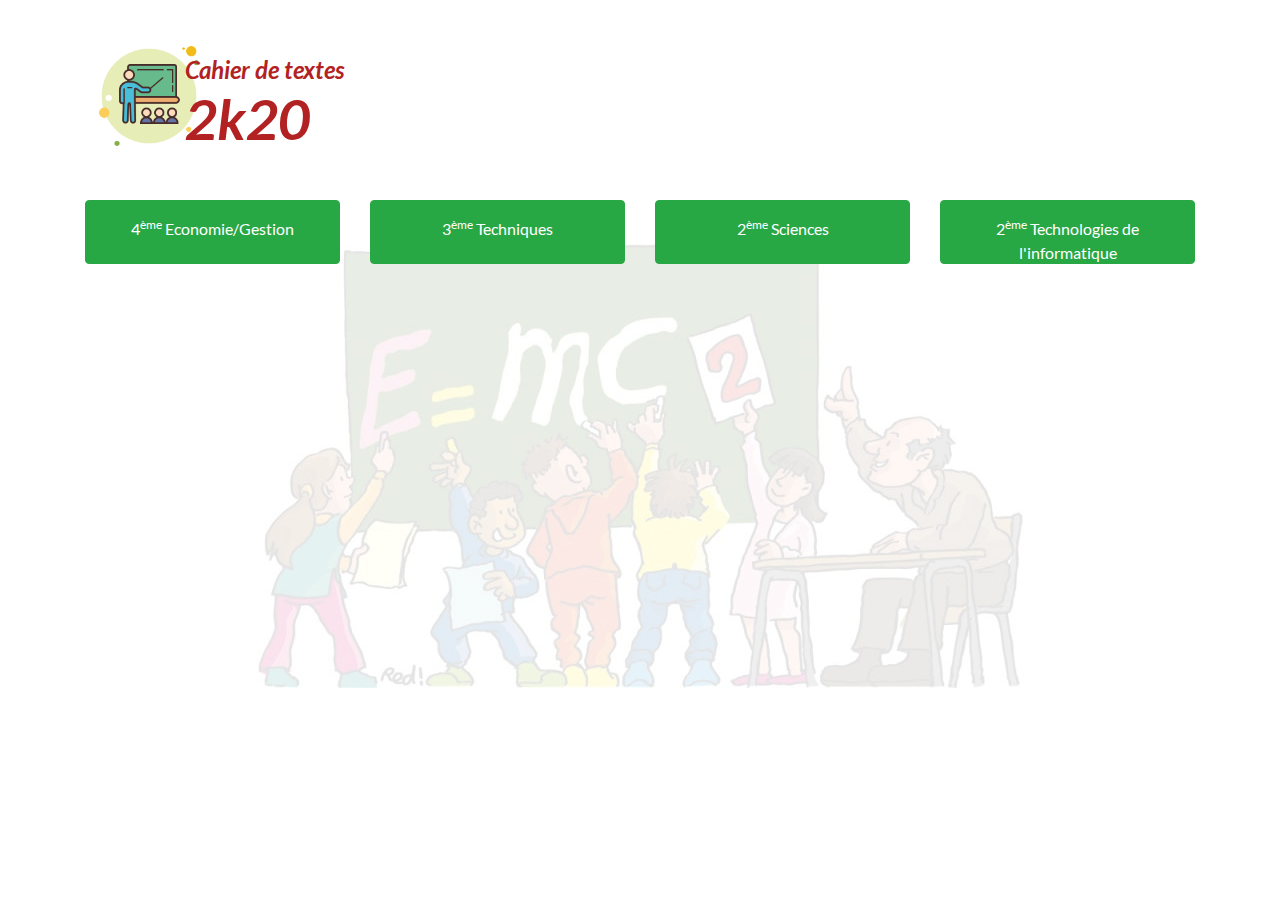
<file: index.html>
<!DOCTYPE html>
<html lang="en">

<head>
  <meta charset="UTF-8">
  <meta name="viewport" content="width=device-width, initial-scale=1.0">
  <title>Cahier de textes</title>
  <link rel="stylesheet" href="styles/bootstrap.min.css">
  <link rel="stylesheet" href="styles/fonts.css">
  <link rel="stylesheet" href="styles/style.css">
</head>

<body>
  <main class="container">
    <h1>2k20</h1>
    <div class="index-page row">
      <div class="col-md-6 col-lg-3 my-2">
        <a href="4eco.html" class="btn btn-success w-100 p-3">
          4<sup>ème</sup> Economie/Gestion</a></div>
      <div class="col-md-6 col-lg-3 my-2">
        <a href="3t.html" class="btn btn-success w-100 p-3">
          3<sup>ème</sup> Techniques</a></div>
      <div class="col-md-6 col-lg-3 my-2">
        <a href="2sc.html" class="btn btn-success w-100 p-3">
          2<sup>ème</sup> Sciences</a></div>
      <div class="col-md-6 col-lg-3 my-2">
        <a href="2ti.html" class="btn btn-success w-100 p-3">
          2<sup>ème</sup> Technologies de l'informatique</a></div>
    </div>
  </main>
</body>

</html>
</file>
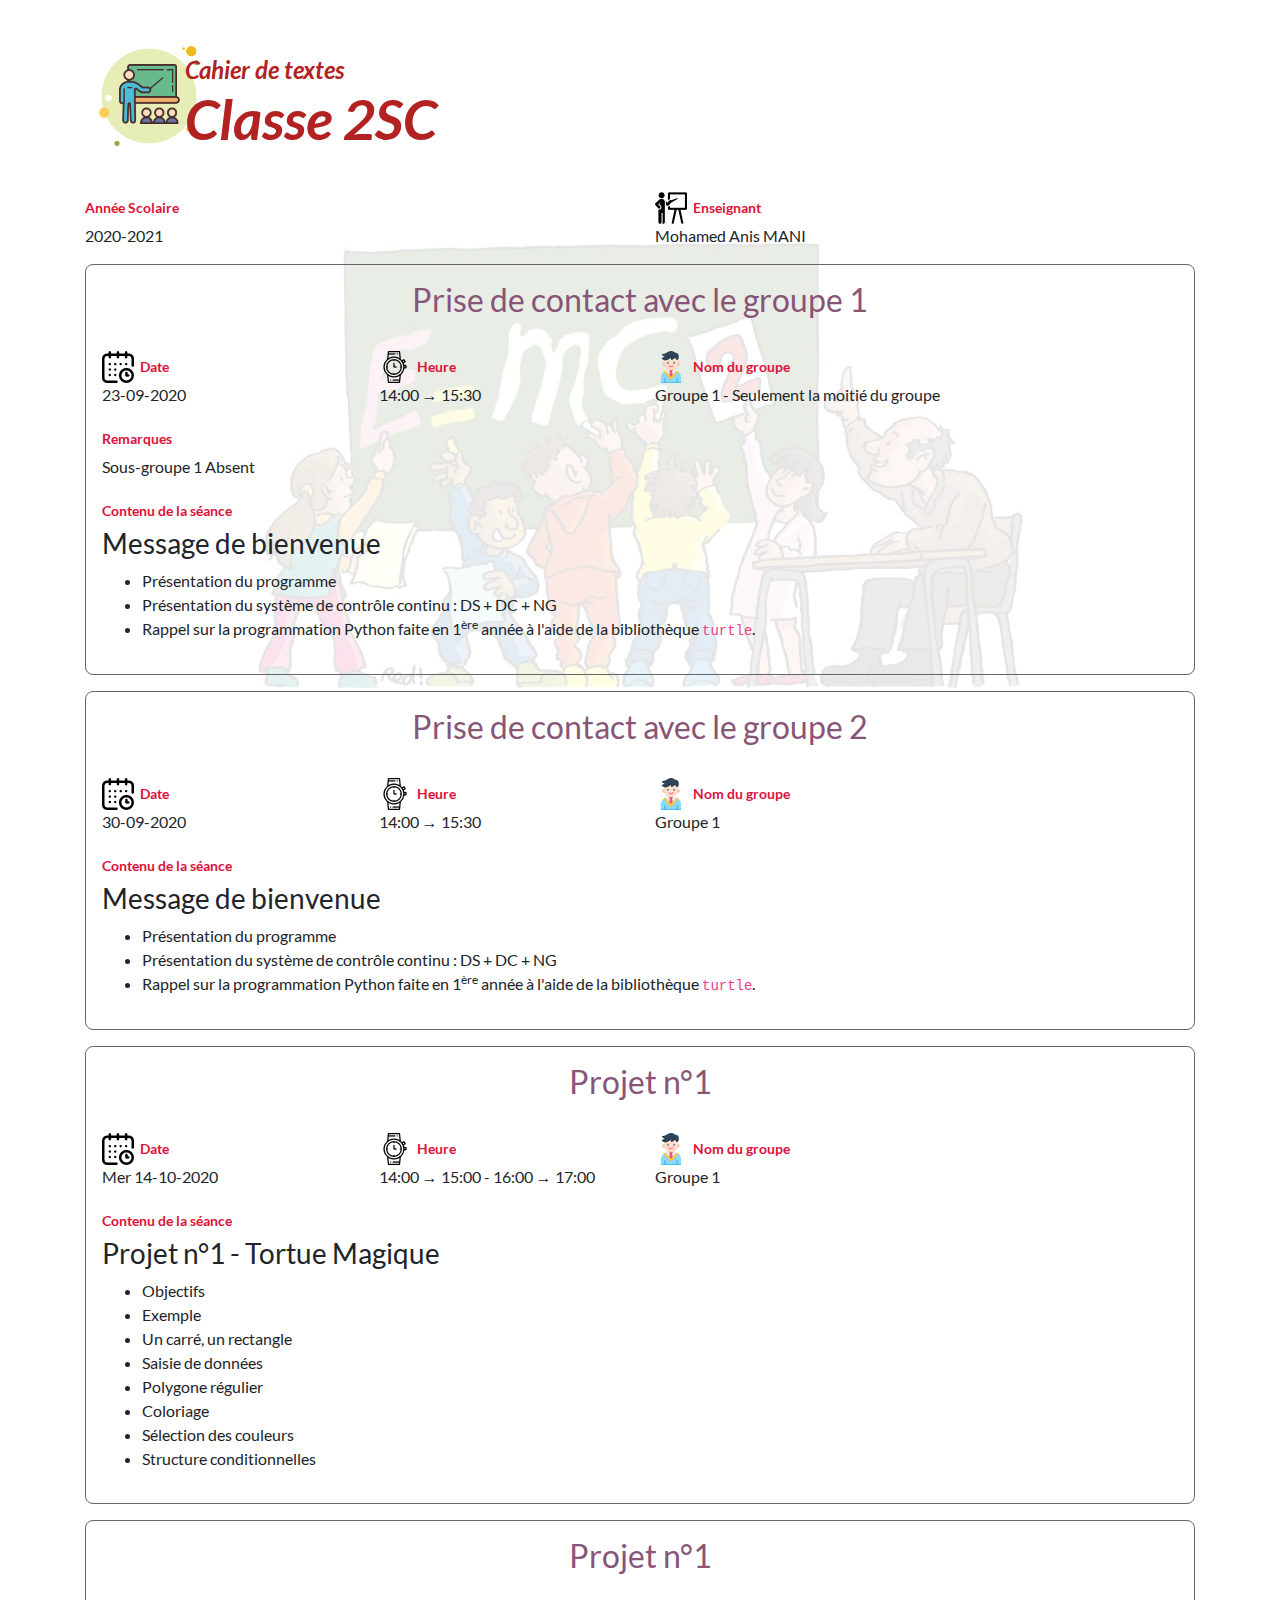
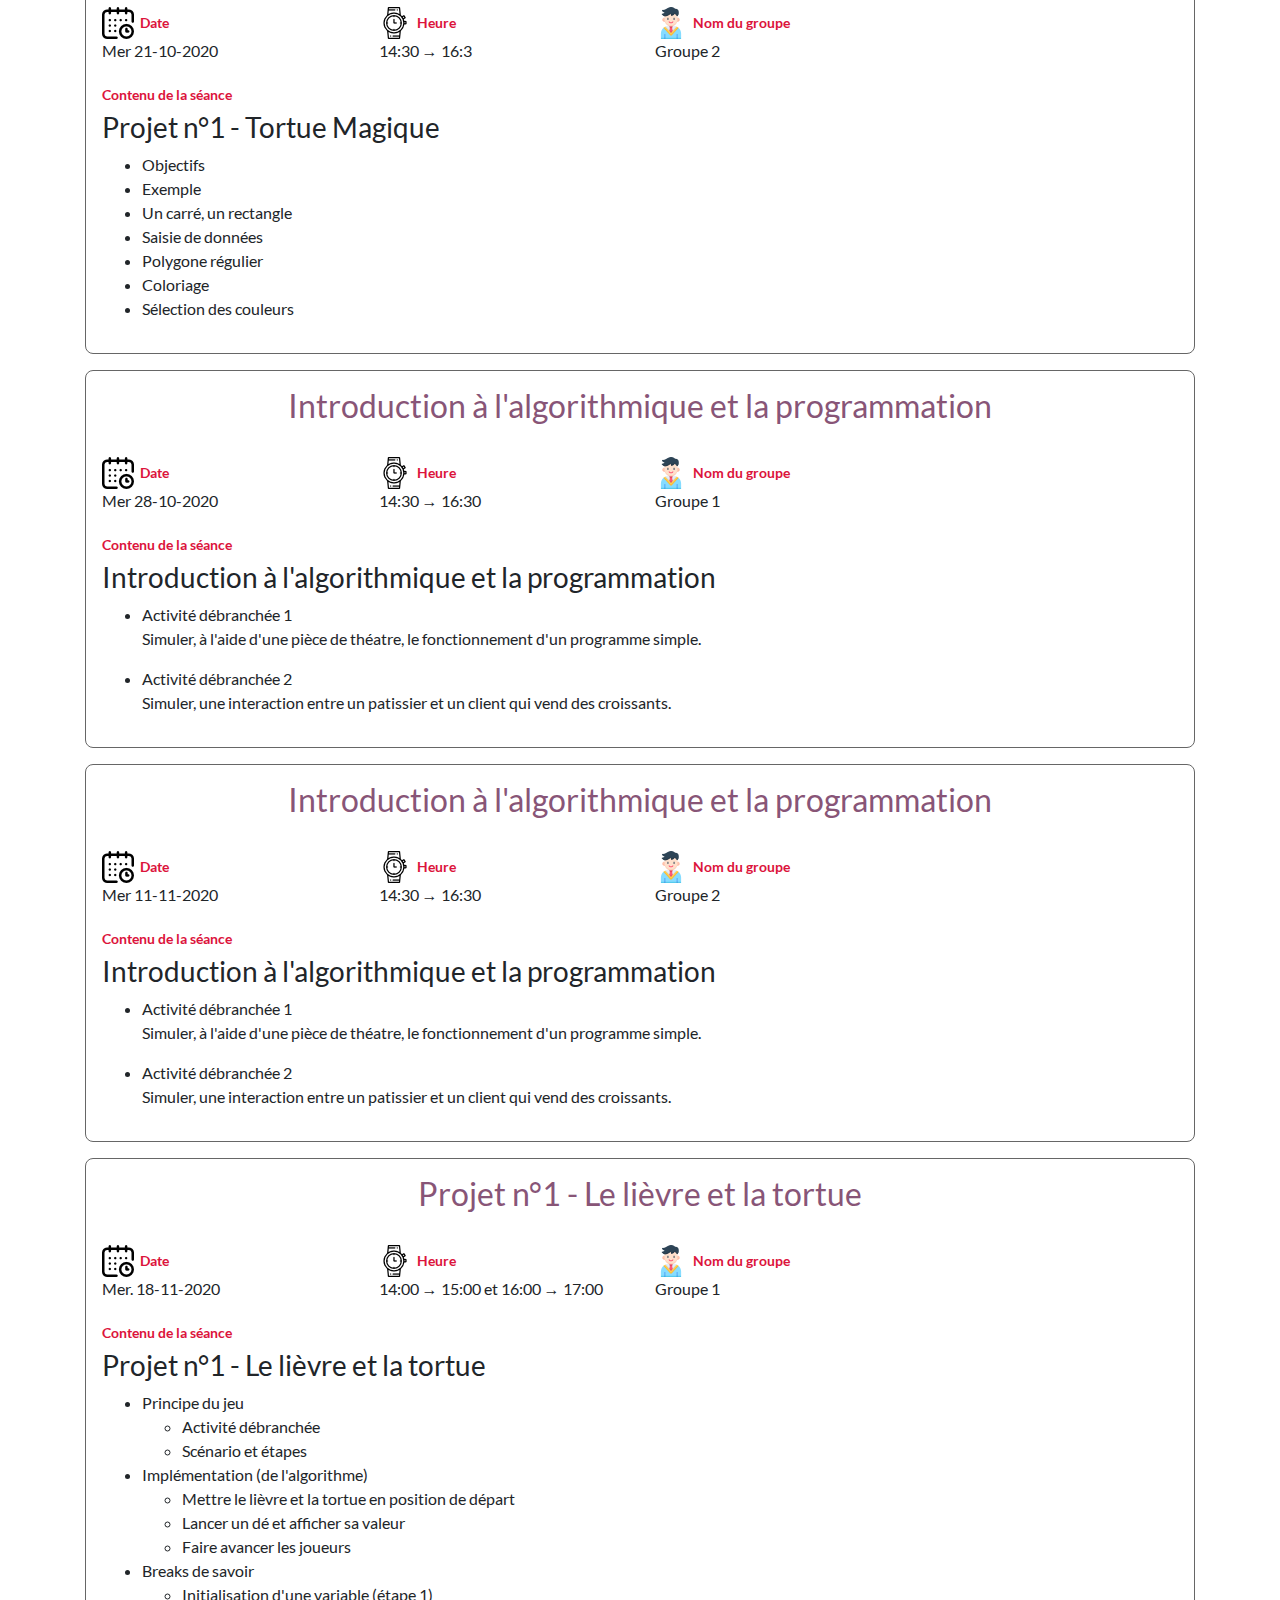
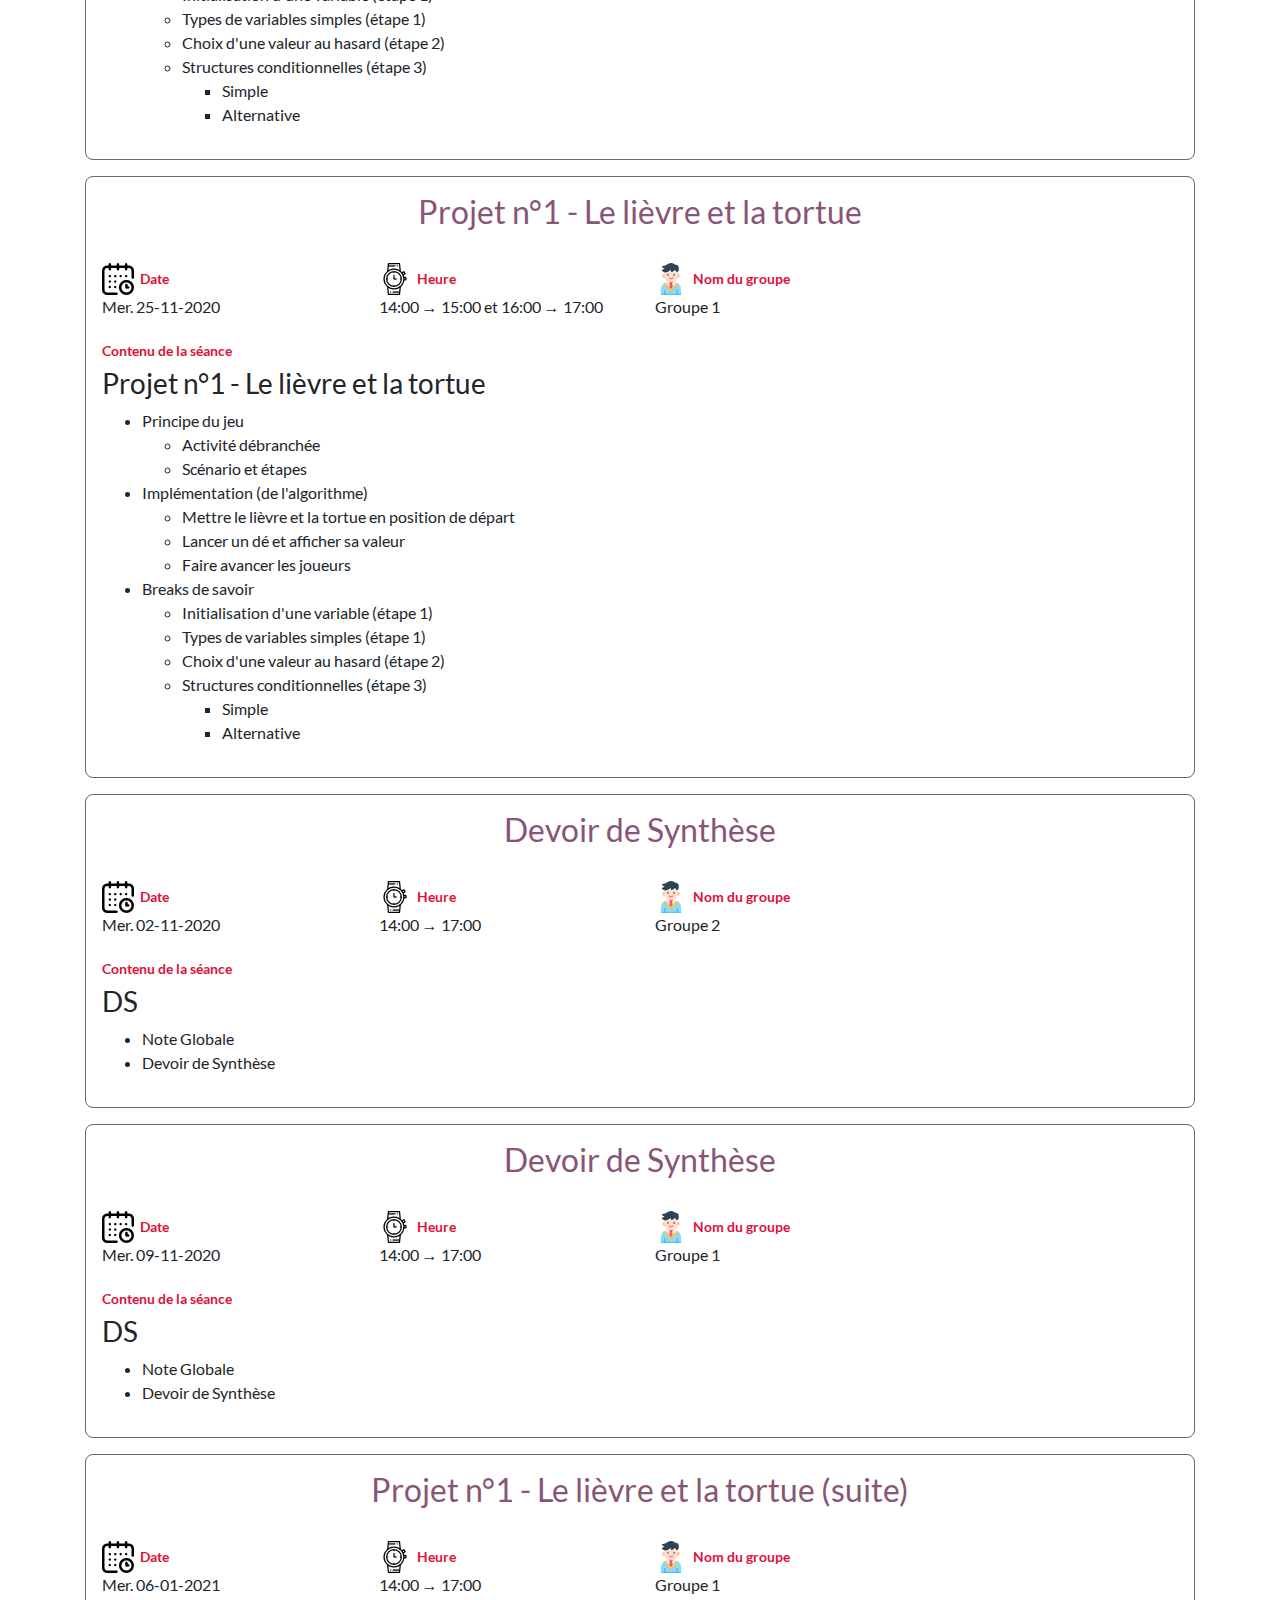
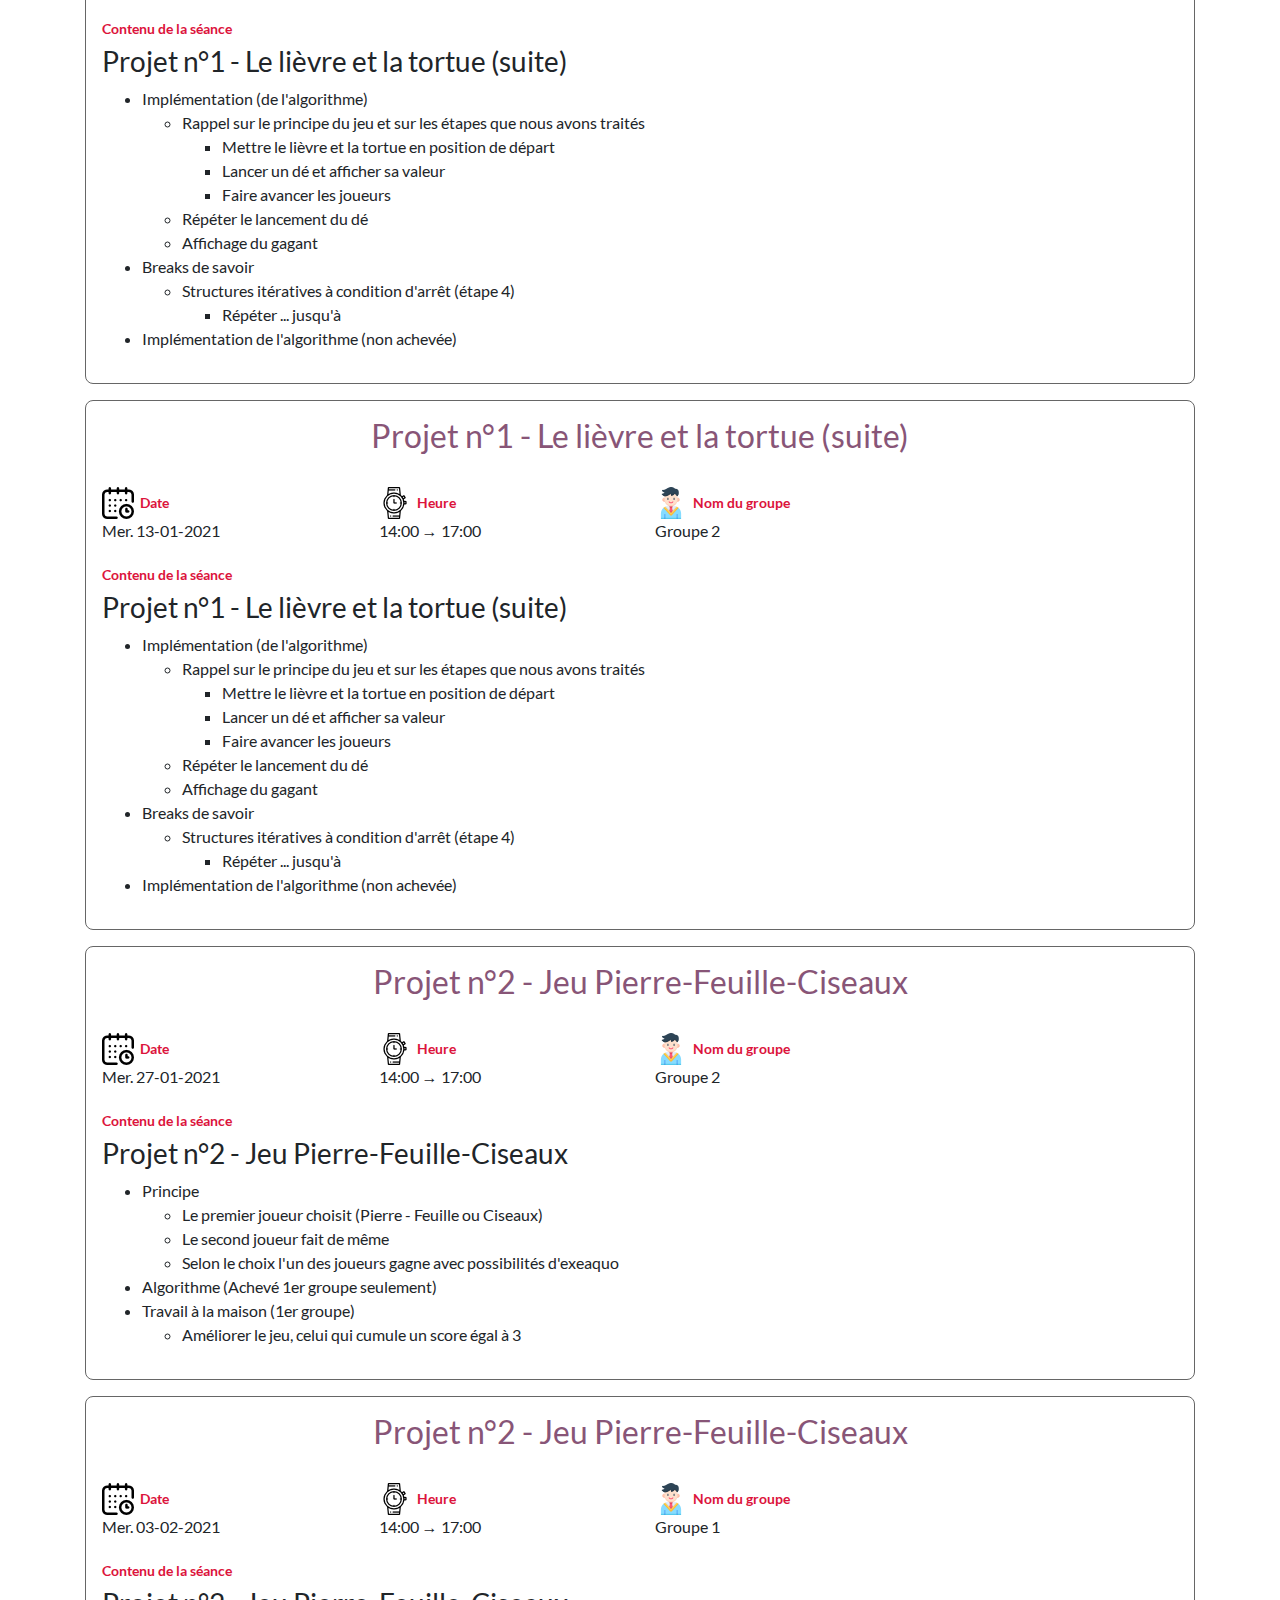
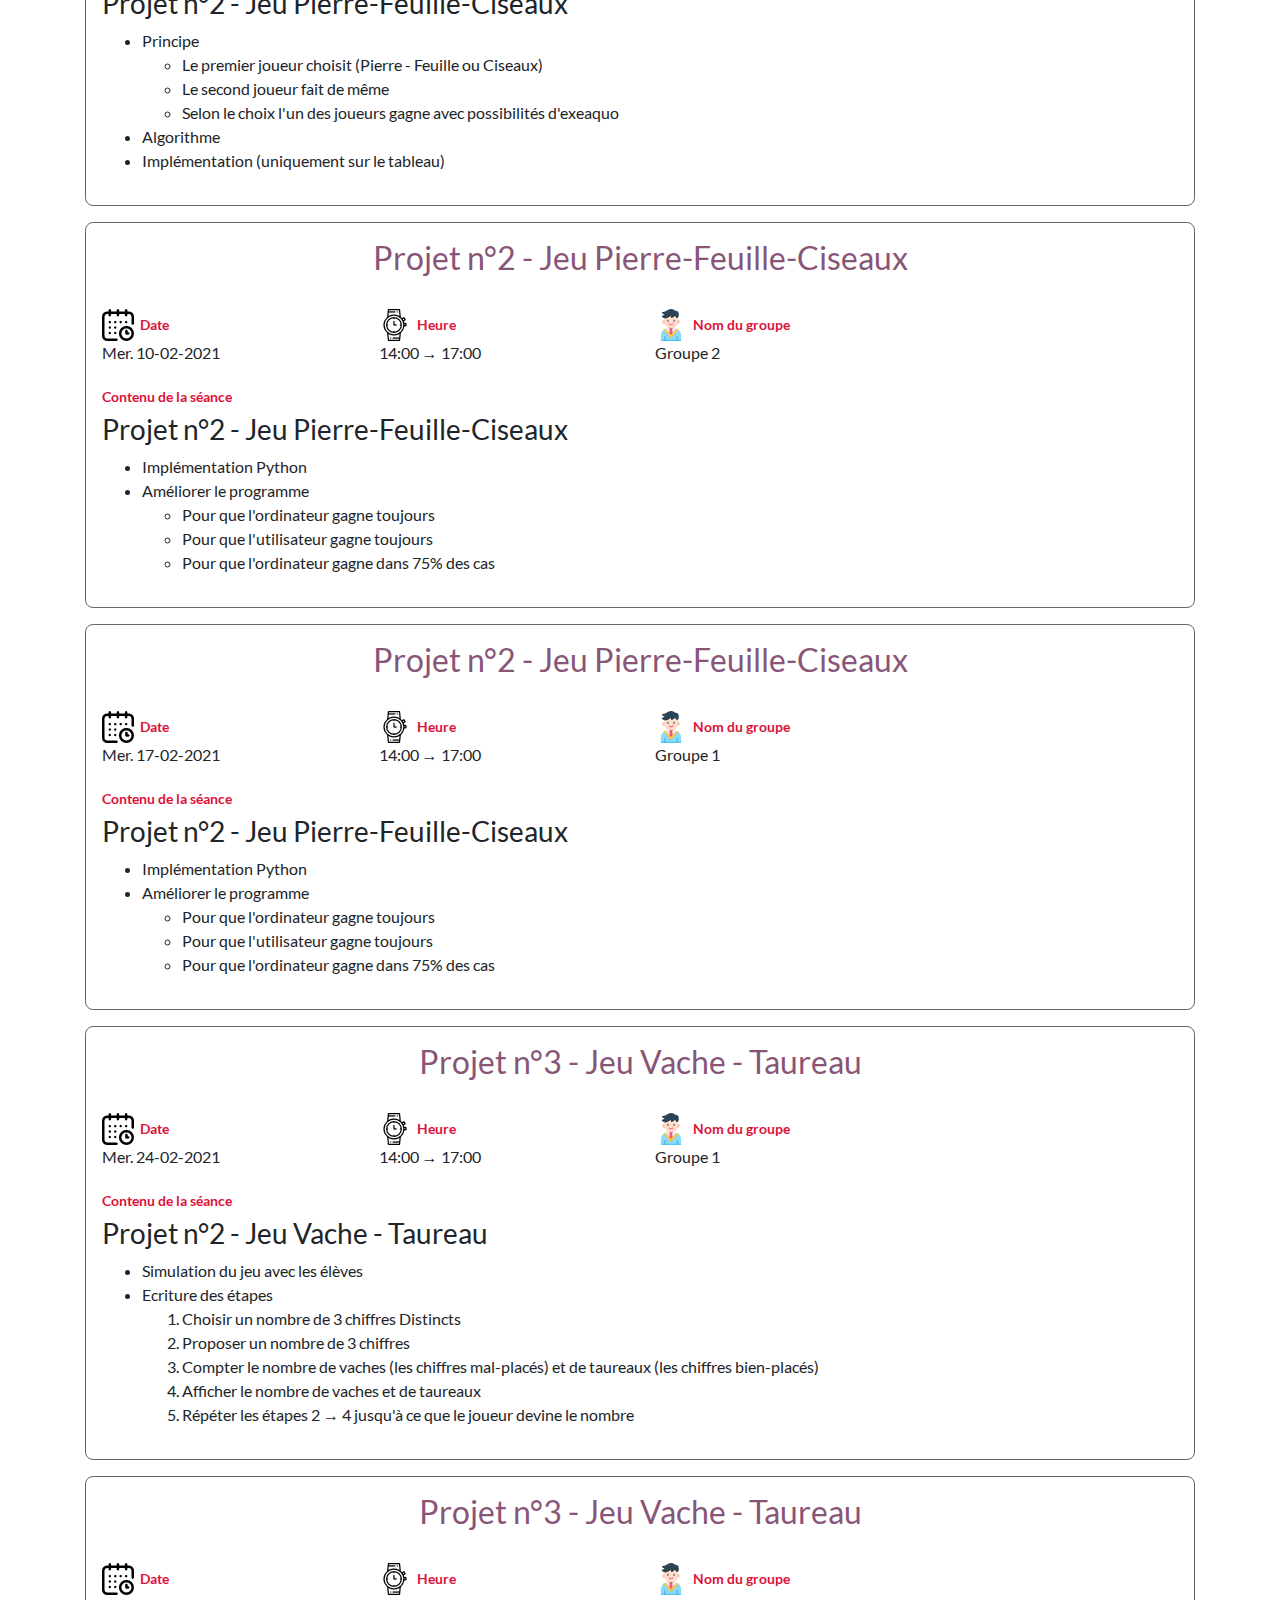
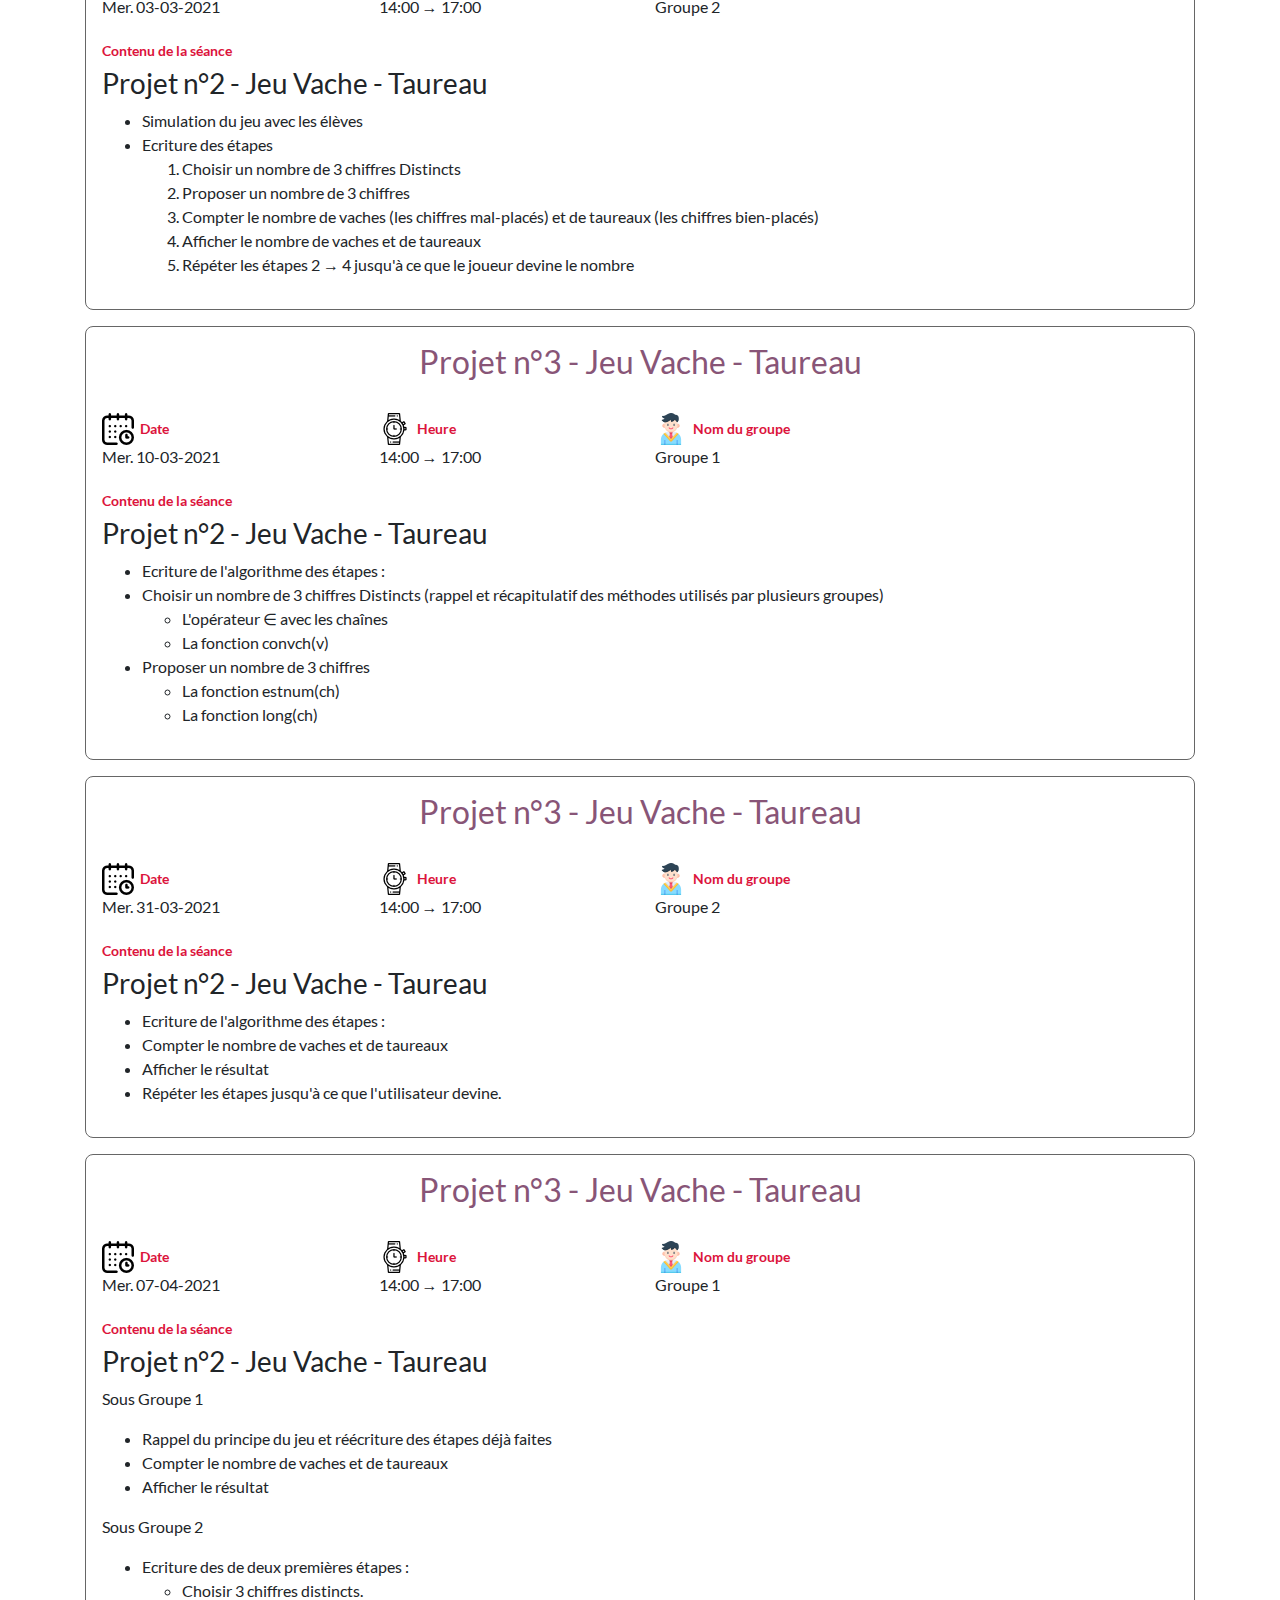
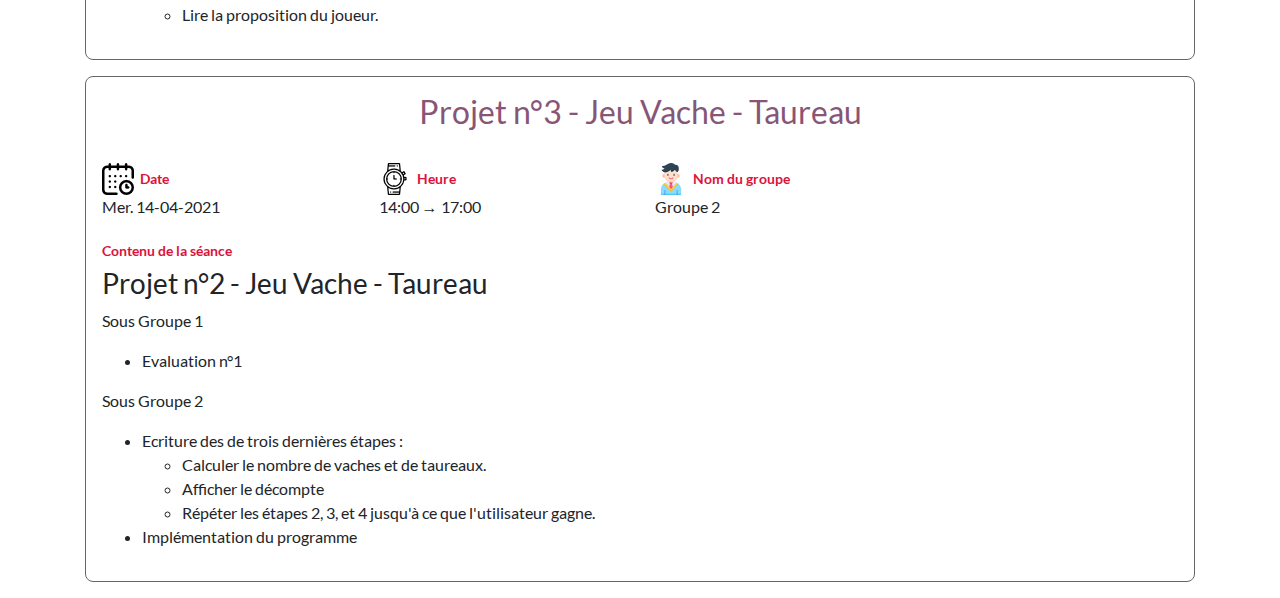
<file: 2sc.html>
<!DOCTYPE html>
<html lang="en">

<head>
  <meta charset="UTF-8">
  <meta name="viewport" content="width=device-width, initial-scale=1.0">
  <title>Cahier de textes - 2SC</title>
  <link rel="stylesheet" href="styles/bootstrap.min.css">
  <link rel="stylesheet" href="styles/fonts.css">
  <link rel="stylesheet" href="styles/style.css">
</head>

<body>
  <main class="container">
    <h1>Classe 2SC</h1>
    <div class="row">
      <div class="col-sm-6 annee-scolaire">2020-2021</div>
      <div class="col-sm-6 enseignant">Mohamed Anis MANI</div>
    </div>
    <section>
      <h2>Prise de contact avec le groupe 1</h2>
      <div class="row">
        <div class="col-sm-3 date">23-09-2020</div>
        <div class="col-sm-3 heure">14:00 &rarr; 15:30</div>
        <div class="col-sm-6 groupe">Groupe 1 - Seulement la moitié du groupe</div>
      </div>
      <div class="remarque">Sous-groupe 1 Absent</div>
      <div class="travail">
        <h3>Message de bienvenue</h3>
        <ul>
          <li>Présentation du programme</li>
          <li>Présentation du système de contrôle continu : DS + DC + NG</li>
          <li>Rappel sur la programmation Python faite en 1<sup>ère</sup> année à l'aide de la bibliothèque
            <code>turtle</code>.
          </li>
        </ul>
      </div>
    </section>

    <section>
      <h2>Prise de contact avec le groupe 2</h2>
      <div class="row">
        <div class="col-sm-3 date">30-09-2020</div>
        <div class="col-sm-3 heure">14:00 &rarr; 15:30</div>
        <div class="col-sm-6 groupe">Groupe 1</div>
      </div>
      <div class="travail">
        <h3>Message de bienvenue</h3>
        <ul>
          <li>Présentation du programme</li>
          <li>Présentation du système de contrôle continu : DS + DC + NG</li>
          <li>Rappel sur la programmation Python faite en 1<sup>ère</sup> année à l'aide de la bibliothèque
            <code>turtle</code>.
          </li>
        </ul>
      </div>
    </section>

    <section>
      <h2>Projet n°1</h2>
      <div class="row">
        <div class="col-sm-3 date">Mer 14-10-2020</div>
        <div class="col-sm-3 heure">14:00 &rarr; 15:00 - 16:00 &rarr; 17:00</div>
        <div class="col-sm-6 groupe">Groupe 1</div>
      </div>
      <div class="travail">
        <h3>Projet n°1 - Tortue Magique</h3>
        <ul>
          <li>Objectifs</li>
          <li>Exemple</li>
          <li>Un carré, un rectangle</li>
          <li>Saisie de données</li>
          <li>Polygone régulier</li>
          <li>Coloriage</li>
          <li>Sélection des couleurs</li>
          <li>Structure conditionnelles</li>
        </ul>
      </div>
    </section>

    <section>
      <h2>Projet n°1</h2>
      <div class="row">
        <div class="col-sm-3 date">Mer 21-10-2020</div>
        <div class="col-sm-3 heure">14:30 &rarr; 16:3</div>
        <div class="col-sm-6 groupe">Groupe 2</div>
      </div>
      <div class="travail">
        <h3>Projet n°1 - Tortue Magique</h3>
        <ul>
          <li>Objectifs</li>
          <li>Exemple</li>
          <li>Un carré, un rectangle</li>
          <li>Saisie de données</li>
          <li>Polygone régulier</li>
          <li>Coloriage</li>
          <li>Sélection des couleurs</li>
        </ul>
      </div>
    </section>

    <section>
      <h2>Introduction à l'algorithmique et la programmation</h2>
      <div class="row">
        <div class="col-sm-3 date">Mer 28-10-2020</div>
        <div class="col-sm-3 heure">14:30 &rarr; 16:30</div>
        <div class="col-sm-6 groupe">Groupe 1</div>
      </div>
      <div class="travail">
        <h3>Introduction à l'algorithmique et la programmation</h3>
        <ul>
          <li>Activité débranchée 1
            <p>Simuler, à l'aide d'une pièce de théatre, le fonctionnement d'un programme simple.</p>
          </li>
          <li>Activité débranchée 2
            <p>Simuler, une interaction entre un patissier et un client qui vend des croissants.</p>
          </li>
        </ul>
      </div>
    </section>

    <section>
      <h2>Introduction à l'algorithmique et la programmation</h2>
      <div class="row">
        <div class="col-sm-3 date">Mer 11-11-2020</div>
        <div class="col-sm-3 heure">14:30 &rarr; 16:30</div>
        <div class="col-sm-6 groupe">Groupe 2</div>
      </div>
      <div class="travail">
        <h3>Introduction à l'algorithmique et la programmation</h3>
        <ul>
          <li>Activité débranchée 1
            <p>Simuler, à l'aide d'une pièce de théatre, le fonctionnement d'un programme simple.</p>
          </li>
          <li>Activité débranchée 2
            <p>Simuler, une interaction entre un patissier et un client qui vend des croissants.</p>
          </li>
        </ul>
      </div>
    </section>

    <section>
      <h2>Projet n°1 - Le lièvre et la tortue</h2>
      <div class="row">
        <div class="col-sm-3 date">Mer. 18-11-2020</div>
        <div class="col-sm-3 heure">14:00 &rarr; 15:00 et 16:00 &rarr; 17:00 </div>
        <div class="col-sm-6 groupe">Groupe 1</div>
      </div>
      <div class="travail">
        <h3>Projet n°1 - Le lièvre et la tortue</h3>
        <ul>
          <li>
            Principe du jeu
            <ul>
              <li>Activité débranchée</li>
              <li>Scénario et étapes</li>
            </ul>
          </li>
          <li>
            Implémentation (de l'algorithme)
            <ul>
              <li>Mettre le lièvre et la tortue en position de départ</li>
              <li>Lancer un dé et afficher sa valeur</li>
              <li>Faire avancer les joueurs</li>
            </ul>
          </li>
          <li>
            Breaks de savoir
            <ul>
              <li>Initialisation d'une variable (étape 1)</li>
              <li>Types de variables simples (étape 1)</li>
              <li>Choix d'une valeur au hasard (étape 2)</li>
              <li>Structures conditionnelles (étape 3)
                <ul>
                  <li>Simple</li>
                  <li>Alternative</li>
                </ul>
              </li>
            </ul>
          </li>
        </ul>
      </div>
    </section>

    <section>
      <h2>Projet n°1 - Le lièvre et la tortue</h2>
      <div class="row">
        <div class="col-sm-3 date">Mer. 25-11-2020</div>
        <div class="col-sm-3 heure">14:00 &rarr; 15:00 et 16:00 &rarr; 17:00 </div>
        <div class="col-sm-6 groupe">Groupe 1</div>
      </div>
      <div class="travail">
        <h3>Projet n°1 - Le lièvre et la tortue</h3>
        <ul>
          <li>
            Principe du jeu
            <ul>
              <li>Activité débranchée</li>
              <li>Scénario et étapes</li>
            </ul>
          </li>
          <li>
            Implémentation (de l'algorithme)
            <ul>
              <li>Mettre le lièvre et la tortue en position de départ</li>
              <li>Lancer un dé et afficher sa valeur</li>
              <li>Faire avancer les joueurs</li>
            </ul>
          </li>
          <li>
            Breaks de savoir
            <ul>
              <li>Initialisation d'une variable (étape 1)</li>
              <li>Types de variables simples (étape 1)</li>
              <li>Choix d'une valeur au hasard (étape 2)</li>
              <li>Structures conditionnelles (étape 3)
                <ul>
                  <li>Simple</li>
                  <li>Alternative</li>
                </ul>
              </li>
            </ul>
          </li>
        </ul>
      </div>
    </section>

    <section>
      <h2>Devoir de Synthèse</h2>
      <div class="row">
        <div class="col-sm-3 date">Mer. 02-11-2020</div>
        <div class="col-sm-3 heure">14:00 &rarr; 17:00</div>
        <div class="col-sm-6 groupe">Groupe 2</div>
      </div>
      <div class="travail">
        <h3>DS</h3>
        <ul>
          <li>Note Globale</li>
          <li>Devoir de Synthèse</li>
        </ul>
      </div>
    </section>

    <section>
      <h2>Devoir de Synthèse</h2>
      <div class="row">
        <div class="col-sm-3 date">Mer. 09-11-2020</div>
        <div class="col-sm-3 heure">14:00 &rarr; 17:00</div>
        <div class="col-sm-6 groupe">Groupe 1</div>
      </div>
      <div class="travail">
        <h3>DS</h3>
        <ul>
          <li>Note Globale</li>
          <li>Devoir de Synthèse</li>
        </ul>
      </div>
    </section>

    <section>
      <h2>Projet n°1 - Le lièvre et la tortue (suite)</h2>
      <div class="row">
        <div class="col-sm-3 date">Mer. 06-01-2021</div>
        <div class="col-sm-3 heure">14:00 &rarr; 17:00</div>
        <div class="col-sm-6 groupe">Groupe 1</div>
      </div>
      <div class="travail">
        <h3>Projet n°1 - Le lièvre et la tortue (suite)</h3>
        <ul>
          <li>
            Implémentation (de l'algorithme)
            <ul>
              <li>Rappel sur le principe du jeu et sur les étapes que nous avons traités
                <ul>
                  <li>Mettre le lièvre et la tortue en position de départ</li>
                  <li>Lancer un dé et afficher sa valeur</li>
                  <li>Faire avancer les joueurs</li>
                </ul>
              </li>
              <li>Répéter le lancement du dé</li>
              <li>Affichage du gagant</li>
            </ul>
          </li>
          <li>
            Breaks de savoir
            <ul>
              <li>Structures itératives à condition d'arrêt (étape 4)
                <ul>
                  <li>Répéter ... jusqu'à</li>
                </ul>
              </li>
            </ul>
          </li>
          <li>Implémentation de l'algorithme (non achevée)</li>
        </ul>
      </div>
    </section>

    <section>
      <h2>Projet n°1 - Le lièvre et la tortue (suite)</h2>
      <div class="row">
        <div class="col-sm-3 date">Mer. 13-01-2021</div>
        <div class="col-sm-3 heure">14:00 &rarr; 17:00</div>
        <div class="col-sm-6 groupe">Groupe 2</div>
      </div>
      <div class="travail">
        <h3>Projet n°1 - Le lièvre et la tortue (suite)</h3>
        <ul>
          <li>
            Implémentation (de l'algorithme)
            <ul>
              <li>Rappel sur le principe du jeu et sur les étapes que nous avons traités
                <ul>
                  <li>Mettre le lièvre et la tortue en position de départ</li>
                  <li>Lancer un dé et afficher sa valeur</li>
                  <li>Faire avancer les joueurs</li>
                </ul>
              </li>
              <li>Répéter le lancement du dé</li>
              <li>Affichage du gagant</li>
            </ul>
          </li>
          <li>
            Breaks de savoir
            <ul>
              <li>Structures itératives à condition d'arrêt (étape 4)
                <ul>
                  <li>Répéter ... jusqu'à</li>
                </ul>
              </li>
            </ul>
          </li>
          <li>Implémentation de l'algorithme (non achevée)</li>
        </ul>
      </div>
    </section>

    <section>
      <h2>Projet n°2 - Jeu Pierre-Feuille-Ciseaux</h2>
      <div class="row">
        <div class="col-sm-3 date">Mer. 27-01-2021</div>
        <div class="col-sm-3 heure">14:00 &rarr; 17:00</div>
        <div class="col-sm-6 groupe">Groupe 2</div>
      </div>
      <div class="travail">
        <h3>Projet n°2 - Jeu Pierre-Feuille-Ciseaux</h3>
        <ul>
          <li>Principe
            <ul>
              <li>Le premier joueur choisit (Pierre - Feuille ou Ciseaux)</li>
              <li>Le second joueur fait de même</li>
              <li>Selon le choix l'un des joueurs gagne avec possibilités d'exeaquo</li>
            </ul>
          </li>
          <li>Algorithme (Achevé 1er groupe seulement)</li>
          <li>Travail à la maison (1er groupe)
            <ul>
              <li>Améliorer le jeu, celui qui cumule un score égal à 3</li>
            </ul>
          </li>
        </ul>
      </div>
    </section>

    <section>
      <h2>Projet n°2 - Jeu Pierre-Feuille-Ciseaux</h2>
      <div class="row">
        <div class="col-sm-3 date">Mer. 03-02-2021</div>
        <div class="col-sm-3 heure">14:00 &rarr; 17:00</div>
        <div class="col-sm-6 groupe">Groupe 1</div>
      </div>
      <div class="travail">
        <h3>Projet n°2 - Jeu Pierre-Feuille-Ciseaux</h3>
        <ul>
          <li>Principe
            <ul>
              <li>Le premier joueur choisit (Pierre - Feuille ou Ciseaux)</li>
              <li>Le second joueur fait de même</li>
              <li>Selon le choix l'un des joueurs gagne avec possibilités d'exeaquo</li>
            </ul>
          </li>
          <li>Algorithme</li>
          <li>Implémentation (uniquement sur le tableau)</li>
        </ul>
      </div>
    </section>

    <section>
      <h2>Projet n°2 - Jeu Pierre-Feuille-Ciseaux</h2>
      <div class="row">
        <div class="col-sm-3 date">Mer. 10-02-2021</div>
        <div class="col-sm-3 heure">14:00 &rarr; 17:00</div>
        <div class="col-sm-6 groupe">Groupe 2</div>
      </div>
      <div class="travail">
        <h3>Projet n°2 - Jeu Pierre-Feuille-Ciseaux</h3>
        <ul>
          <li>Implémentation Python</li>
          <li>Améliorer le programme
            <ul>
              <li>Pour que l'ordinateur gagne toujours</li>
              <li>Pour que l'utilisateur gagne toujours</li>
              <li>Pour que l'ordinateur gagne dans 75% des cas</li>
            </ul>
          </li>
        </ul>
      </div>
    </section>

    <section>
      <h2>Projet n°2 - Jeu Pierre-Feuille-Ciseaux</h2>
      <div class="row">
        <div class="col-sm-3 date">Mer. 17-02-2021</div>
        <div class="col-sm-3 heure">14:00 &rarr; 17:00</div>
        <div class="col-sm-6 groupe">Groupe 1</div>
      </div>
      <div class="travail">
        <h3>Projet n°2 - Jeu Pierre-Feuille-Ciseaux</h3>
        <ul>
          <li>Implémentation Python</li>
          <li>Améliorer le programme
            <ul>
              <li>Pour que l'ordinateur gagne toujours</li>
              <li>Pour que l'utilisateur gagne toujours</li>
              <li>Pour que l'ordinateur gagne dans 75% des cas</li>
            </ul>
          </li>
        </ul>
      </div>
    </section>

    <section>
      <h2>Projet n°3 - Jeu Vache - Taureau</h2>
      <div class="row">
        <div class="col-sm-3 date">Mer. 24-02-2021</div>
        <div class="col-sm-3 heure">14:00 &rarr; 17:00</div>
        <div class="col-sm-6 groupe">Groupe 1</div>
      </div>
      <div class="travail">
        <h3>Projet n°2 - Jeu Vache - Taureau</h3>
        <ul>
          <li>Simulation du jeu avec les élèves</li>
          <li>Ecriture des étapes
            <ol>
              <li>Choisir un nombre de 3 chiffres Distincts</li>
              <li>Proposer un nombre de 3 chiffres</li>
              <li>Compter le nombre de vaches (les chiffres mal-placés) et de taureaux (les chiffres bien-placés)</li>
              <li>Afficher le nombre de vaches et de taureaux</li>
              <li>Répéter les étapes 2 &rarr; 4 jusqu'à ce que le joueur devine le nombre</li>
            </ol>
          </li>
        </ul>
      </div>
    </section>

    <section>
      <h2>Projet n°3 - Jeu Vache - Taureau</h2>
      <div class="row">
        <div class="col-sm-3 date">Mer. 03-03-2021</div>
        <div class="col-sm-3 heure">14:00 &rarr; 17:00</div>
        <div class="col-sm-6 groupe">Groupe 2</div>
      </div>
      <div class="travail">
        <h3>Projet n°2 - Jeu Vache - Taureau</h3>
        <ul>
          <li>Simulation du jeu avec les élèves</li>
          <li>Ecriture des étapes
            <ol>
              <li>Choisir un nombre de 3 chiffres Distincts</li>
              <li>Proposer un nombre de 3 chiffres</li>
              <li>Compter le nombre de vaches (les chiffres mal-placés) et de taureaux (les chiffres bien-placés)</li>
              <li>Afficher le nombre de vaches et de taureaux</li>
              <li>Répéter les étapes 2 &rarr; 4 jusqu'à ce que le joueur devine le nombre</li>
            </ol>
          </li>
        </ul>
      </div>
    </section>

    <section>
      <h2>Projet n°3 - Jeu Vache - Taureau</h2>
      <div class="row">
        <div class="col-sm-3 date">Mer. 10-03-2021</div>
        <div class="col-sm-3 heure">14:00 &rarr; 17:00</div>
        <div class="col-sm-6 groupe">Groupe 1</div>
      </div>
      <div class="travail">
        <h3>Projet n°2 - Jeu Vache - Taureau</h3>
        <ul>
          <li>Ecriture de l'algorithme des étapes :
          <li>Choisir un nombre de 3 chiffres Distincts (rappel et récapitulatif des méthodes utilisés par plusieurs
            groupes)
            <ul>
              <li>L'opérateur &isin; avec les chaînes</li>
              <li>La fonction convch(v)</li>
            </ul>
          </li>
          <li>Proposer un nombre de 3 chiffres
            <ul>
              <li>La fonction estnum(ch)</li>
              <li>La fonction long(ch)</li>
            </ul>
          </li>
        </ul>
      </div>
    </section>

    <section>
      <h2>Projet n°3 - Jeu Vache - Taureau</h2>
      <div class="row">
        <div class="col-sm-3 date">Mer. 31-03-2021</div>
        <div class="col-sm-3 heure">14:00 &rarr; 17:00</div>
        <div class="col-sm-6 groupe">Groupe 2</div>
      </div>
      <div class="travail">
        <h3>Projet n°2 - Jeu Vache - Taureau</h3>
        <ul>
          <li>Ecriture de l'algorithme des étapes :
          <li>Compter le nombre de vaches et de taureaux</li>
          <li>Afficher le résultat</li>
          <li>Répéter les étapes jusqu'à ce que l'utilisateur devine.</li>
        </ul>
      </div>
    </section>

    <section>
      <h2>Projet n°3 - Jeu Vache - Taureau</h2>
      <div class="row">
        <div class="col-sm-3 date">Mer. 07-04-2021</div>
        <div class="col-sm-3 heure">14:00 &rarr; 17:00</div>
        <div class="col-sm-6 groupe">Groupe 1</div>
      </div>
      <div class="travail">
        <h3>Projet n°2 - Jeu Vache - Taureau</h3>
        <p>Sous Groupe 1</p>
        <ul>
          <li>Rappel du principe du jeu et réécriture des étapes déjà faites</li>
          <li>Compter le nombre de vaches et de taureaux</li>
          <li>Afficher le résultat</li>
        </ul>
        <p>Sous Groupe 2</p>
        <ul>
          <li>Ecriture des de deux premières étapes :
            <ul>
              <li>Choisir 3 chiffres distincts.</li>
              <li>Lire la proposition du joueur.</li>
            </ul>
          </li>
        </ul>
      </div>
    </section>

    <section>
      <h2>Projet n°3 - Jeu Vache - Taureau</h2>
      <div class="row">
        <div class="col-sm-3 date">Mer. 14-04-2021</div>
        <div class="col-sm-3 heure">14:00 &rarr; 17:00</div>
        <div class="col-sm-6 groupe">Groupe 2</div>
      </div>
      <div class="travail">
        <h3>Projet n°2 - Jeu Vache - Taureau</h3>
        <p>Sous Groupe 1</p>
        <ul>
          <li>Evaluation n°1</li>
        </ul>
        <p>Sous Groupe 2</p>
        <ul>
          <li>Ecriture des de trois dernières étapes :
            <ul>
              <li>Calculer le nombre de vaches et de taureaux.</li>
              <li>Afficher le décompte</li>
              <li>Répéter les étapes 2, 3, et 4 jusqu'à ce que l'utilisateur gagne.</li>
            </ul>
          </li>
          <li>Implémentation du programme</li>
        </ul>
      </div>
    </section>
  </main>
  <script src="scripts/jquery.min.js"></script>
  <script src="scripts/bootstrap.min.js"></script>
</body>

</html>
</file>
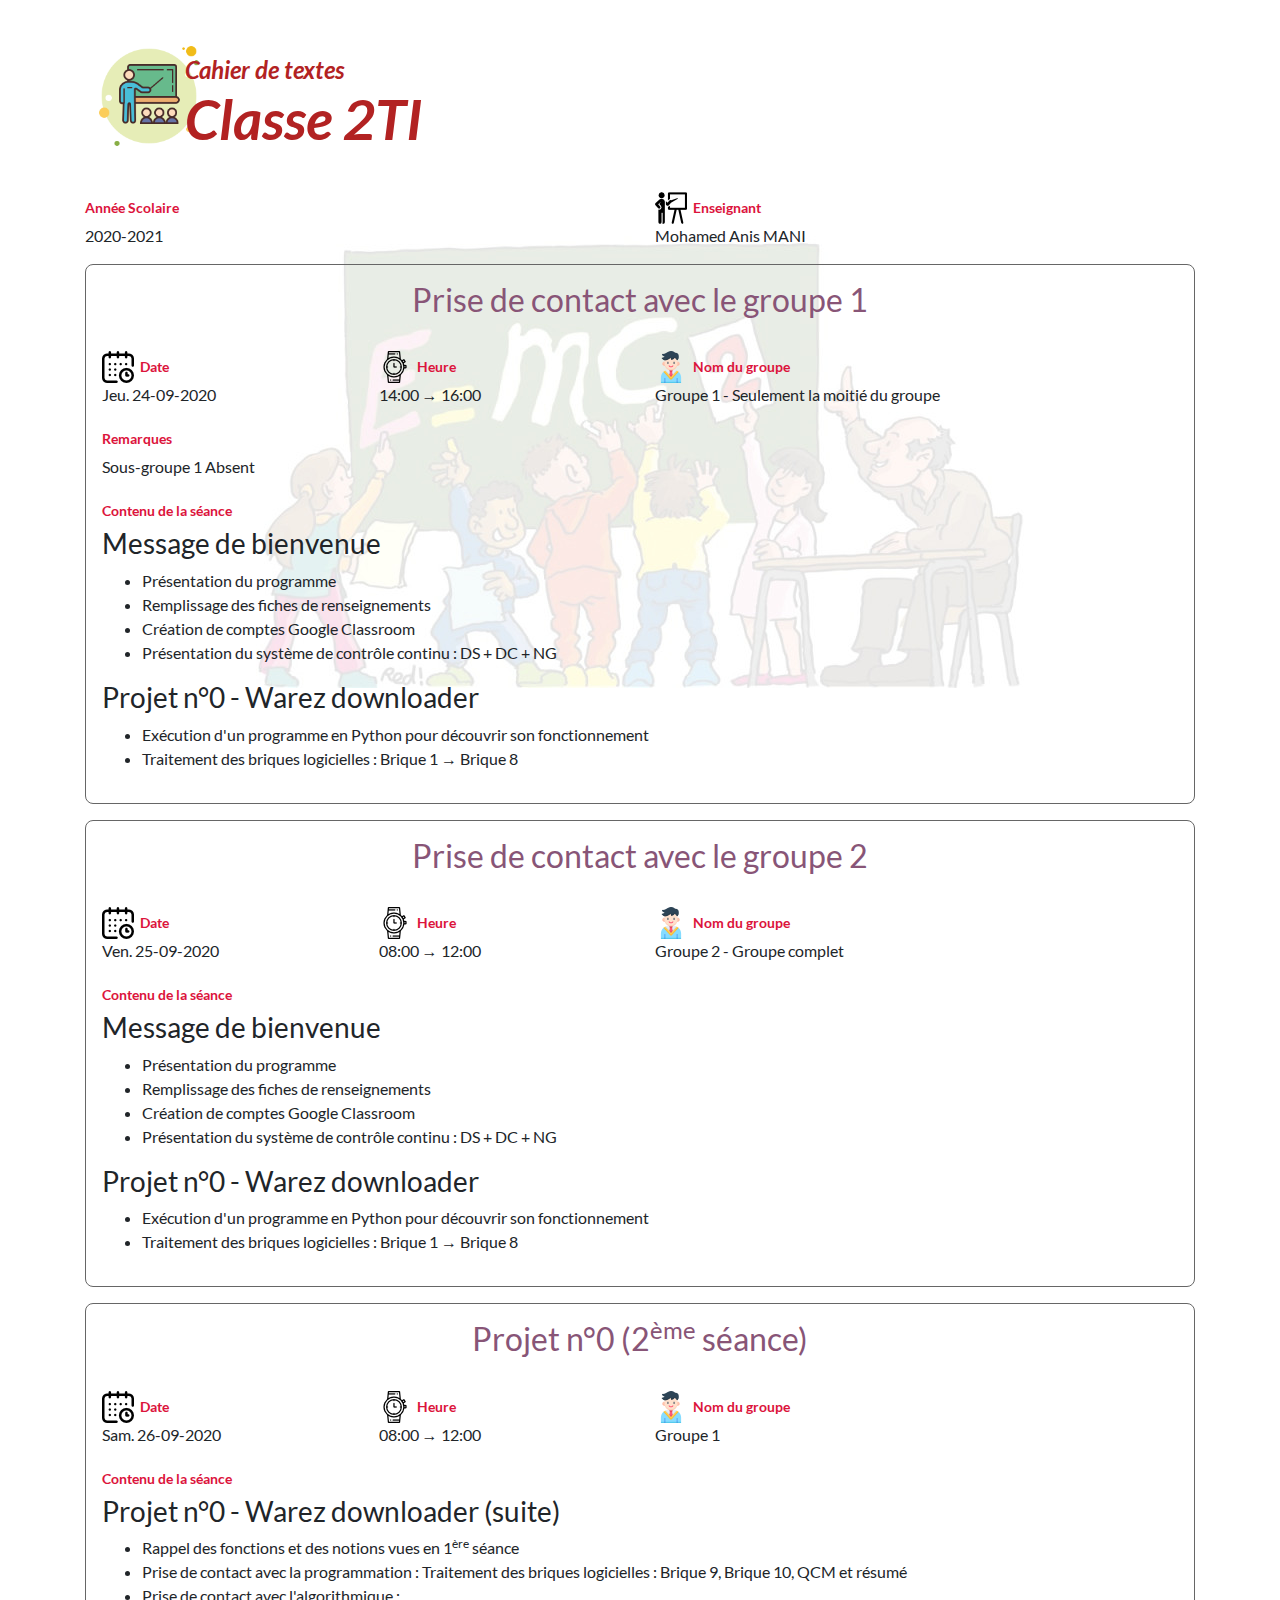
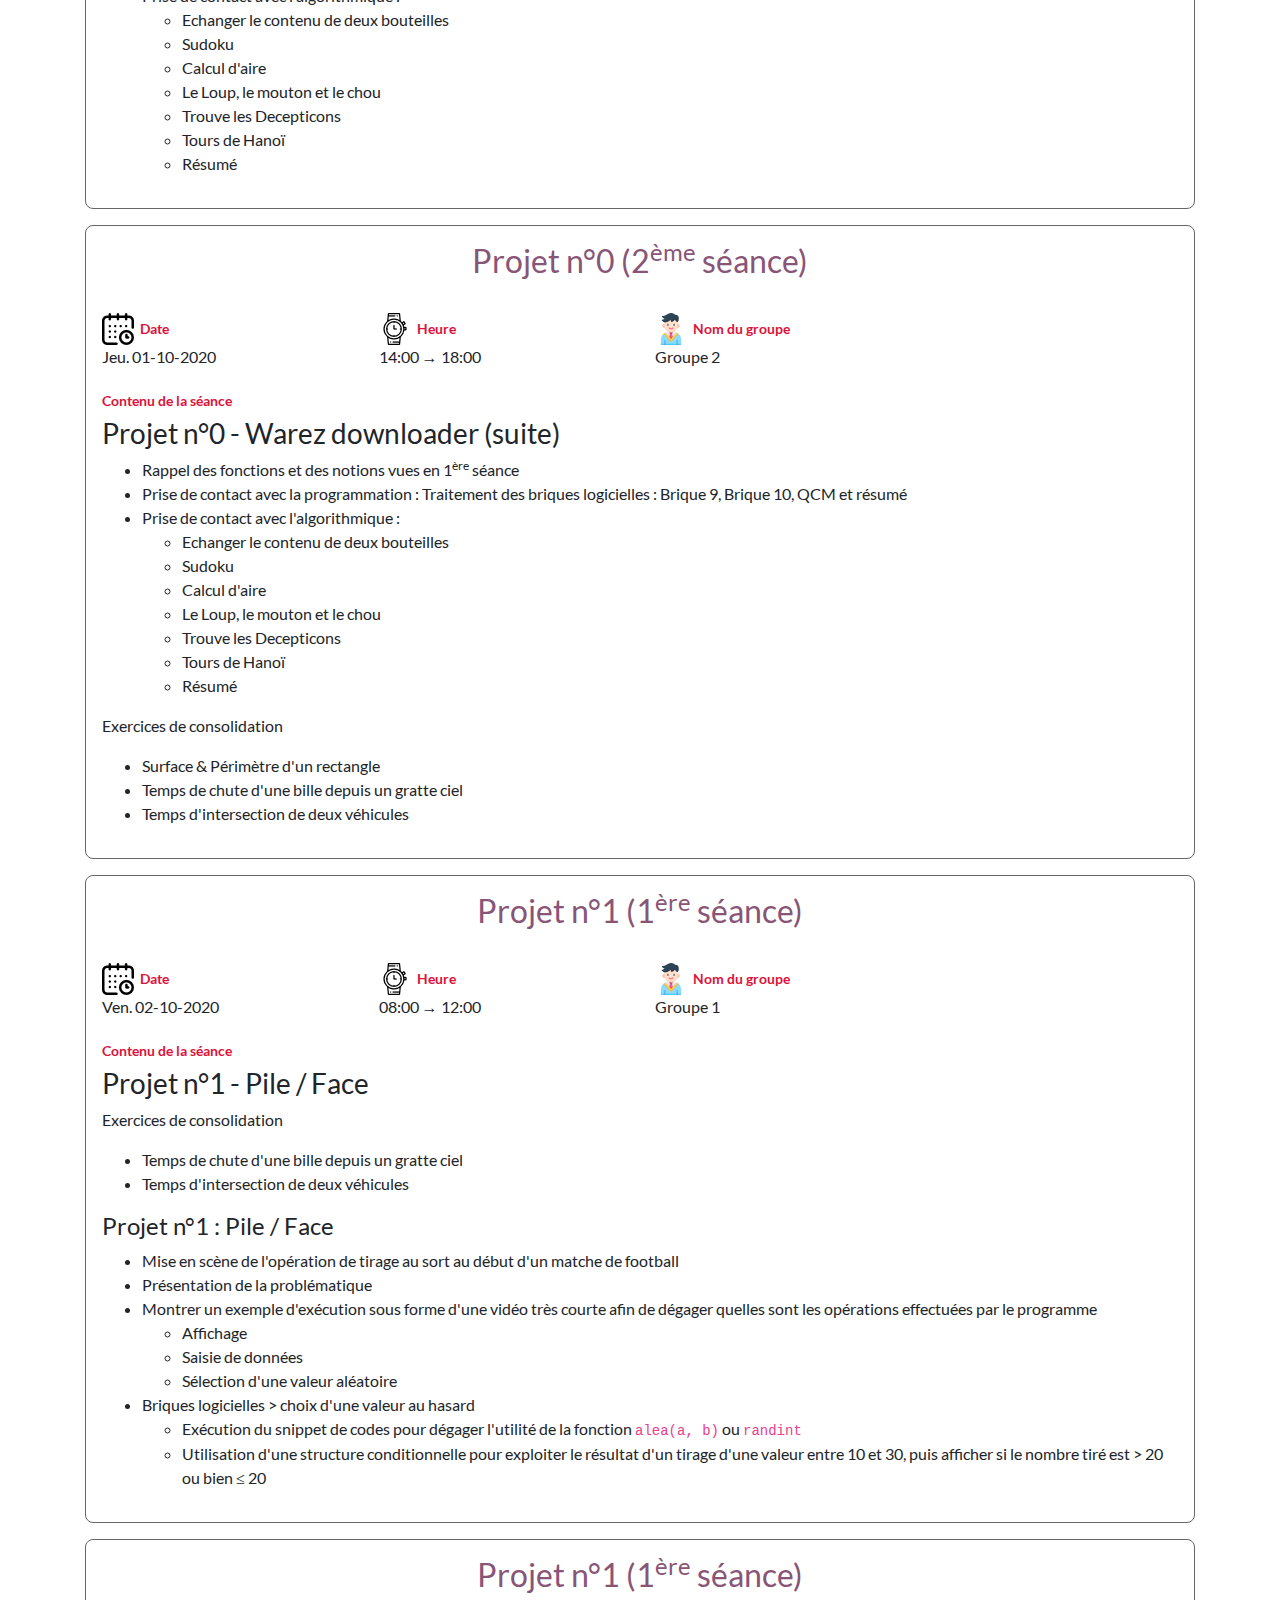
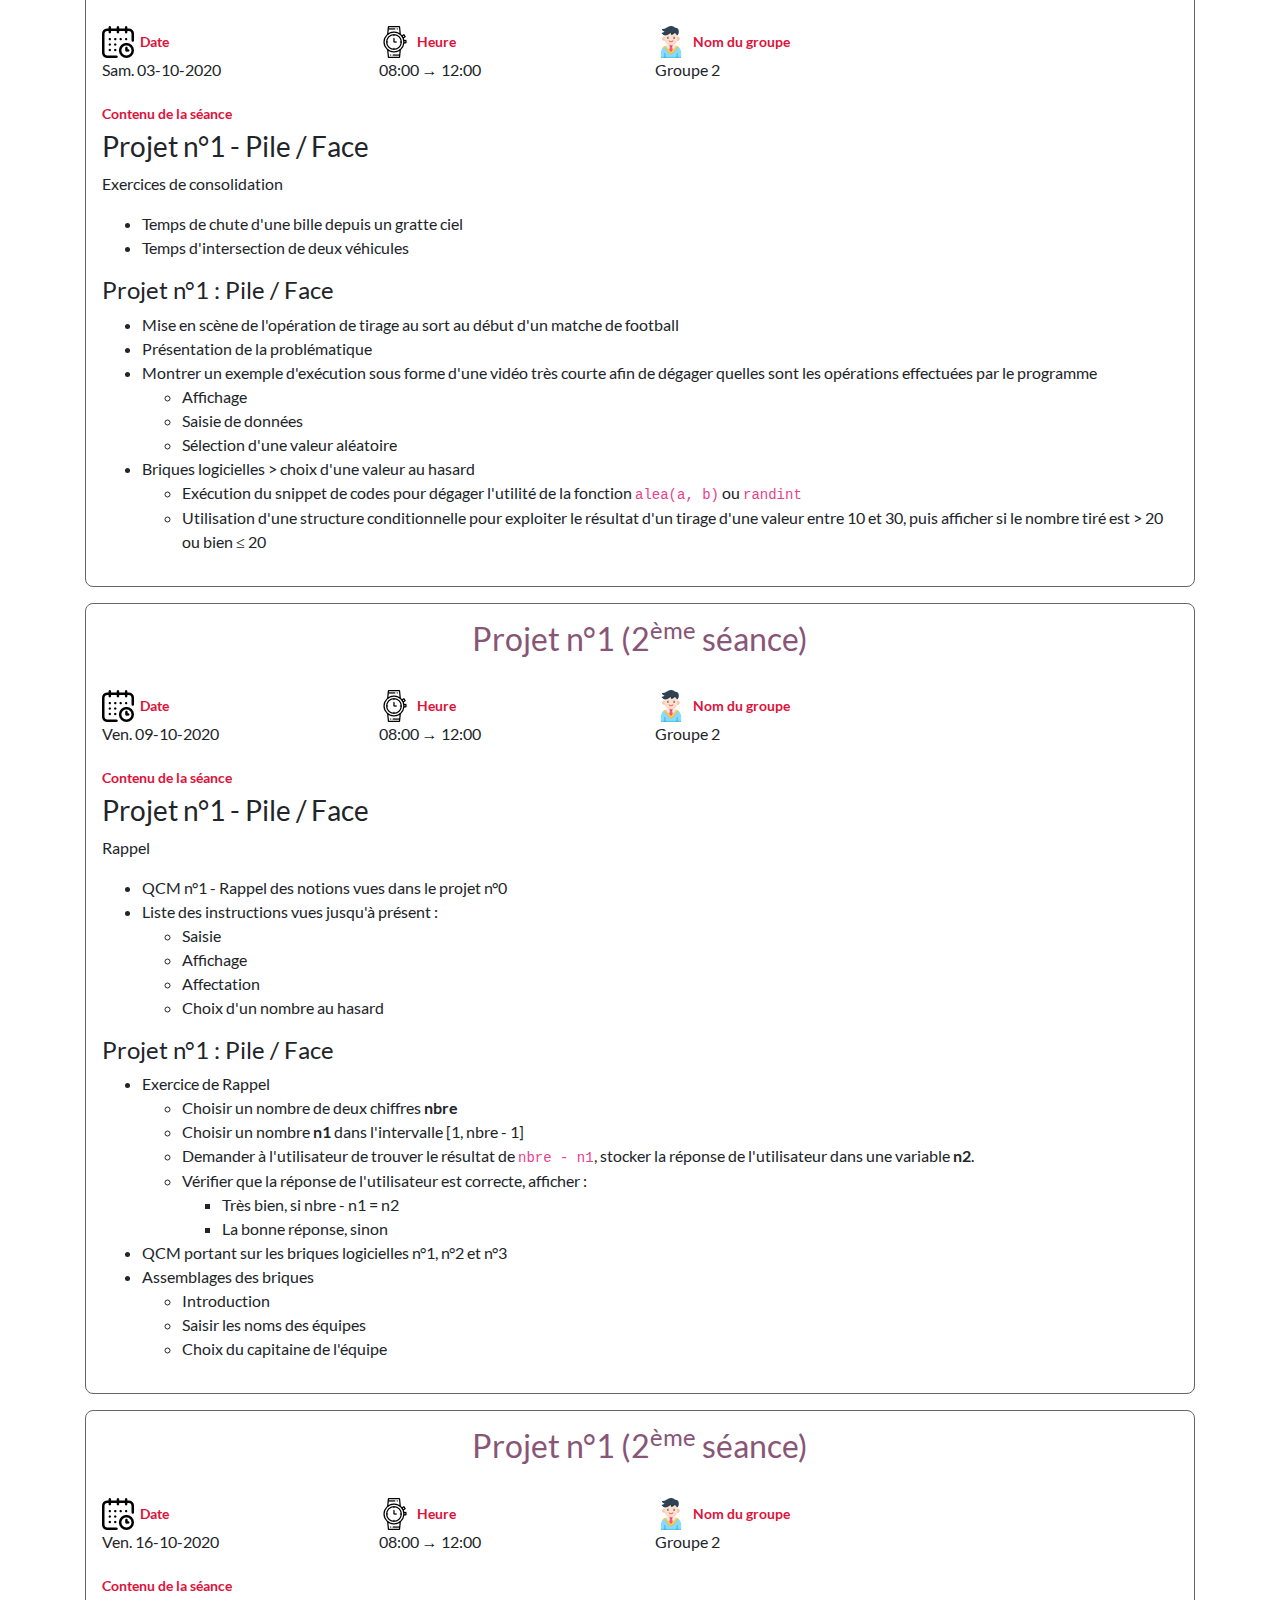
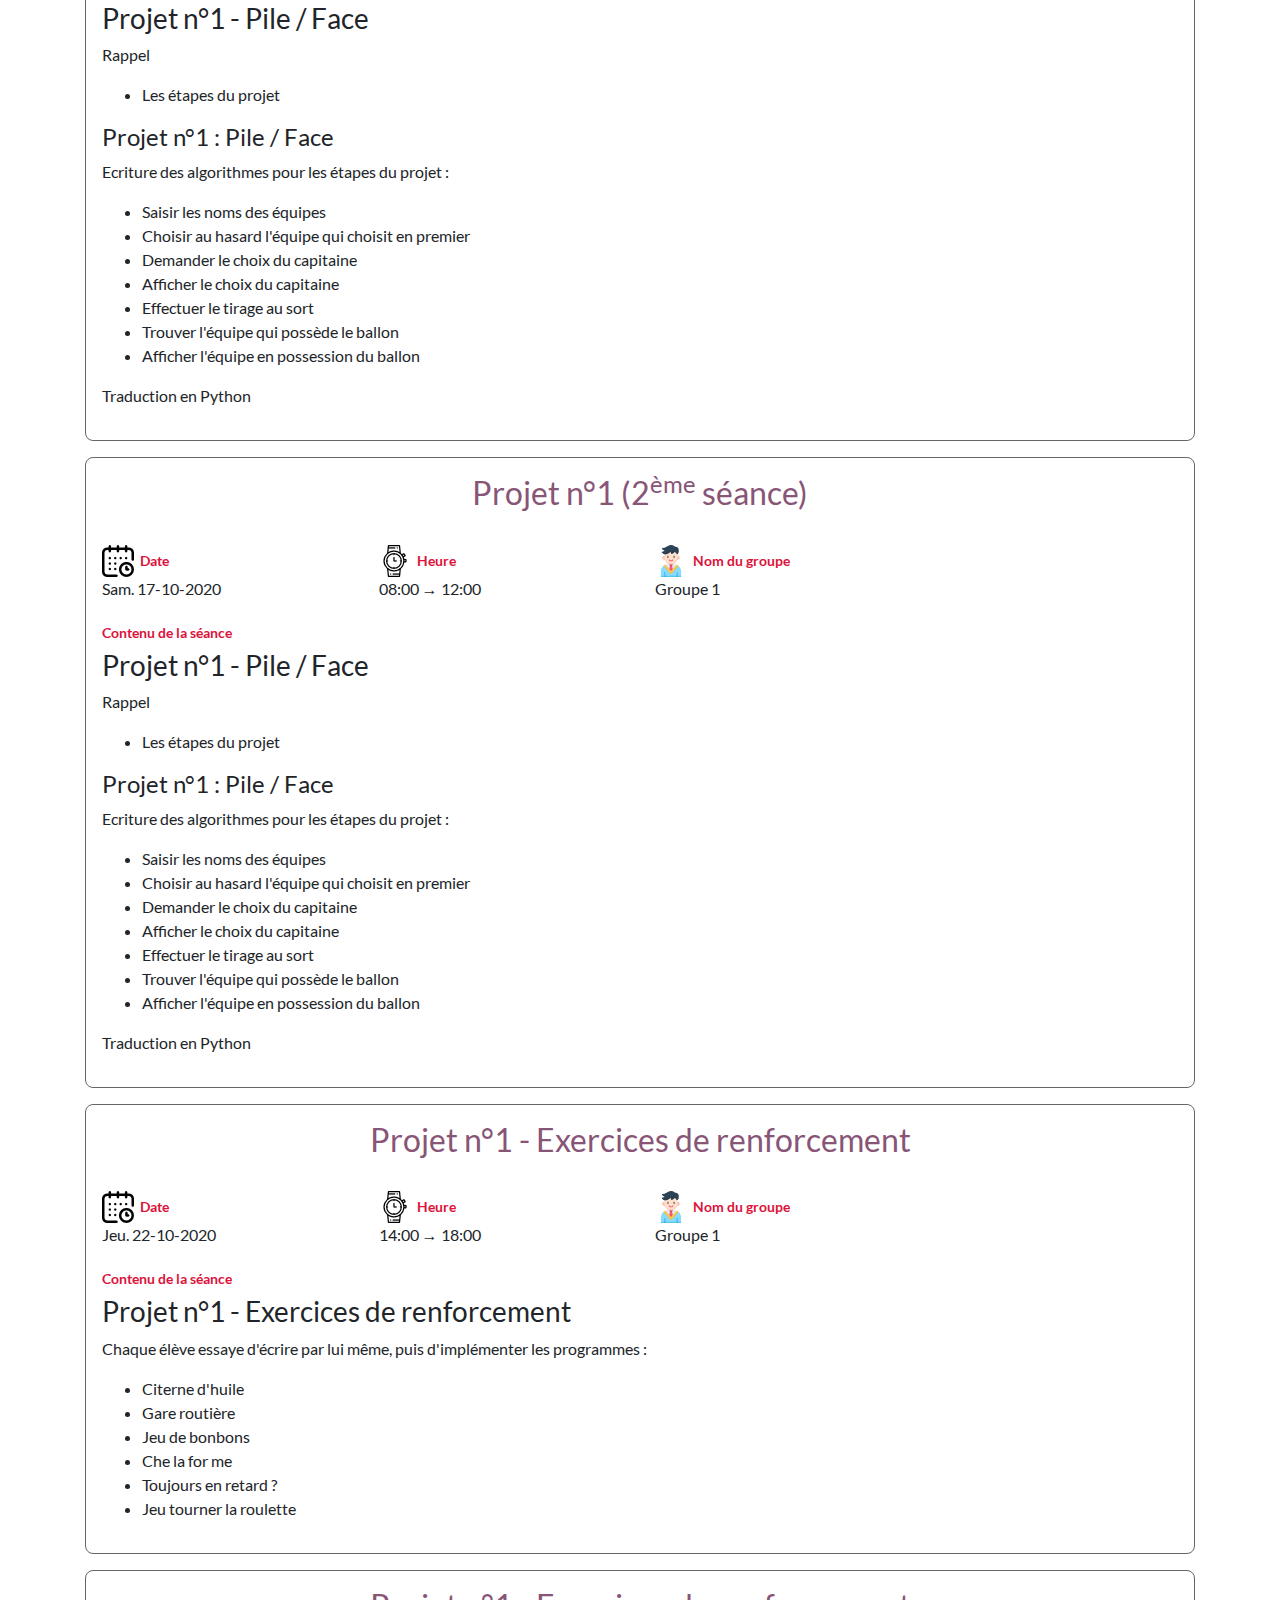
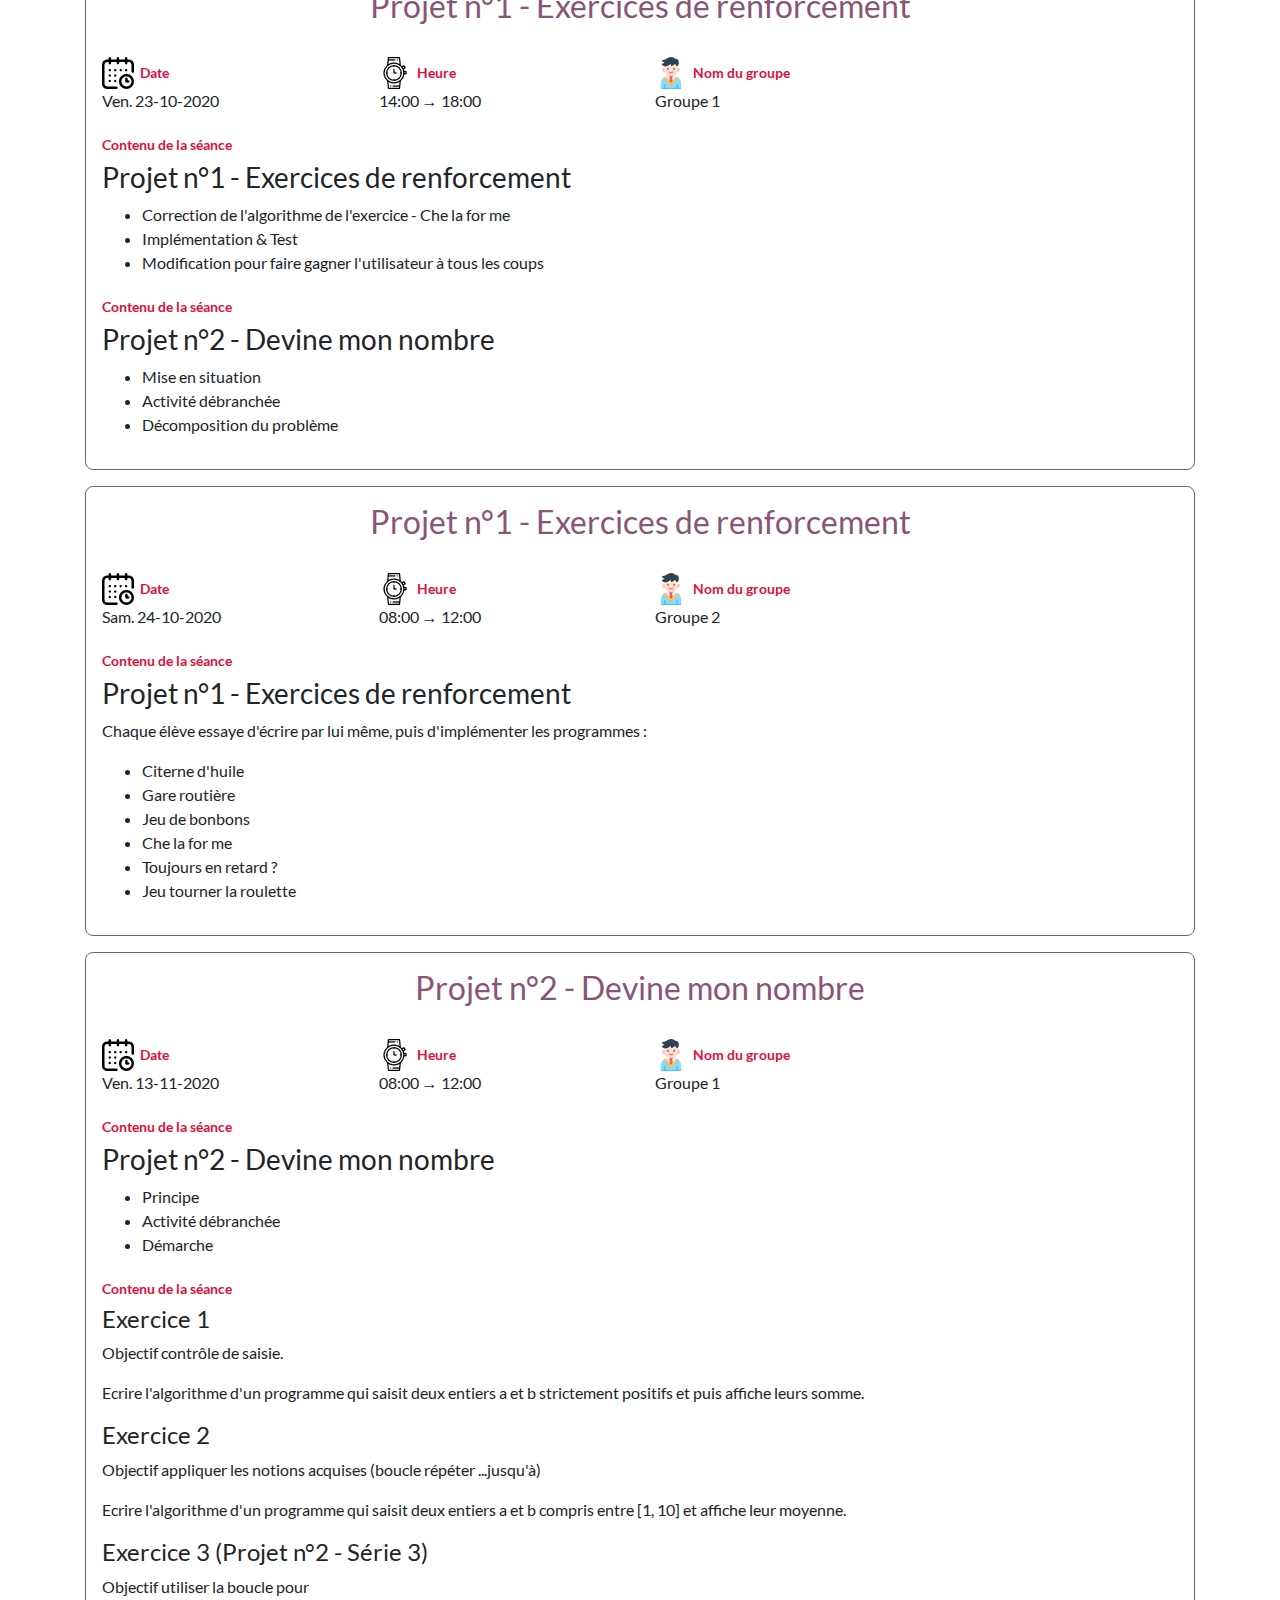
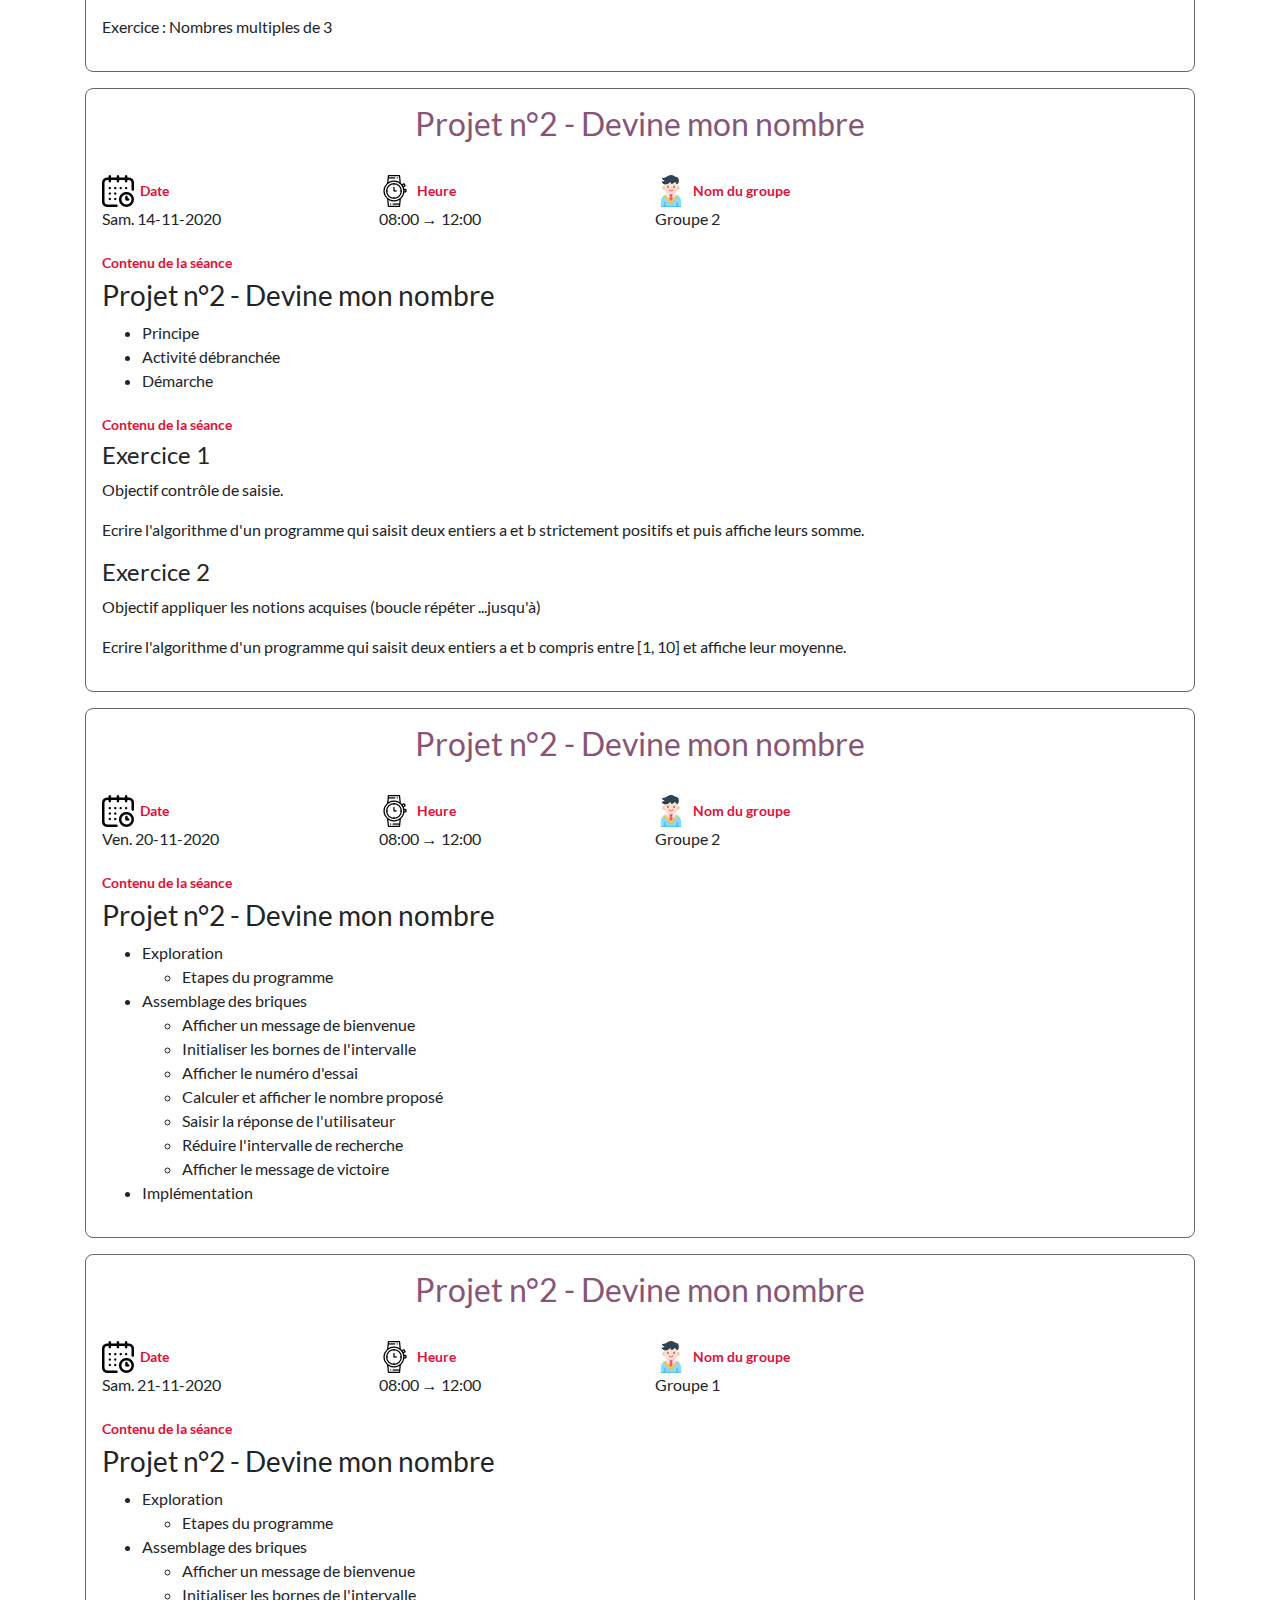
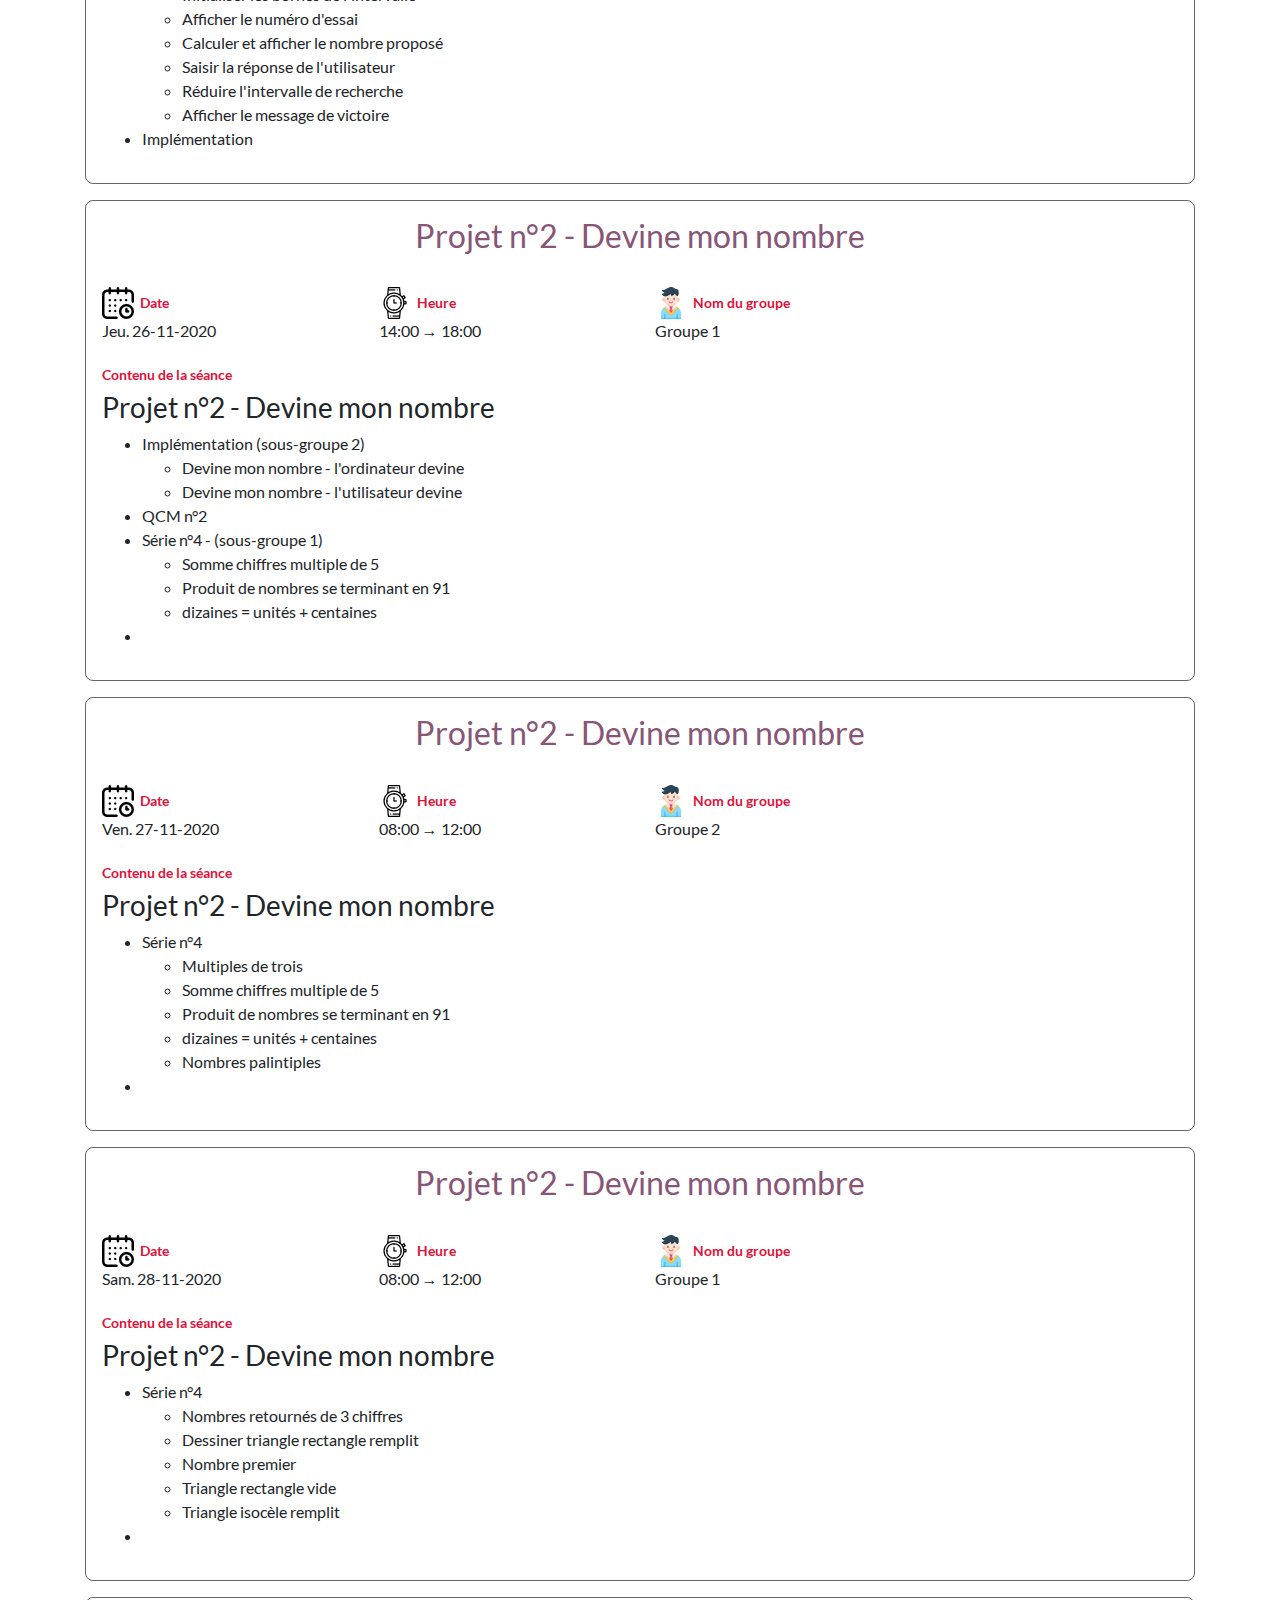
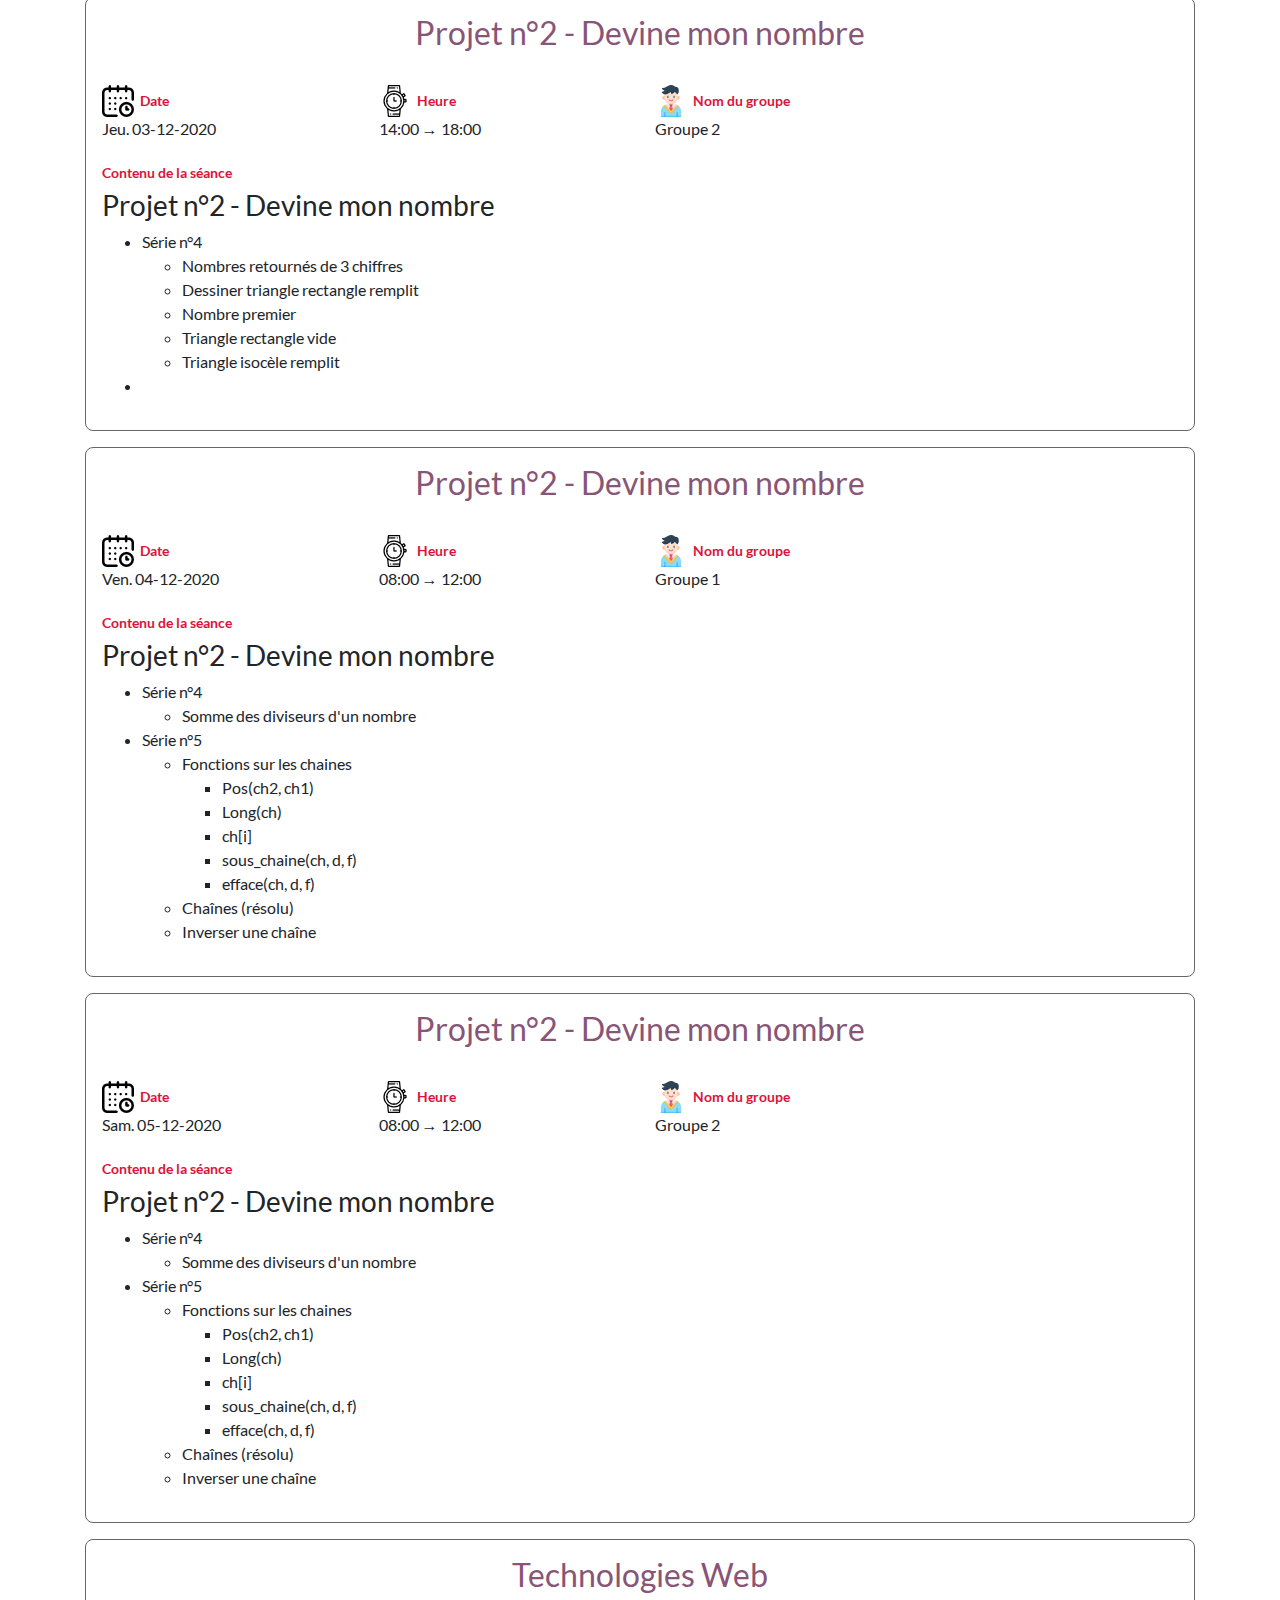
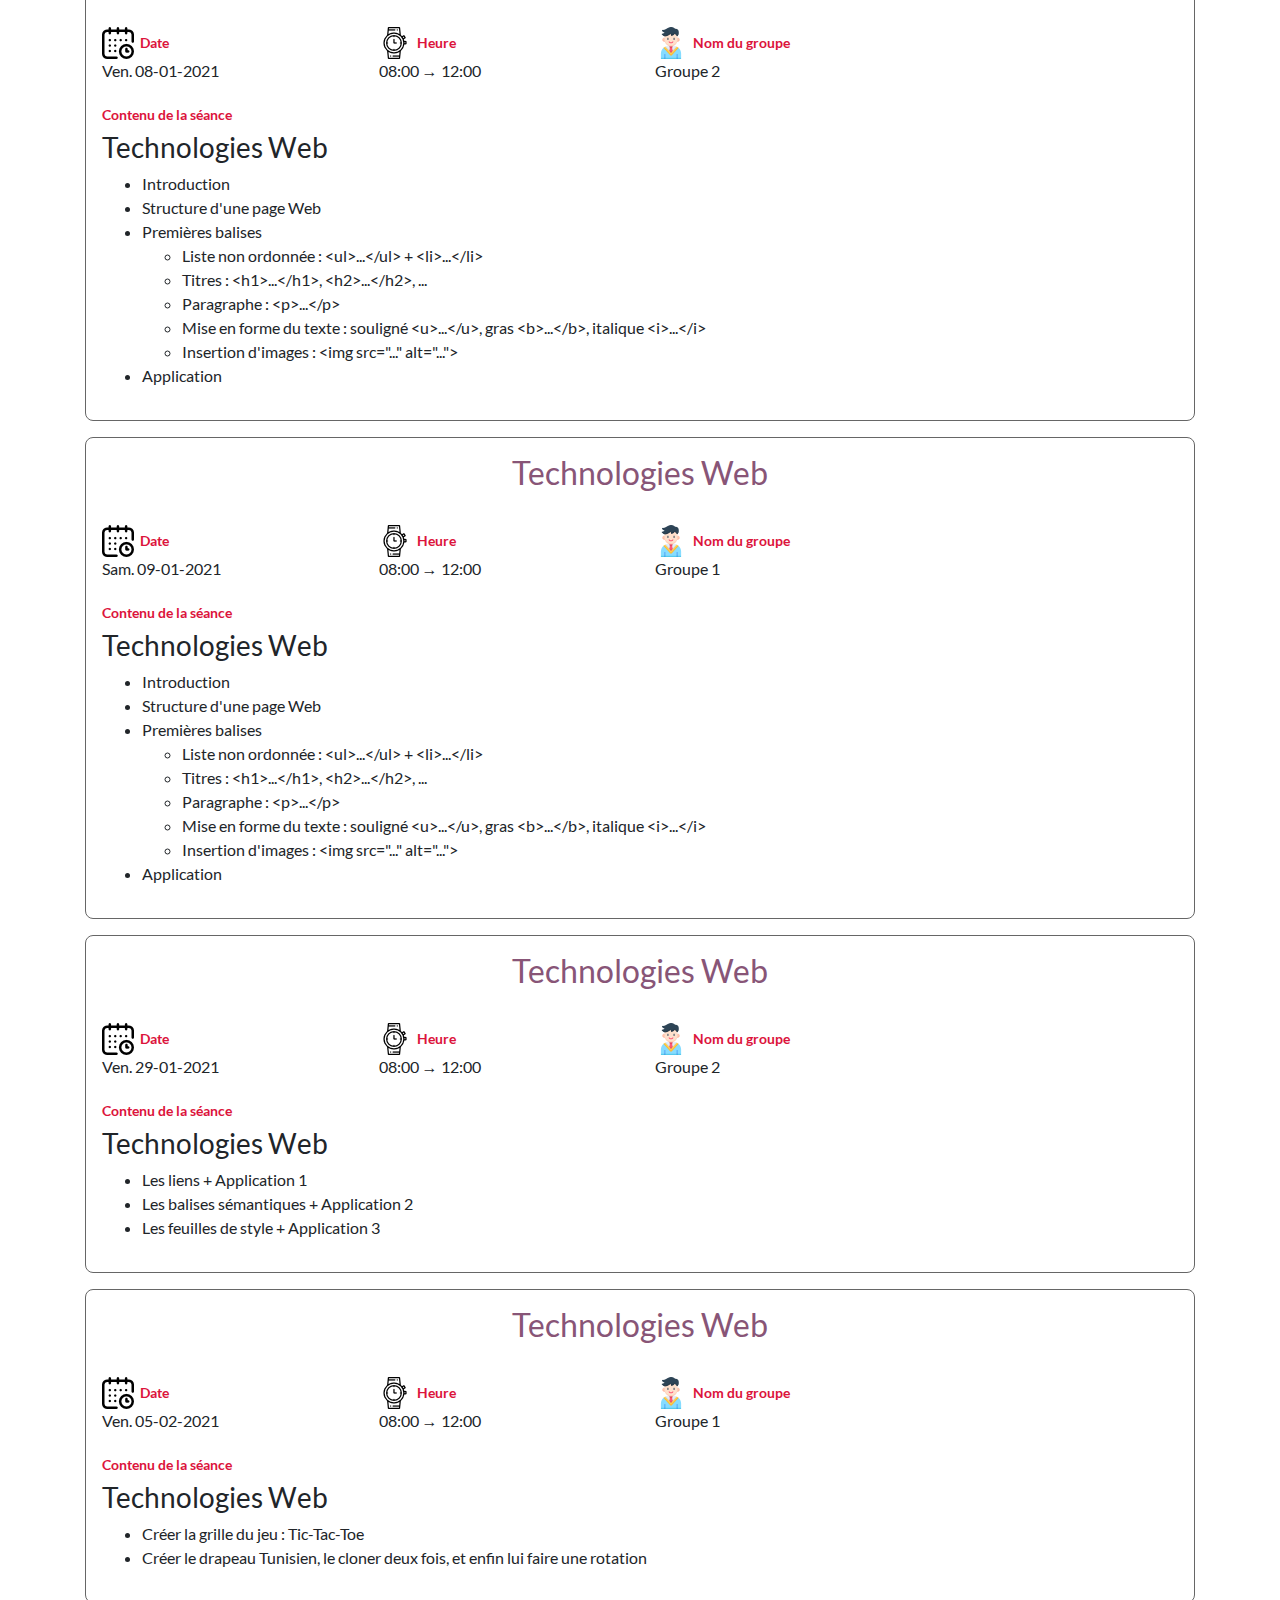
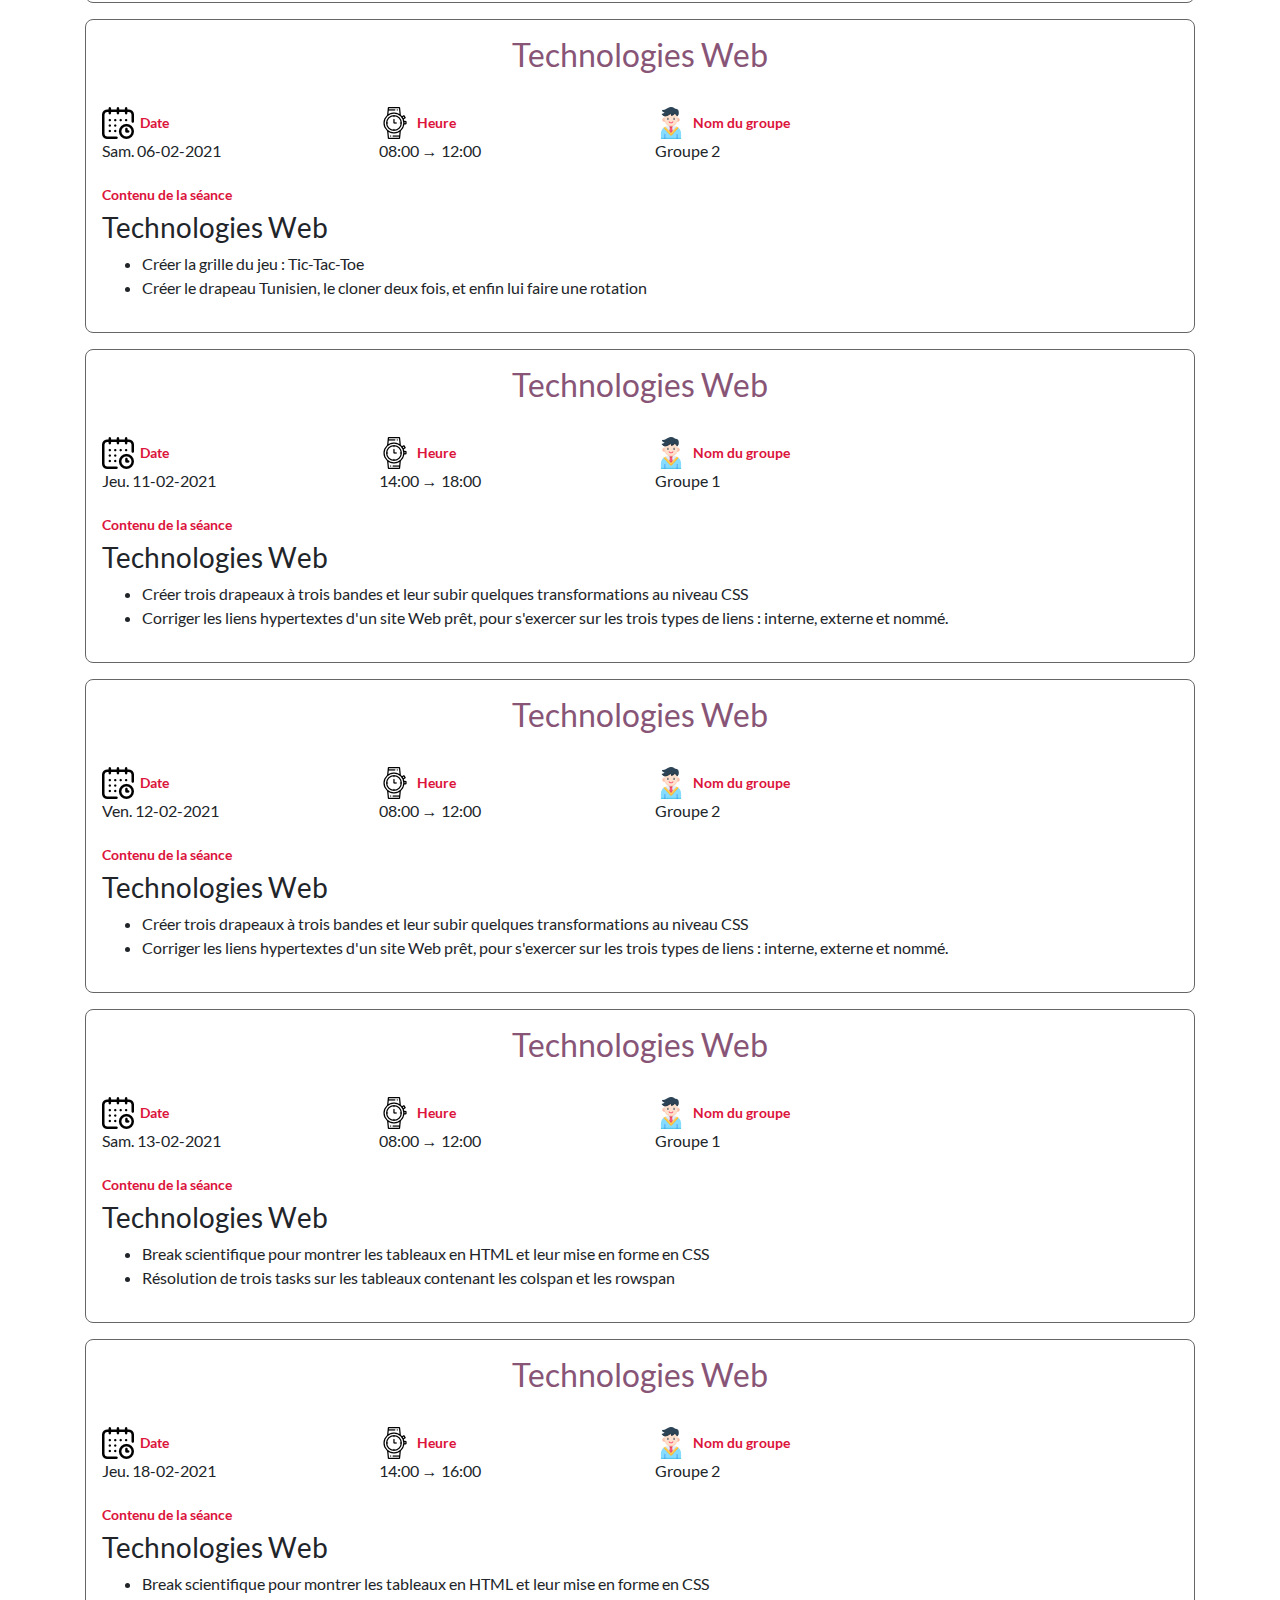
<file: 2ti.html>
<!DOCTYPE html>
<html lang="en">

<head>
  <meta charset="UTF-8">
  <meta name="viewport" content="width=device-width, initial-scale=1.0">
  <title>Cahier de textes - 2TI</title>
  <link rel="stylesheet" href="styles/bootstrap.min.css">
  <link rel="stylesheet" href="styles/fonts.css">
  <link rel="stylesheet" href="styles/style.css">
</head>

<body>
  <main class="container">
    <h1>Classe 2TI</h1>
    <div class="row">
      <div class="col-sm-6 annee-scolaire">2020-2021</div>
      <div class="col-sm-6 enseignant">Mohamed Anis MANI</div>
    </div>
    <section>
      <h2>Prise de contact avec le groupe 1</h2>
      <div class="row">
        <div class="col-sm-3 date">Jeu. 24-09-2020</div>
        <div class="col-sm-3 heure">14:00 &rarr; 16:00</div>
        <div class="col-sm-6 groupe">Groupe 1 - Seulement la moitié du groupe</div>
      </div>
      <div class="remarque">Sous-groupe 1 Absent</div>
      <div class="travail">
        <h3>Message de bienvenue</h3>
        <ul>
          <li>Présentation du programme</li>
          <li>Remplissage des fiches de renseignements</li>
          <li>Création de comptes Google Classroom</li>
          <li>Présentation du système de contrôle continu : DS + DC + NG</li>
        </ul>

        <h3>Projet n°0 - Warez downloader</h3>
        <ul>
          <li>Exécution d'un programme en Python pour découvrir son fonctionnement</li>
          <li>Traitement des briques logicielles : Brique 1 &rarr; Brique 8</li>
        </ul>
      </div>
    </section>

    <section>
      <h2>Prise de contact avec le groupe 2</h2>
      <div class="row">
        <div class="col-sm-3 date">Ven. 25-09-2020</div>
        <div class="col-sm-3 heure">08:00 &rarr; 12:00</div>
        <div class="col-sm-6 groupe">Groupe 2 - Groupe complet</div>
      </div>
      <div class="travail">
        <h3>Message de bienvenue</h3>
        <ul>
          <li>Présentation du programme</li>
          <li>Remplissage des fiches de renseignements</li>
          <li>Création de comptes Google Classroom</li>
          <li>Présentation du système de contrôle continu : DS + DC + NG</li>
        </ul>

        <h3>Projet n°0 - Warez downloader</h3>
        <ul>
          <li>Exécution d'un programme en Python pour découvrir son fonctionnement</li>
          <li>Traitement des briques logicielles : Brique 1 &rarr; Brique 8</li>
        </ul>
      </div>
    </section>

    <section>
      <h2>Projet n°0 (2<sup>ème</sup> séance)</h2>
      <div class="row">
        <div class="col-sm-3 date">Sam. 26-09-2020</div>
        <div class="col-sm-3 heure">08:00 &rarr; 12:00</div>
        <div class="col-sm-6 groupe">Groupe 1</div>
      </div>
      <!-- <div class="remarque"></div> -->
      <div class="travail">
        <h3>Projet n°0 - Warez downloader (suite)</h3>
        <ul>
          <li>Rappel des fonctions et des notions vues en 1<sup>ère</sup> séance</li>
          <li>Prise de contact avec la programmation : Traitement des briques logicielles : Brique 9, Brique 10, QCM et
            résumé</li>
          <li>Prise de contact avec l'algorithmique :
            <ul>
              <li>Echanger le contenu de deux bouteilles</li>
              <li>Sudoku</li>
              <li>Calcul d'aire</li>
              <li>Le Loup, le mouton et le chou</li>
              <li>Trouve les Decepticons</li>
              <li>Tours de Hanoï</li>
              <li>Résumé</li>
            </ul>
          </li>
        </ul>
      </div>
    </section>

    <section>
      <h2>Projet n°0 (2<sup>ème</sup> séance)</h2>
      <div class="row">
        <div class="col-sm-3 date">Jeu. 01-10-2020</div>
        <div class="col-sm-3 heure">14:00 &rarr; 18:00</div>
        <div class="col-sm-6 groupe">Groupe 2</div>
      </div>
      <!-- <div class="remarque"></div> -->
      <div class="travail">
        <h3>Projet n°0 - Warez downloader (suite)</h3>
        <ul>
          <li>Rappel des fonctions et des notions vues en 1<sup>ère</sup> séance</li>
          <li>Prise de contact avec la programmation : Traitement des briques logicielles : Brique 9, Brique 10, QCM et
            résumé</li>
          <li>Prise de contact avec l'algorithmique :
            <ul>
              <li>Echanger le contenu de deux bouteilles</li>
              <li>Sudoku</li>
              <li>Calcul d'aire</li>
              <li>Le Loup, le mouton et le chou</li>
              <li>Trouve les Decepticons</li>
              <li>Tours de Hanoï</li>
              <li>Résumé</li>
            </ul>
          </li>
        </ul>

        <p>Exercices de consolidation</p>
        <ul>
          <li>Surface & Périmètre d'un rectangle</li>
          <li>Temps de chute d'une bille depuis un gratte ciel</li>
          <li>Temps d'intersection de deux véhicules</li>
        </ul>
      </div>
    </section>

    <section>
      <h2>Projet n°1 (1<sup>ère</sup> séance)</h2>
      <div class="row">
        <div class="col-sm-3 date">Ven. 02-10-2020</div>
        <div class="col-sm-3 heure">08:00 &rarr; 12:00</div>
        <div class="col-sm-6 groupe">Groupe 1</div>
      </div>
      <!-- <div class="remarque"></div> -->
      <div class="travail">
        <h3>Projet n°1 - Pile / Face</h3>

        <p>Exercices de consolidation</p>
        <ul>
          <li>Temps de chute d'une bille depuis un gratte ciel</li>
          <li>Temps d'intersection de deux véhicules</li>
        </ul>

        <h4>Projet n°1 : Pile / Face</h4>
        <ul>
          <li>Mise en scène de l'opération de tirage au sort au début d'un matche de football</li>
          <li>Présentation de la problématique</li>
          <li>Montrer un exemple d'exécution sous forme d'une vidéo très courte afin de dégager quelles sont les
            opérations effectuées par le programme
            <ul>
              <li>Affichage</li>
              <li>Saisie de données</li>
              <li>Sélection d'une valeur aléatoire</li>
            </ul>
          </li>
          <li>Briques logicielles &gt; choix d'une valeur au hasard
            <ul>
              <li>Exécution du snippet de codes pour dégager l'utilité de la fonction <code>alea(a, b)</code> ou
                <code>randint</code>
              </li>
              <li>Utilisation d'une structure conditionnelle pour exploiter le résultat d'un tirage d'une valeur entre
                10 et 30, puis afficher si le nombre tiré est &gt; 20 ou bien &le; 20</li>
            </ul>
          </li>
        </ul>
      </div>
    </section>

    <section>
      <h2>Projet n°1 (1<sup>ère</sup> séance)</h2>
      <div class="row">
        <div class="col-sm-3 date">Sam. 03-10-2020</div>
        <div class="col-sm-3 heure">08:00 &rarr; 12:00</div>
        <div class="col-sm-6 groupe">Groupe 2</div>
      </div>
      <!-- <div class="remarque"></div> -->
      <div class="travail">
        <h3>Projet n°1 - Pile / Face</h3>

        <p>Exercices de consolidation</p>
        <ul>
          <li>Temps de chute d'une bille depuis un gratte ciel</li>
          <li>Temps d'intersection de deux véhicules</li>
        </ul>

        <h4>Projet n°1 : Pile / Face</h4>
        <ul>
          <li>Mise en scène de l'opération de tirage au sort au début d'un matche de football</li>
          <li>Présentation de la problématique</li>
          <li>Montrer un exemple d'exécution sous forme d'une vidéo très courte afin de dégager quelles sont les
            opérations effectuées par le programme
            <ul>
              <li>Affichage</li>
              <li>Saisie de données</li>
              <li>Sélection d'une valeur aléatoire</li>
            </ul>
          </li>
          <li>Briques logicielles &gt; choix d'une valeur au hasard
            <ul>
              <li>Exécution du snippet de codes pour dégager l'utilité de la fonction <code>alea(a, b)</code> ou
                <code>randint</code>
              </li>
              <li>Utilisation d'une structure conditionnelle pour exploiter le résultat d'un tirage d'une valeur entre
                10 et 30, puis afficher si le nombre tiré est &gt; 20 ou bien &le; 20</li>
            </ul>
          </li>
        </ul>
      </div>
    </section>

    <section>
      <h2>Projet n°1 (2<sup>ème</sup> séance)</h2>
      <div class="row">
        <div class="col-sm-3 date">Ven. 09-10-2020</div>
        <div class="col-sm-3 heure">08:00 &rarr; 12:00</div>
        <div class="col-sm-6 groupe">Groupe 2</div>
      </div>
      <!-- <div class="remarque"></div> -->
      <div class="travail">
        <h3>Projet n°1 - Pile / Face</h3>

        <p>Rappel</p>
        <ul>
          <li>QCM n°1 - Rappel des notions vues dans le projet n°0</li>
          <li>Liste des instructions vues jusqu'à présent :
            <ul>
              <li>Saisie</li>
              <li>Affichage</li>
              <li>Affectation</li>
              <li>Choix d'un nombre au hasard</li>
            </ul>
          </li>
        </ul>

        <h4>Projet n°1 : Pile / Face</h4>
        <ul>
          <li>Exercice de Rappel
            <ul>
              <li>Choisir un nombre de deux chiffres <b>nbre</b></li>
              <li>Choisir un nombre <b>n1</b> dans l'intervalle [1, nbre - 1]</li>
              <li>Demander à l'utilisateur de trouver le résultat de <code>nbre - n1</code>, stocker la réponse de
                l'utilisateur dans une variable <b>n2</b>.
              </li>
              <li>Vérifier que la réponse de l'utilisateur est correcte, afficher :
                <ul>
                  <li>Très bien, si nbre - n1 = n2</li>
                  <li>La bonne réponse, sinon</li>
                </ul>
              </li>
            </ul>
          </li>
          <li>QCM portant sur les briques logicielles n°1, n°2 et n°3</li>
          <li>Assemblages des briques
            <ul>
              <li>Introduction</li>
              <li>Saisir les noms des équipes</li>
              <li>Choix du capitaine de l'équipe</li>
            </ul>
          </li>
        </ul>
      </div>
    </section>

    <section>
      <h2>Projet n°1 (2<sup>ème</sup> séance)</h2>
      <div class="row">
        <div class="col-sm-3 date">Ven. 16-10-2020</div>
        <div class="col-sm-3 heure">08:00 &rarr; 12:00</div>
        <div class="col-sm-6 groupe">Groupe 2</div>
      </div>
      <!-- <div class="remarque"></div> -->
      <div class="travail">
        <h3>Projet n°1 - Pile / Face</h3>

        <p>Rappel</p>
        <ul>
          <li>Les étapes du projet</li>
        </ul>

        <h4>Projet n°1 : Pile / Face</h4>
        <p>Ecriture des algorithmes pour les étapes du projet :</p>
        <ul>
          <li>Saisir les noms des équipes</li>
          <li>Choisir au hasard l'équipe qui choisit en premier</li>
          <li>Demander le choix du capitaine</li>
          <li>Afficher le choix du capitaine</li>
          <li>Effectuer le tirage au sort</li>
          <li>Trouver l'équipe qui possède le ballon</li>
          <li>Afficher l'équipe en possession du ballon</li>
        </ul>

        <p>Traduction en Python</p>
      </div>
    </section>

    <section>
      <h2>Projet n°1 (2<sup>ème</sup> séance)</h2>
      <div class="row">
        <div class="col-sm-3 date">Sam. 17-10-2020</div>
        <div class="col-sm-3 heure">08:00 &rarr; 12:00</div>
        <div class="col-sm-6 groupe">Groupe 1</div>
      </div>
      <!-- <div class="remarque"></div> -->
      <div class="travail">
        <h3>Projet n°1 - Pile / Face</h3>

        <p>Rappel</p>
        <ul>
          <li>Les étapes du projet</li>
        </ul>

        <h4>Projet n°1 : Pile / Face</h4>
        <p>Ecriture des algorithmes pour les étapes du projet :</p>
        <ul>
          <li>Saisir les noms des équipes</li>
          <li>Choisir au hasard l'équipe qui choisit en premier</li>
          <li>Demander le choix du capitaine</li>
          <li>Afficher le choix du capitaine</li>
          <li>Effectuer le tirage au sort</li>
          <li>Trouver l'équipe qui possède le ballon</li>
          <li>Afficher l'équipe en possession du ballon</li>
        </ul>

        <p>Traduction en Python</p>
      </div>
    </section>

    <section>
      <h2>Projet n°1 - Exercices de renforcement</h2>
      <div class="row">
        <div class="col-sm-3 date">Jeu. 22-10-2020</div>
        <div class="col-sm-3 heure">14:00 &rarr; 18:00</div>
        <div class="col-sm-6 groupe">Groupe 1</div>
      </div>
      <!-- <div class="remarque"></div> -->
      <div class="travail">
        <h3>Projet n°1 - Exercices de renforcement</h3>

        <p>Chaque élève essaye d'écrire par lui même, puis d'implémenter les programmes :</p>
        <ul>
          <li>Citerne d'huile</li>
          <li>Gare routière</li>
          <li>Jeu de bonbons</li>
          <li>Che la for me</li>
          <li>Toujours en retard ?</li>
          <li>Jeu tourner la roulette</li>
        </ul>
      </div>
    </section>

    <section>
      <h2>Projet n°1 - Exercices de renforcement</h2>
      <div class="row">
        <div class="col-sm-3 date">Ven. 23-10-2020</div>
        <div class="col-sm-3 heure">14:00 &rarr; 18:00</div>
        <div class="col-sm-6 groupe">Groupe 1</div>
      </div>
      <!-- <div class="remarque"></div> -->
      <div class="travail">
        <h3>Projet n°1 - Exercices de renforcement</h3>
        <ul>
          <li>Correction de l'algorithme de l'exercice - Che la for me</li>
          <li>Implémentation & Test</li>
          <li>Modification pour faire gagner l'utilisateur à tous les coups</li>
        </ul>
      </div>
      <div class="travail">
        <h3>Projet n°2 - Devine mon nombre</h3>
        <ul>
          <li>Mise en situation</li>
          <li>Activité débranchée</li>
          <li>Décomposition du problème</li>
        </ul>
      </div>
    </section>

    <section>
      <h2>Projet n°1 - Exercices de renforcement</h2>
      <div class="row">
        <div class="col-sm-3 date">Sam. 24-10-2020</div>
        <div class="col-sm-3 heure">08:00 &rarr; 12:00</div>
        <div class="col-sm-6 groupe">Groupe 2</div>
      </div>
      <!-- <div class="remarque"></div> -->
      <div class="travail">
        <h3>Projet n°1 - Exercices de renforcement</h3>

        <p>Chaque élève essaye d'écrire par lui même, puis d'implémenter les programmes :</p>
        <ul>
          <li>Citerne d'huile</li>
          <li>Gare routière</li>
          <li>Jeu de bonbons</li>
          <li>Che la for me</li>
          <li>Toujours en retard ?</li>
          <li>Jeu tourner la roulette</li>
        </ul>
      </div>
    </section>

    <section>
      <h2>Projet n°2 - Devine mon nombre</h2>
      <div class="row">
        <div class="col-sm-3 date">Ven. 13-11-2020</div>
        <div class="col-sm-3 heure">08:00 &rarr; 12:00</div>
        <div class="col-sm-6 groupe">Groupe 1</div>
      </div>
      <!-- <div class="remarque"></div> -->
      <div class="travail">
        <h3>Projet n°2 - Devine mon nombre</h3>
        <ul>
          <li>Principe</li>
          <li>Activité débranchée</li>
          <li>Démarche</li>
        </ul>
      </div>
      <div class="travail">
        <h4>Exercice 1</h4>
        <p>Objectif contrôle de saisie.</p>
        <p>Ecrire l'algorithme d'un programme qui saisit deux entiers a et b strictement positifs et puis affiche leurs
          somme.</p>
        <h4>Exercice 2</h4>
        <p>Objectif appliquer les notions acquises (boucle répéter ...jusqu'à)</p>
        <p>Ecrire l'algorithme d'un programme qui saisit deux entiers a et b compris entre [1, 10] et affiche leur
          moyenne.</p>
        <h4>Exercice 3 (Projet n°2 - Série 3)</h4>
        <p>Objectif utiliser la boucle pour</p>
        <p>Exercice : Nombres multiples de 3</p>
      </div>
    </section>

    <section>
      <h2>Projet n°2 - Devine mon nombre</h2>
      <div class="row">
        <div class="col-sm-3 date">Sam. 14-11-2020</div>
        <div class="col-sm-3 heure">08:00 &rarr; 12:00</div>
        <div class="col-sm-6 groupe">Groupe 2</div>
      </div>
      <!-- <div class="remarque"></div> -->
      <div class="travail">
        <h3>Projet n°2 - Devine mon nombre</h3>
        <ul>
          <li>Principe</li>
          <li>Activité débranchée</li>
          <li>Démarche</li>
        </ul>
      </div>
      <div class="travail">
        <h4>Exercice 1</h4>
        <p>Objectif contrôle de saisie.</p>
        <p>Ecrire l'algorithme d'un programme qui saisit deux entiers a et b strictement positifs et puis affiche leurs
          somme.</p>
        <h4>Exercice 2</h4>
        <p>Objectif appliquer les notions acquises (boucle répéter ...jusqu'à)</p>
        <p>Ecrire l'algorithme d'un programme qui saisit deux entiers a et b compris entre [1, 10] et affiche leur
          moyenne.</p>
      </div>
    </section>

    <section>
      <h2>Projet n°2 - Devine mon nombre</h2>
      <div class="row">
        <div class="col-sm-3 date">Ven. 20-11-2020</div>
        <div class="col-sm-3 heure">08:00 &rarr; 12:00</div>
        <div class="col-sm-6 groupe">Groupe 2</div>
      </div>
      <!-- <div class="remarque"></div> -->
      <div class="travail">
        <h3>Projet n°2 - Devine mon nombre</h3>
        <ul>
          <li>Exploration
            <ul>
              <li>Etapes du programme</li>
            </ul>
          </li>
          <li>Assemblage des briques
            <ul>
              <li>Afficher un message de bienvenue</li>
              <li>Initialiser les bornes de l'intervalle</li>
              <li>Afficher le numéro d'essai</li>
              <li>Calculer et afficher le nombre proposé</li>
              <li>Saisir la réponse de l'utilisateur</li>
              <li>Réduire l'intervalle de recherche</li>
              <li>Afficher le message de victoire</li>
            </ul>
          </li>
          <li>Implémentation</li>
        </ul>
      </div>

    </section>

    <section>
      <h2>Projet n°2 - Devine mon nombre</h2>
      <div class="row">
        <div class="col-sm-3 date">Sam. 21-11-2020</div>
        <div class="col-sm-3 heure">08:00 &rarr; 12:00</div>
        <div class="col-sm-6 groupe">Groupe 1</div>
      </div>
      <!-- <div class="remarque"></div> -->
      <div class="travail">
        <h3>Projet n°2 - Devine mon nombre</h3>
        <ul>
          <li>Exploration
            <ul>
              <li>Etapes du programme</li>
            </ul>
          </li>
          <li>Assemblage des briques
            <ul>
              <li>Afficher un message de bienvenue</li>
              <li>Initialiser les bornes de l'intervalle</li>
              <li>Afficher le numéro d'essai</li>
              <li>Calculer et afficher le nombre proposé</li>
              <li>Saisir la réponse de l'utilisateur</li>
              <li>Réduire l'intervalle de recherche</li>
              <li>Afficher le message de victoire</li>
            </ul>
          </li>
          <li>Implémentation</li>
        </ul>
      </div>

    </section>

    <section>
      <h2>Projet n°2 - Devine mon nombre</h2>
      <div class="row">
        <div class="col-sm-3 date">Jeu. 26-11-2020</div>
        <div class="col-sm-3 heure">14:00 &rarr; 18:00</div>
        <div class="col-sm-6 groupe">Groupe 1</div>
      </div>
      <!-- <div class="remarque"></div> -->
      <div class="travail">
        <h3>Projet n°2 - Devine mon nombre</h3>
        <ul>
          <li>Implémentation (sous-groupe 2)
            <ul>
              <li>Devine mon nombre - l'ordinateur devine</li>
              <li>Devine mon nombre - l'utilisateur devine</li>
            </ul>
          </li>
          <li>QCM n°2</li>
          <li>Série n°4 - (sous-groupe 1)
            <ul>
              <li>Somme chiffres multiple de 5</li>
              <li>Produit de nombres se terminant en 91</li>
              <li>dizaines = unités + centaines</li>
            </ul>
          </li>
          <li></li>
        </ul>
      </div>

    </section>

    <section>
      <h2>Projet n°2 - Devine mon nombre</h2>
      <div class="row">
        <div class="col-sm-3 date">Ven. 27-11-2020</div>
        <div class="col-sm-3 heure">08:00 &rarr; 12:00</div>
        <div class="col-sm-6 groupe">Groupe 2</div>
      </div>
      <!-- <div class="remarque"></div> -->
      <div class="travail">
        <h3>Projet n°2 - Devine mon nombre</h3>
        <ul>
          <li>Série n°4
            <ul>
              <li>Multiples de trois</li>
              <li>Somme chiffres multiple de 5</li>
              <li>Produit de nombres se terminant en 91</li>
              <li>dizaines = unités + centaines</li>
              <li>Nombres palintiples</li>
            </ul>
          </li>
          <li></li>
        </ul>
      </div>
    </section>

    <section>
      <h2>Projet n°2 - Devine mon nombre</h2>
      <div class="row">
        <div class="col-sm-3 date">Sam. 28-11-2020</div>
        <div class="col-sm-3 heure">08:00 &rarr; 12:00</div>
        <div class="col-sm-6 groupe">Groupe 1</div>
      </div>
      <!-- <div class="remarque"></div> -->
      <div class="travail">
        <h3>Projet n°2 - Devine mon nombre</h3>
        <ul>
          <li>Série n°4
            <ul>
              <li>Nombres retournés de 3 chiffres</li>
              <li>Dessiner triangle rectangle remplit</li>
              <li>Nombre premier</li>
              <li>Triangle rectangle vide</li>
              <li>Triangle isocèle remplit</li>
            </ul>
          </li>
          <li></li>
        </ul>
      </div>
    </section>

    <section>
      <h2>Projet n°2 - Devine mon nombre</h2>
      <div class="row">
        <div class="col-sm-3 date">Jeu. 03-12-2020</div>
        <div class="col-sm-3 heure">14:00 &rarr; 18:00</div>
        <div class="col-sm-6 groupe">Groupe 2</div>
      </div>
      <!-- <div class="remarque"></div> -->
      <div class="travail">
        <h3>Projet n°2 - Devine mon nombre</h3>
        <ul>
          <li>Série n°4
            <ul>
              <li>Nombres retournés de 3 chiffres</li>
              <li>Dessiner triangle rectangle remplit</li>
              <li>Nombre premier</li>
              <li>Triangle rectangle vide</li>
              <li>Triangle isocèle remplit</li>
            </ul>
          </li>
          <li></li>
        </ul>
      </div>
    </section>

    <section>
      <h2>Projet n°2 - Devine mon nombre</h2>
      <div class="row">
        <div class="col-sm-3 date">Ven. 04-12-2020</div>
        <div class="col-sm-3 heure">08:00 &rarr; 12:00</div>
        <div class="col-sm-6 groupe">Groupe 1</div>
      </div>
      <!-- <div class="remarque"></div> -->
      <div class="travail">
        <h3>Projet n°2 - Devine mon nombre</h3>
        <ul>
          <li>Série n°4
            <ul>
              <li>Somme des diviseurs d'un nombre</li>
            </ul>
          </li>
          <li>Série n°5
            <ul>
              <li>Fonctions sur les chaines
                <ul>
                  <li>Pos(ch2, ch1)</li>
                  <li>Long(ch)</li>
                  <li>ch[i]</li>
                  <li>sous_chaine(ch, d, f)</li>
                  <li>efface(ch, d, f)</li>
                </ul>
              </li>

              <li>Chaînes (résolu)</li>
              <li>Inverser une chaîne</li>
            </ul>
          </li>
        </ul>
      </div>
    </section>

    <section>
      <h2>Projet n°2 - Devine mon nombre</h2>
      <div class="row">
        <div class="col-sm-3 date">Sam. 05-12-2020</div>
        <div class="col-sm-3 heure">08:00 &rarr; 12:00</div>
        <div class="col-sm-6 groupe">Groupe 2</div>
      </div>
      <!-- <div class="remarque"></div> -->
      <div class="travail">
        <h3>Projet n°2 - Devine mon nombre</h3>
        <ul>
          <li>Série n°4
            <ul>
              <li>Somme des diviseurs d'un nombre</li>
            </ul>
          </li>
          <li>Série n°5
            <ul>
              <li>Fonctions sur les chaines
                <ul>
                  <li>Pos(ch2, ch1)</li>
                  <li>Long(ch)</li>
                  <li>ch[i]</li>
                  <li>sous_chaine(ch, d, f)</li>
                  <li>efface(ch, d, f)</li>
                </ul>
              </li>

              <li>Chaînes (résolu)</li>
              <li>Inverser une chaîne</li>
            </ul>
          </li>
        </ul>
      </div>
    </section>

    <section>
      <h2>Technologies Web</h2>
      <div class="row">
        <div class="col-sm-3 date">Ven. 08-01-2021</div>
        <div class="col-sm-3 heure">08:00 &rarr; 12:00</div>
        <div class="col-sm-6 groupe">Groupe 2</div>
      </div>
      <!-- <div class="remarque"></div> -->
      <div class="travail">
        <h3>Technologies Web</h3>
        <ul>
          <li>Introduction</li>
          <li>Structure d'une page Web</li>
          <li>Premières balises
            <ul>
              <li>Liste non ordonnée : &lt;ul&gt;...&lt;/ul&gt; + &lt;li&gt;...&lt;/li&gt;</li>
              <li>Titres : &lt;h1&gt;...&lt;/h1&gt;, &lt;h2&gt;...&lt;/h2&gt;, ...</li>
              <li>Paragraphe : &lt;p&gt;...&lt;/p&gt;</li>
              <li>Mise en forme du texte : souligné &lt;u&gt;...&lt;/u&gt;, gras &lt;b&gt;...&lt;/b&gt;, italique
                &lt;i&gt;...&lt;/i&gt;</li>
              <li>Insertion d'images : &lt;img src=&quot;...&quot; alt=&quot;...&quot;&gt;</li>
            </ul>
          </li>
          <li>Application</li>
        </ul>
      </div>
    </section>

    <section>
      <h2>Technologies Web</h2>
      <div class="row">
        <div class="col-sm-3 date">Sam. 09-01-2021</div>
        <div class="col-sm-3 heure">08:00 &rarr; 12:00</div>
        <div class="col-sm-6 groupe">Groupe 1</div>
      </div>
      <!-- <div class="remarque"></div> -->
      <div class="travail">
        <h3>Technologies Web</h3>
        <ul>
          <li>Introduction</li>
          <li>Structure d'une page Web</li>
          <li>Premières balises
            <ul>
              <li>Liste non ordonnée : &lt;ul&gt;...&lt;/ul&gt; + &lt;li&gt;...&lt;/li&gt;</li>
              <li>Titres : &lt;h1&gt;...&lt;/h1&gt;, &lt;h2&gt;...&lt;/h2&gt;, ...</li>
              <li>Paragraphe : &lt;p&gt;...&lt;/p&gt;</li>
              <li>Mise en forme du texte : souligné &lt;u&gt;...&lt;/u&gt;, gras &lt;b&gt;...&lt;/b&gt;, italique
                &lt;i&gt;...&lt;/i&gt;</li>
              <li>Insertion d'images : &lt;img src=&quot;...&quot; alt=&quot;...&quot;&gt;</li>
            </ul>
          </li>
          <li>Application</li>
        </ul>
      </div>
    </section>

    <section>
      <h2>Technologies Web</h2>
      <div class="row">
        <div class="col-sm-3 date">Ven. 29-01-2021</div>
        <div class="col-sm-3 heure">08:00 &rarr; 12:00</div>
        <div class="col-sm-6 groupe">Groupe 2</div>
      </div>
      <!-- <div class="remarque"></div> -->
      <div class="travail">
        <h3>Technologies Web</h3>
        <ul>
          <li>Les liens + Application 1</li>
          <li>Les balises sémantiques + Application 2</li>
          <li>Les feuilles de style + Application 3</li>
        </ul>
      </div>
    </section>

    <section>
      <h2>Technologies Web</h2>
      <div class="row">
        <div class="col-sm-3 date">Ven. 05-02-2021</div>
        <div class="col-sm-3 heure">08:00 &rarr; 12:00</div>
        <div class="col-sm-6 groupe">Groupe 1</div>
      </div>
      <!-- <div class="remarque"></div> -->
      <div class="travail">
        <h3>Technologies Web</h3>
        <ul>
          <li>Créer la grille du jeu : Tic-Tac-Toe</li>
          <li>Créer le drapeau Tunisien, le cloner deux fois, et enfin lui faire une rotation</li>
        </ul>
      </div>
    </section>

    <section>
      <h2>Technologies Web</h2>
      <div class="row">
        <div class="col-sm-3 date">Sam. 06-02-2021</div>
        <div class="col-sm-3 heure">08:00 &rarr; 12:00</div>
        <div class="col-sm-6 groupe">Groupe 2</div>
      </div>
      <!-- <div class="remarque"></div> -->
      <div class="travail">
        <h3>Technologies Web</h3>
        <ul>
          <li>Créer la grille du jeu : Tic-Tac-Toe</li>
          <li>Créer le drapeau Tunisien, le cloner deux fois, et enfin lui faire une rotation</li>
        </ul>
      </div>
    </section>

    <section>
      <h2>Technologies Web</h2>
      <div class="row">
        <div class="col-sm-3 date">Jeu. 11-02-2021</div>
        <div class="col-sm-3 heure">14:00 &rarr; 18:00</div>
        <div class="col-sm-6 groupe">Groupe 1</div>
      </div>
      <!-- <div class="remarque"></div> -->
      <div class="travail">
        <h3>Technologies Web</h3>
        <ul>
          <li>Créer trois drapeaux à trois bandes et leur subir quelques transformations au niveau CSS</li>
          <li>Corriger les liens hypertextes d'un site Web prêt, pour s'exercer sur les trois types de liens : interne,
            externe et nommé.</li>
        </ul>
      </div>
    </section>

    <section>
      <h2>Technologies Web</h2>
      <div class="row">
        <div class="col-sm-3 date">Ven. 12-02-2021</div>
        <div class="col-sm-3 heure">08:00 &rarr; 12:00</div>
        <div class="col-sm-6 groupe">Groupe 2</div>
      </div>
      <!-- <div class="remarque"></div> -->
      <div class="travail">
        <h3>Technologies Web</h3>
        <ul>
          <li>Créer trois drapeaux à trois bandes et leur subir quelques transformations au niveau CSS</li>
          <li>Corriger les liens hypertextes d'un site Web prêt, pour s'exercer sur les trois types de liens : interne,
            externe et nommé.</li>
        </ul>
      </div>
    </section>

    <section>
      <h2>Technologies Web</h2>
      <div class="row">
        <div class="col-sm-3 date">Sam. 13-02-2021</div>
        <div class="col-sm-3 heure">08:00 &rarr; 12:00</div>
        <div class="col-sm-6 groupe">Groupe 1</div>
      </div>
      <!-- <div class="remarque"></div> -->
      <div class="travail">
        <h3>Technologies Web</h3>
        <ul>
          <li>Break scientifique pour montrer les tableaux en HTML et leur mise en forme en CSS</li>
          <li>Résolution de trois tasks sur les tableaux contenant les colspan et les rowspan</li>
        </ul>
      </div>
    </section>

    <section>
      <h2>Technologies Web</h2>
      <div class="row">
        <div class="col-sm-3 date">Jeu. 18-02-2021</div>
        <div class="col-sm-3 heure">14:00 &rarr; 16:00</div>
        <div class="col-sm-6 groupe">Groupe 2</div>
      </div>
      <!-- <div class="remarque"></div> -->
      <div class="travail">
        <h3>Technologies Web</h3>
        <ul>
          <li>Break scientifique pour montrer les tableaux en HTML et leur mise en forme en CSS</li>
          <li>Résolution de trois tasks sur les tableaux contenant les colspan et les rowspan</li>
        </ul>
      </div>
    </section>

    <section>
      <h2>Technologies Web</h2>
      <div class="row">
        <div class="col-sm-3 date">Ven. 19-02-2021</div>
        <div class="col-sm-3 heure">08:00 &rarr; 12:00</div>
        <div class="col-sm-6 groupe">Groupe 1</div>
      </div>
      <!-- <div class="remarque"></div> -->
      <div class="travail">
        <h3>Technologies Web</h3>
        <ul>
          <li>Terminer les tasks sur les tableaux</li>
          <li>Travail dirigé, comment réaliser un formulaire de Login avec mise en forme en CSS</li>
          <li>Résolution de tasks sur les formulaires</li>
        </ul>
      </div>
    </section>

    <section>
      <h2>Technologies Web</h2>
      <div class="row">
        <div class="col-sm-3 date">Sam. 20-02-2021</div>
        <div class="col-sm-3 heure">08:00 &rarr; 12:00</div>
        <div class="col-sm-6 groupe">Groupe 2</div>
      </div>
      <!-- <div class="remarque"></div> -->
      <div class="travail">
        <h3>Technologies Web</h3>
        <ul>
          <li>Terminer les tasks sur les tableaux</li>
          <li>Travail dirigé, comment réaliser un formulaire de Login avec mise en forme en CSS</li>
          <li>Résolution de tasks sur les formulaires</li>
        </ul>
      </div>
    </section>

    <section>
      <h2>Technologies Web</h2>
      <div class="row">
        <div class="col-sm-3 date">Ven. 26-02-2021</div>
        <div class="col-sm-3 heure">08:00 &rarr; 12:00</div>
        <div class="col-sm-6 groupe">Groupe 2</div>
      </div>
      <!-- <div class="remarque"></div> -->
      <div class="travail">
        <h3>Technologies Web</h3>
        <ul>
          <li>Terminer les tasks sur les formulaires</li>
        </ul>
      </div>
    </section>


    <section>
      <h2>Technologies Web</h2>
      <div class="row">
        <div class="col-sm-3 date">Sam. 27-02-2021</div>
        <div class="col-sm-3 heure">08:00 &rarr; 12:00</div>
        <div class="col-sm-6 groupe">Groupe 1</div>
      </div>
      <!-- <div class="remarque"></div> -->
      <div class="travail">
        <h3>Technologies Web</h3>
        <ul>
          <li>Terminer les tasks sur les formulaires</li>
        </ul>
      </div>
    </section>

    <section>
      <h2>Technologies Web</h2>
      <div class="row">
        <div class="col-sm-3 date">Ven. 05-03-2021</div>
        <div class="col-sm-3 heure">08:00 &rarr; 12:00</div>
        <div class="col-sm-6 groupe">Groupe 1</div>
      </div>
      <!-- <div class="remarque"></div> -->
      <div class="travail">
        <h3>Technologies Web</h3>
        <ul>
          <li>Applications du modules (1, 2 et 3)</li>
        </ul>
      </div>
    </section>

    <section>
      <h2>Technologies Web</h2>
      <div class="row">
        <div class="col-sm-3 date">Sam. 06-03-2021</div>
        <div class="col-sm-3 heure">08:00 &rarr; 12:00</div>
        <div class="col-sm-6 groupe">Groupe 2</div>
      </div>
      <!-- <div class="remarque"></div> -->
      <div class="travail">
        <h3>Technologies Web</h3>
        <ul>
          <li>Applications du modules (1, 2 et 3)</li>
        </ul>
      </div>
    </section>

    <section>
      <h2>Technologies Web</h2>
      <div class="row">
        <div class="col-sm-3 date">Jeu. 11-03-2021</div>
        <div class="col-sm-3 heure">14:00 &rarr; 18:00</div>
        <div class="col-sm-6 groupe">Groupe 1</div>
      </div>
      <!-- <div class="remarque"></div> -->
      <div class="travail">
        <h3>Technologies Web</h3>
        <ul>
          <li>Applications du modules (1, 2 et 3)</li>
        </ul>
      </div>
    </section>

    <section>
      <h2>Technologies Web</h2>
      <div class="row">
        <div class="col-sm-3 date">Ven. 12-03-2021</div>
        <div class="col-sm-3 heure">08:00 &rarr; 12:00</div>
        <div class="col-sm-6 groupe">Groupe 2</div>
      </div>
      <!-- <div class="remarque"></div> -->
      <div class="travail">
        <h3>Technologies Web</h3>
        <ul>
          <li>Applications du modules (1, 2 et 3)</li>
        </ul>
      </div>
    </section>

    <section>
      <h2>Pensée Computationnelle</h2>
      <div class="row">
        <div class="col-sm-3 date">Sam. 13-03-2021</div>
        <div class="col-sm-3 heure">08:00 &rarr; 12:00</div>
        <div class="col-sm-6 groupe">Groupe 1</div>
      </div>
      <!-- <div class="remarque"></div> -->
      <div class="travail">
        <h3>Pensée Computationnelle</h3>
        <ul>
          <li>Calcul de l'aire d'un carré (Structures simples)</li>
          <li>Calcul de l'aire d'un carré/Rectangle (Structures conditionnelles + Structures itératives)</li>
          <li>Conversion de températures (°C &lrarr; °F) : (Révision des fonctions sur les chaînes de caractères)</li>
        </ul>
      </div>
    </section>

    <section>
      <h2>Pensée Computationnelle</h2>
      <div class="row">
        <div class="col-sm-3 date">Jeu. 25-03-2021</div>
        <div class="col-sm-3 heure">14:00 &rarr; 18:00</div>
        <div class="col-sm-6 groupe">Groupe 2</div>
      </div>
      <!-- <div class="remarque"></div> -->
      <div class="travail">
        <h3>Pensée Computationnelle</h3>
        <ul>
          <li>Calcul de l'aire d'un carré (Structures simples)</li>
          <li>Calcul de l'aire d'un carré/Rectangle (Structures conditionnelles + Structures itératives)</li>
          <li>Conversion de températures (°C &lrarr; °F) : (Révision des fonctions sur les chaînes de caractères)</li>
        </ul>
      </div>
    </section>

    <section>
      <h2>Pensée Computationnelle</h2>
      <div class="row">
        <div class="col-sm-3 date">Ven. 26-03-2021</div>
        <div class="col-sm-3 heure">08:00 &rarr; 12:00</div>
        <div class="col-sm-6 groupe">Groupe 1</div>
      </div>
      <!-- <div class="remarque"></div> -->
      <div class="travail">
        <h3>Pensée Computationnelle</h3>
        <ul>
          <li>Résumé des fonctions sur les chaînes de caractères</li>
          <li>Qualité d'une chaîne de caractères</li>
          <li>Jeu Somme-Produit</li>
        </ul>
      </div>
    </section>

    <section>
      <h2>Pensée Computationnelle</h2>
      <div class="row">
        <div class="col-sm-3 date">Sam. 27-03-2021</div>
        <div class="col-sm-3 heure">08:00 &rarr; 12:00</div>
        <div class="col-sm-6 groupe">Groupe 2</div>
      </div>
      <!-- <div class="remarque"></div> -->
      <div class="travail">
        <h3>Pensée Computationnelle</h3>
        <ul>
          <li>Résumé des fonctions sur les chaînes de caractères</li>
          <li>Qualité d'une chaîne de caractères</li>
          <li>Jeu Somme-Produit</li>
        </ul>
      </div>
    </section>

    <section>
      <h2>Pensée Computationnelle</h2>
      <div class="row">
        <div class="col-sm-3 date">Ven. 02-04-2021</div>
        <div class="col-sm-3 heure">08:00 &rarr; 12:00</div>
        <div class="col-sm-6 groupe">Groupe 2</div>
      </div>
      <!-- <div class="remarque"></div> -->
      <div class="travail">
        <h3>Projet n°3 - Jeu de multiplication</h3>
        <ul>
          <li>Principe - Simulation - Etapes</li>
          <li>Présentation des tableaux
            <ul>
              <li>Qu'est ce qu'un tableau?</li>
              <li>Comment le déclarer ?</li>
              <li>Comment accéder à ses éléments ?</li>
              <li>Comment le remplir ?</li>
              <li>Comment afficher ses éléments</li>
              <li>Exemple : Moyenne d'une classe</li>
            </ul>
          </li>
        </ul>
      </div>
    </section>

    <section>
      <h2>Pensée Computationnelle</h2>
      <div class="row">
        <div class="col-sm-3 date">Sam. 10-04-2021</div>
        <div class="col-sm-3 heure">08:00 &rarr; 12:00</div>
        <div class="col-sm-6 groupe">Groupe 2</div>
      </div>
      <!-- <div class="remarque"></div> -->
      <div class="travail">
        <h3>Projet n°3 - Jeu de multiplication</h3>
        <ul>
          <li>Ecriture de l'algorithme</li>
          <li>Implémentation de l'algorithme en tant qu'évaluation n°2</li>
        </ul>
      </div>
    </section>
  </main>
  <script src="scripts/jquery.min.js"></script>
  <script src="scripts/bootstrap.min.js"></script>
</body>

</html>
</file>
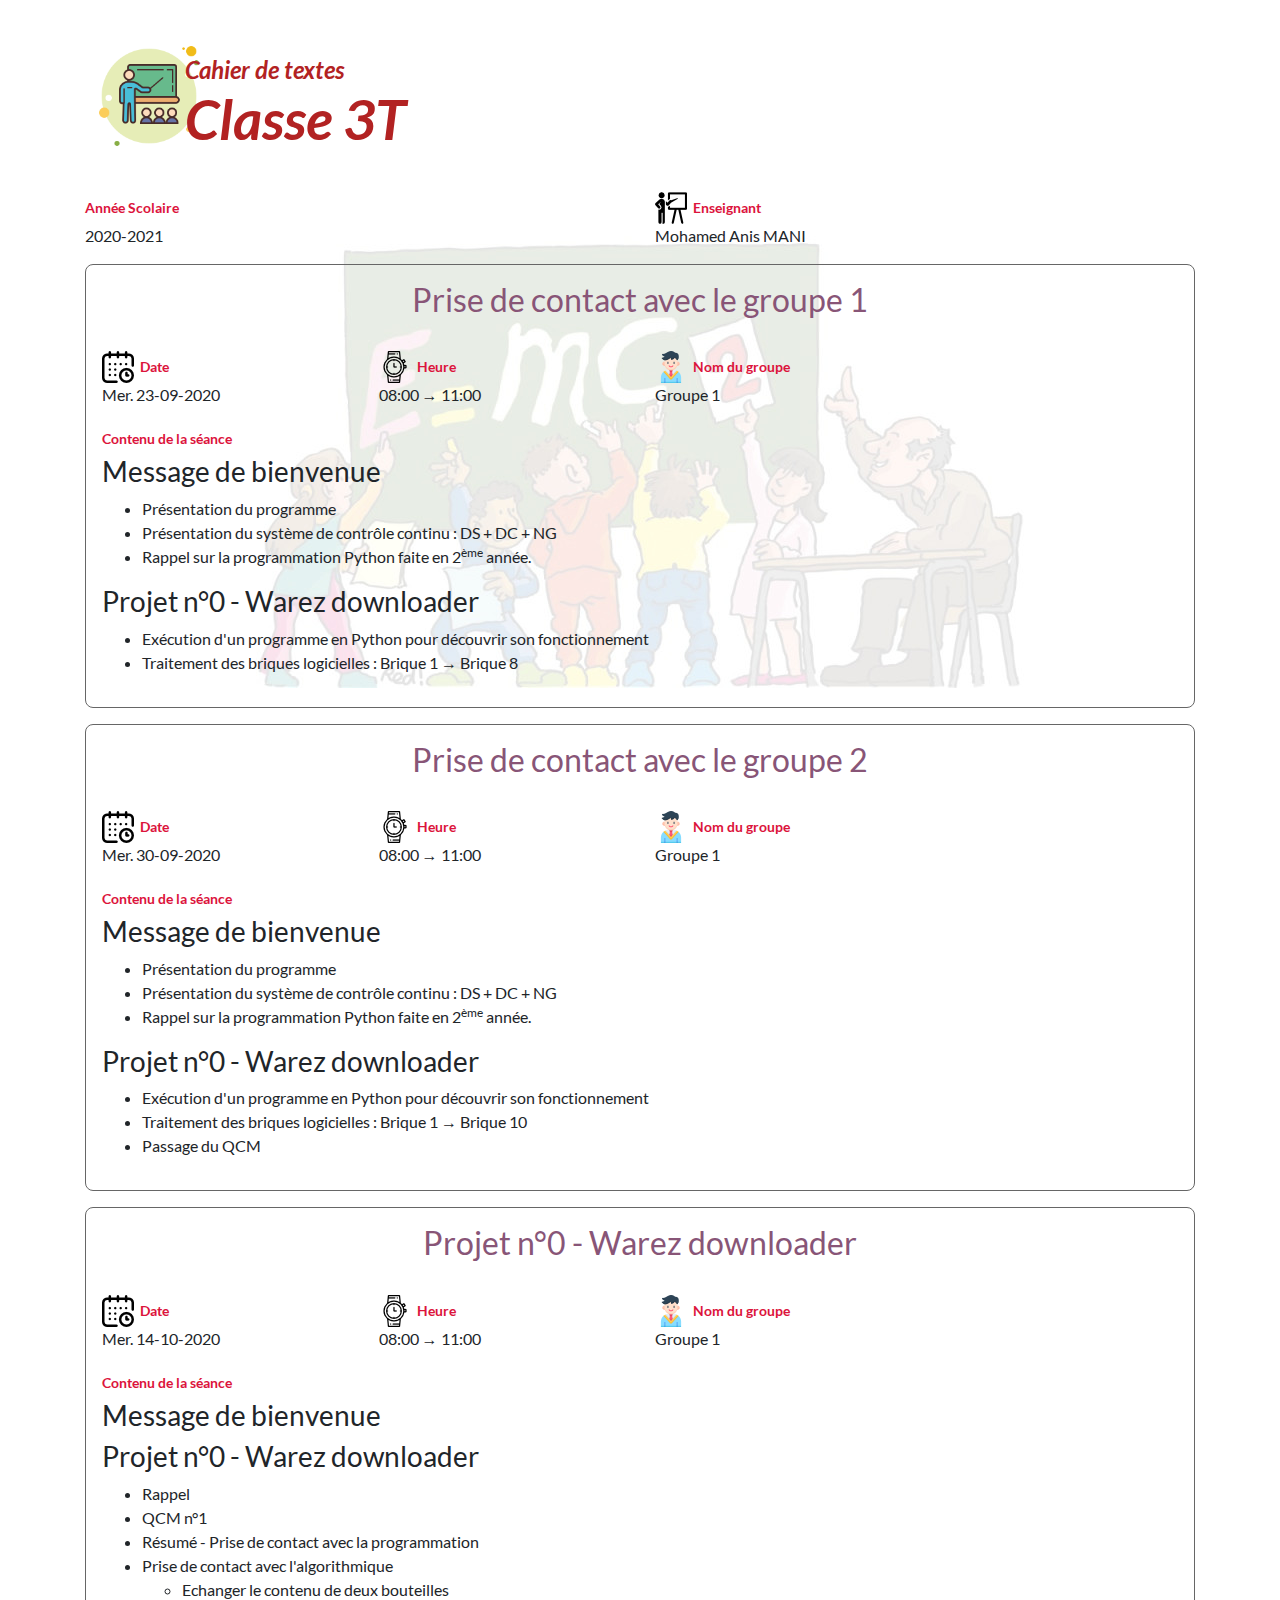
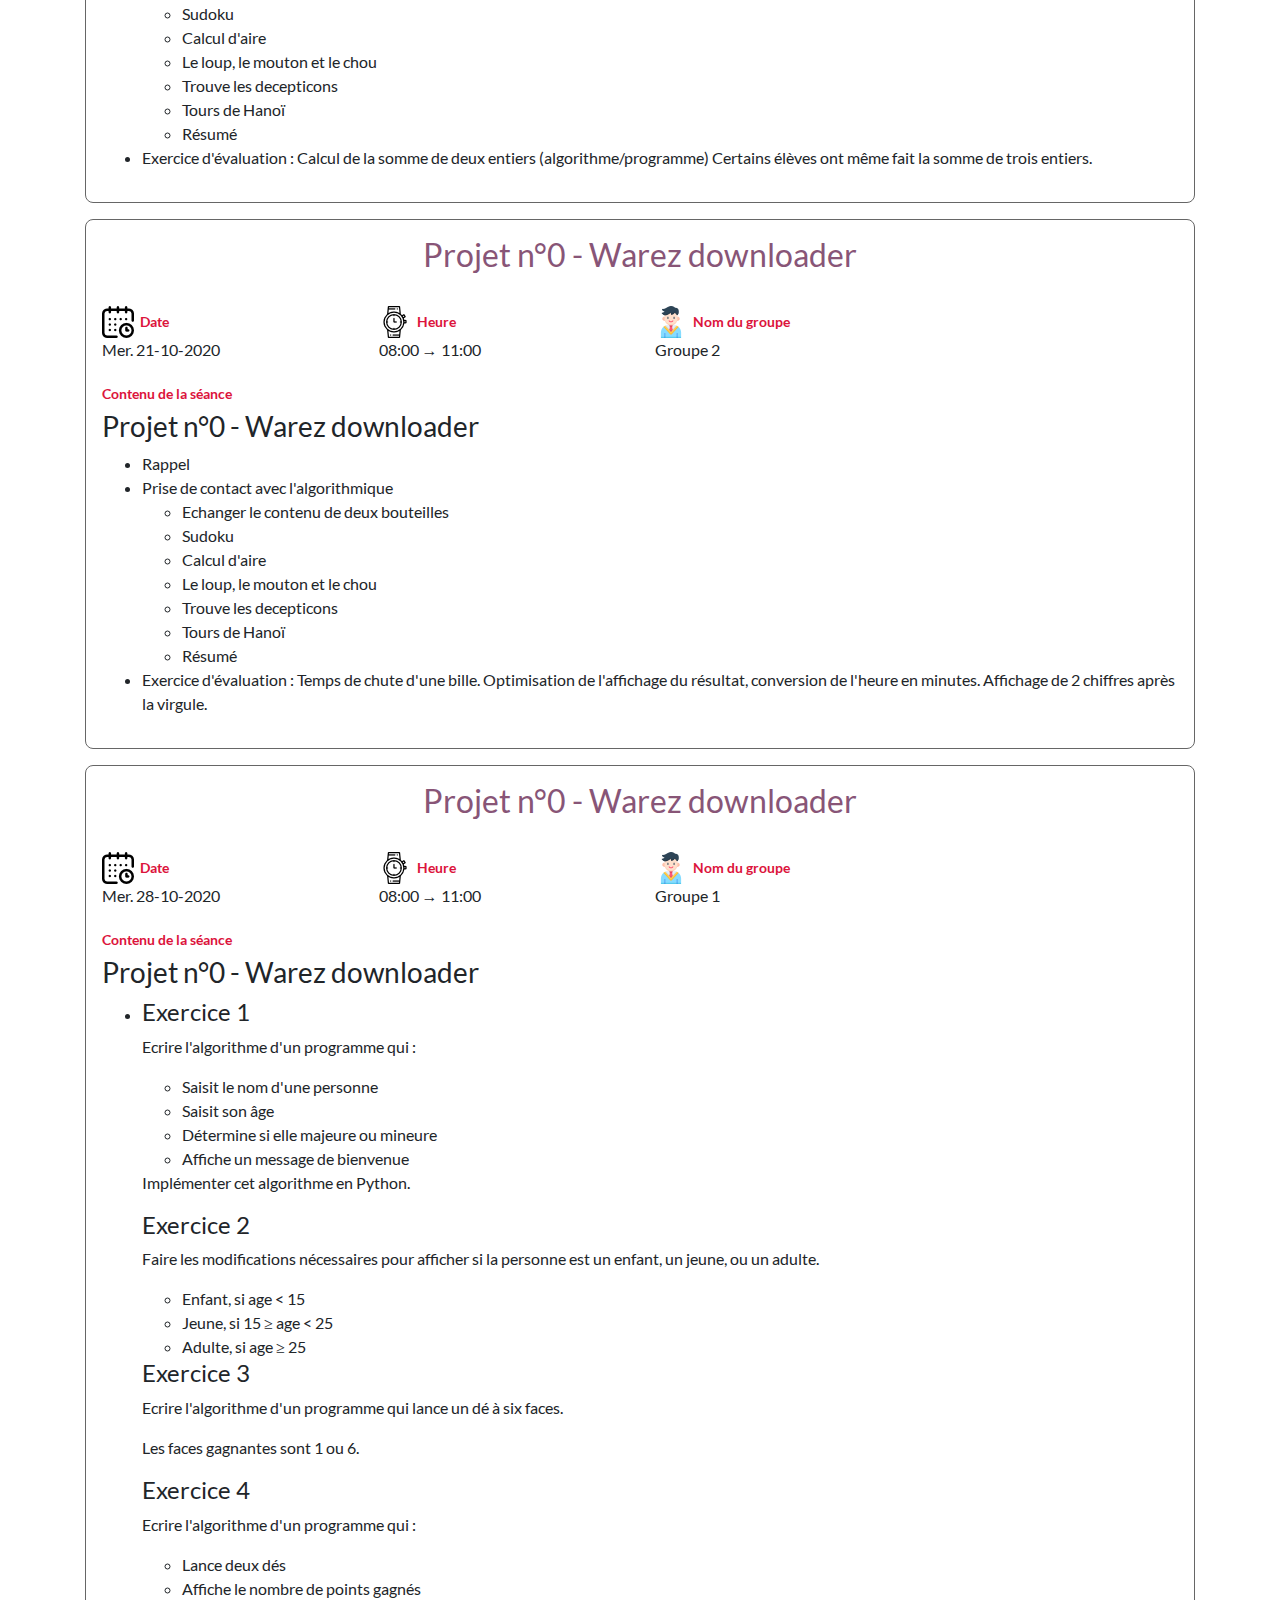
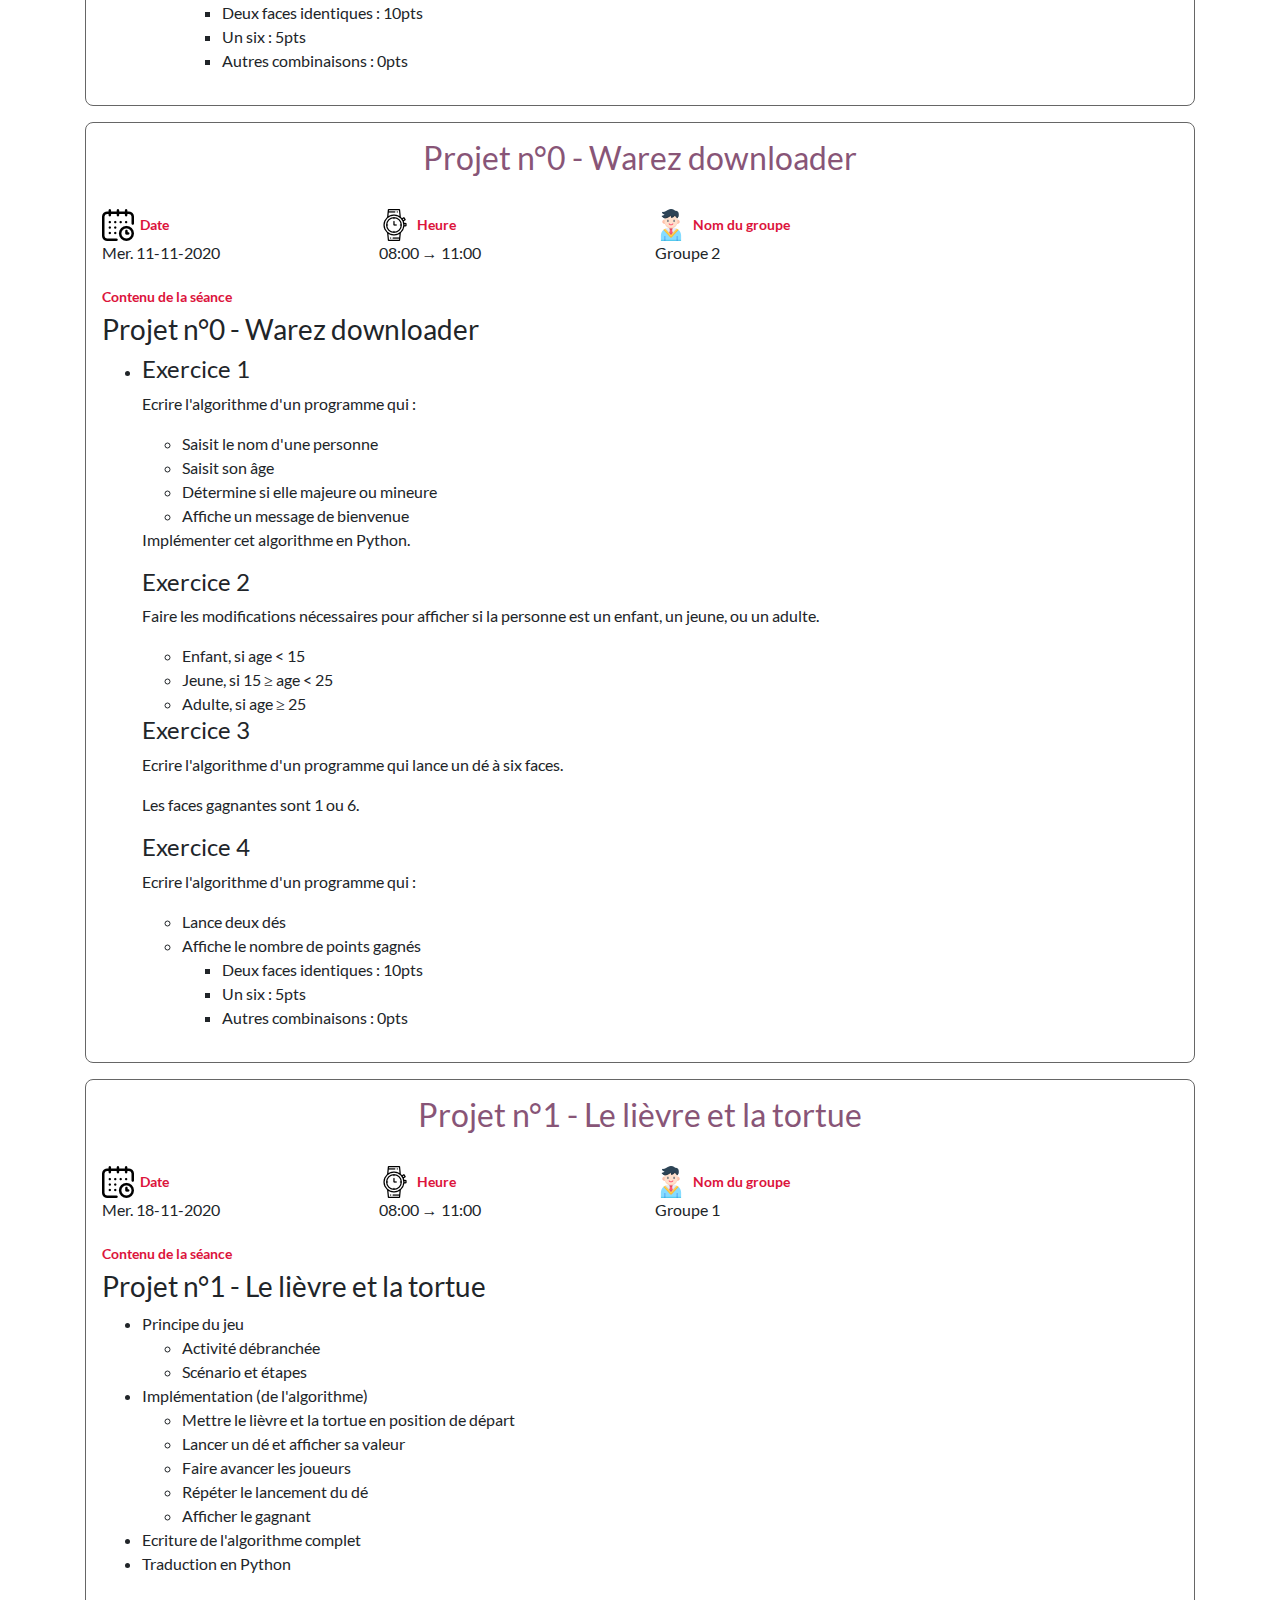
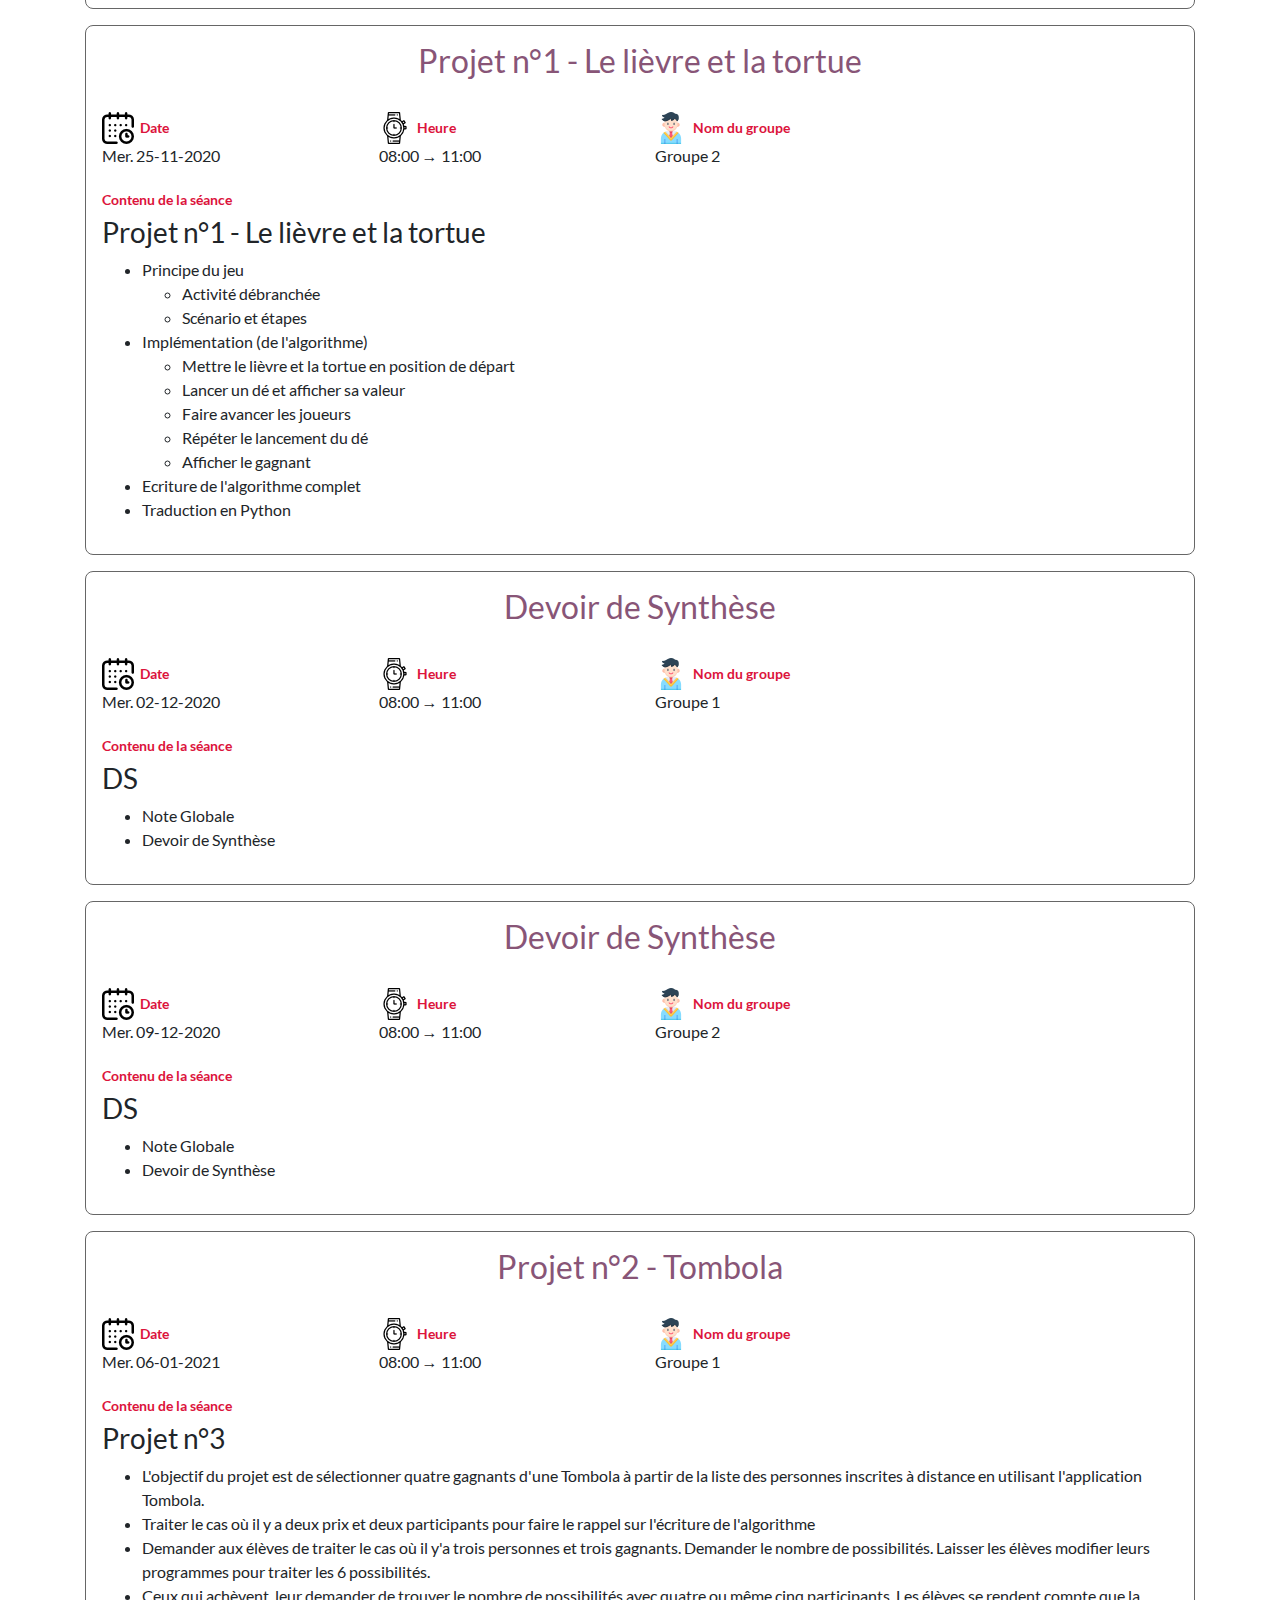
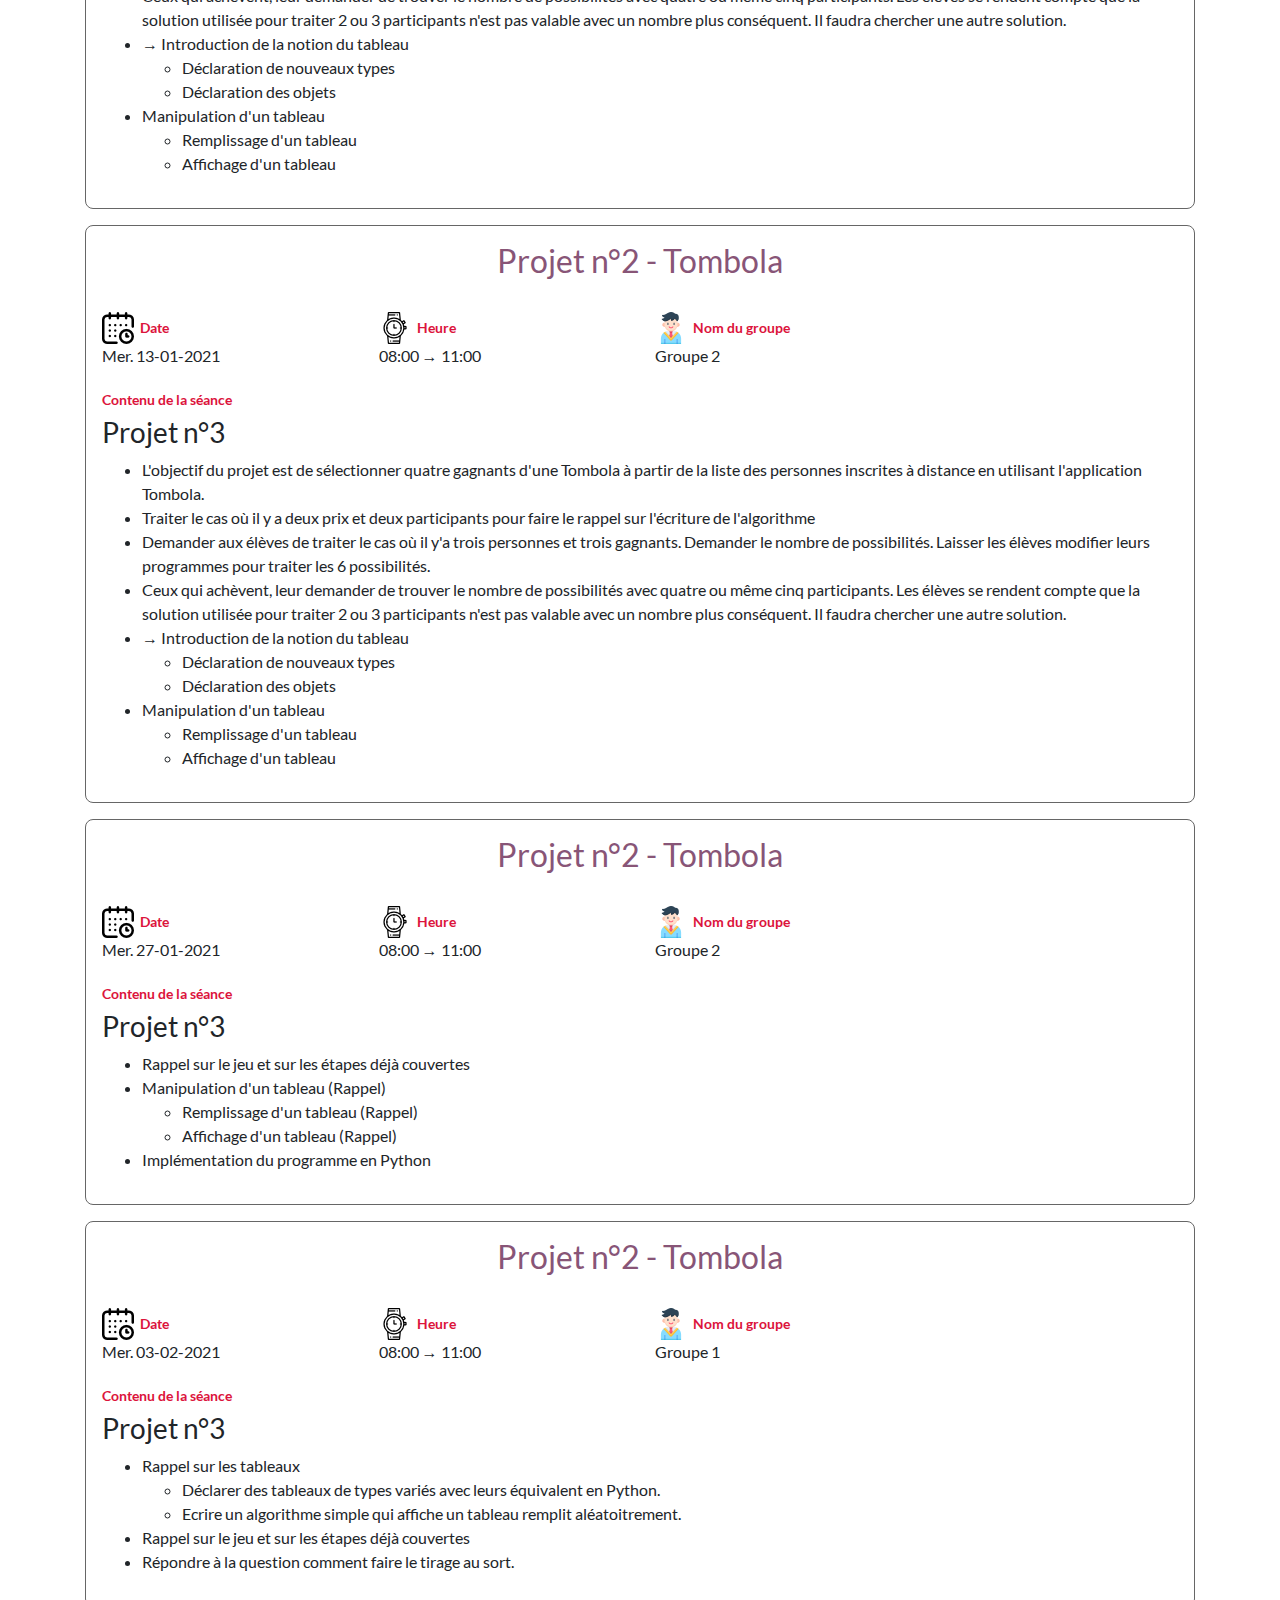
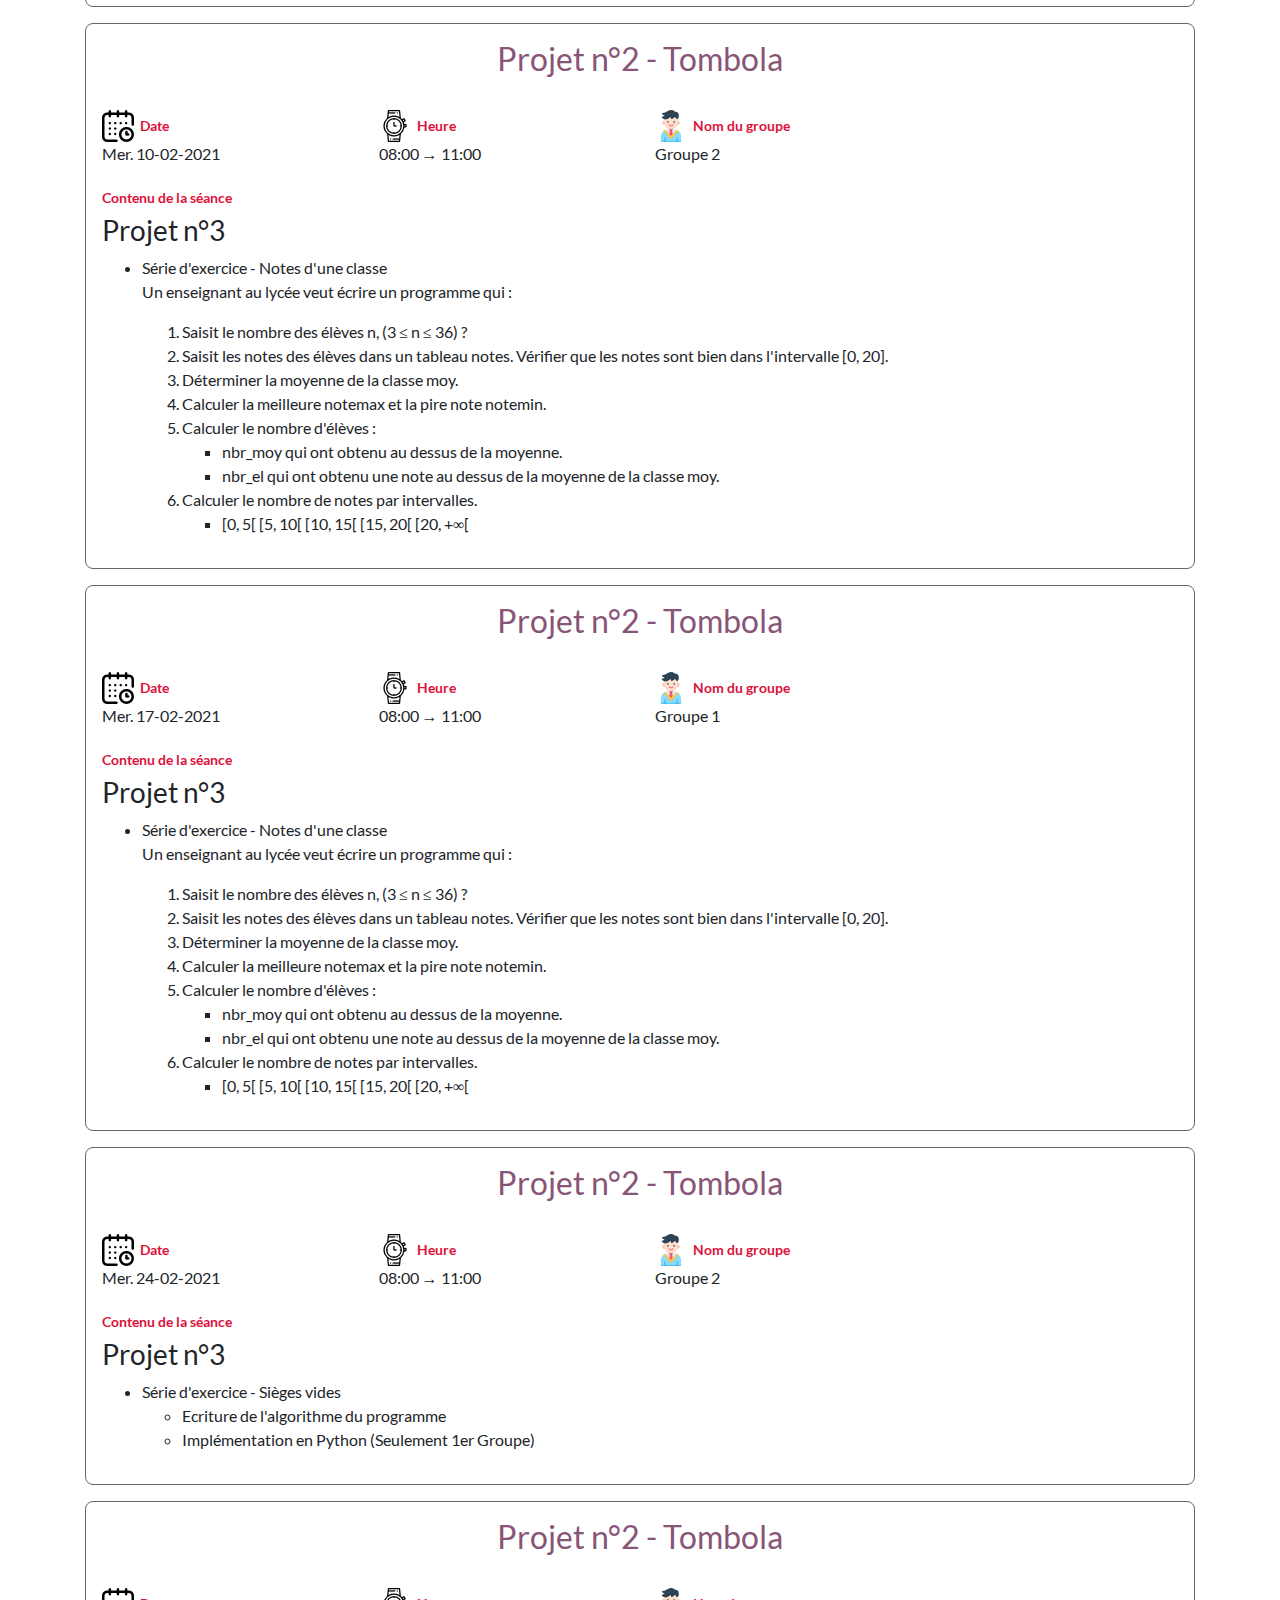
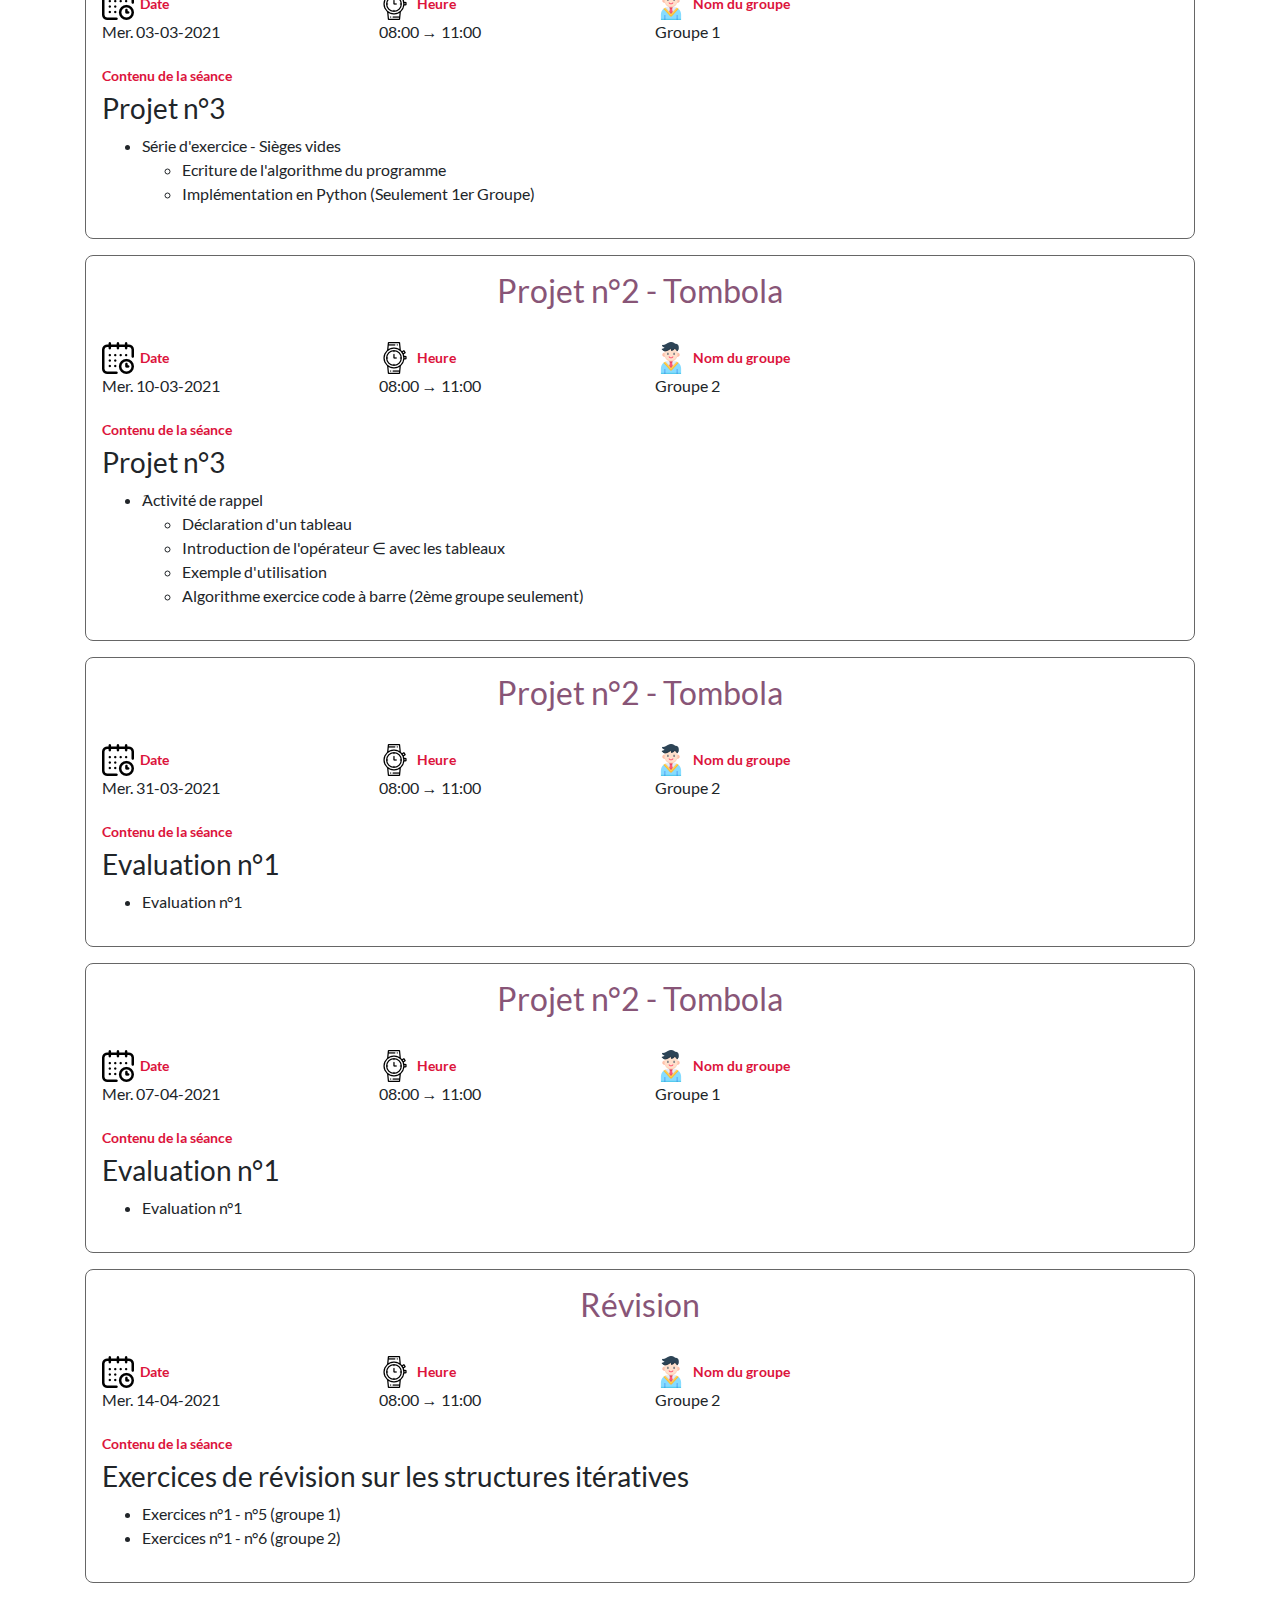
<file: 3t.html>
<!DOCTYPE html>
<html lang="en">

<head>
  <meta charset="UTF-8">
  <meta name="viewport" content="width=device-width, initial-scale=1.0">
  <title>Cahier de textes - 3T</title>
  <link rel="stylesheet" href="styles/bootstrap.min.css">
  <link rel="stylesheet" href="styles/fonts.css">
  <link rel="stylesheet" href="styles/style.css">
</head>

<body>
  <main class="container">
    <h1>Classe 3T</h1>
    <div class="row">
      <div class="col-sm-6 annee-scolaire">2020-2021</div>
      <div class="col-sm-6 enseignant">Mohamed Anis MANI</div>
    </div>
    <section>
      <h2>Prise de contact avec le groupe 1</h2>
      <div class="row">
        <div class="col-sm-3 date">Mer. 23-09-2020</div>
        <div class="col-sm-3 heure">08:00 &rarr; 11:00</div>
        <div class="col-sm-6 groupe">Groupe 1</div>
      </div>
      <div class="travail">
        <h3>Message de bienvenue</h3>
        <ul>
          <li>Présentation du programme</li>
          <li>Présentation du système de contrôle continu : DS + DC + NG</li>
          <li>Rappel sur la programmation Python faite en 2<sup>ème</sup> année.</li>
        </ul>

        <h3>Projet n°0 - Warez downloader</h3>
        <ul>
          <li>Exécution d'un programme en Python pour découvrir son fonctionnement</li>
          <li>Traitement des briques logicielles : Brique 1 &rarr; Brique 8</li>
        </ul>
      </div>
    </section>

    <section>
      <h2>Prise de contact avec le groupe 2</h2>
      <div class="row">
        <div class="col-sm-3 date">Mer. 30-09-2020</div>
        <div class="col-sm-3 heure">08:00 &rarr; 11:00</div>
        <div class="col-sm-6 groupe">Groupe 1</div>
      </div>
      <div class="travail">
        <h3>Message de bienvenue</h3>
        <ul>
          <li>Présentation du programme</li>
          <li>Présentation du système de contrôle continu : DS + DC + NG</li>
          <li>Rappel sur la programmation Python faite en 2<sup>ème</sup> année.</li>
        </ul>

        <h3>Projet n°0 - Warez downloader</h3>
        <ul>
          <li>Exécution d'un programme en Python pour découvrir son fonctionnement</li>
          <li>Traitement des briques logicielles : Brique 1 &rarr; Brique 10</li>
          <li>Passage du QCM</li>
        </ul>
      </div>
    </section>

    <section>
      <h2>Projet n°0 - Warez downloader</h2>
      <div class="row">
        <div class="col-sm-3 date">Mer. 14-10-2020</div>
        <div class="col-sm-3 heure">08:00 &rarr; 11:00</div>
        <div class="col-sm-6 groupe">Groupe 1</div>
      </div>
      <div class="travail">
        <h3>Message de bienvenue</h3>
        <h3>Projet n°0 - Warez downloader</h3>
        <ul>
          <li>Rappel</li>
          <li>QCM n°1</li>
          <li>Résumé - Prise de contact avec la programmation</li>
          <li>Prise de contact avec l'algorithmique
            <ul>
              <li>Echanger le contenu de deux bouteilles</li>
              <li>Sudoku</li>
              <li>Calcul d'aire</li>
              <li>Le loup, le mouton et le chou</li>
              <li>Trouve les decepticons</li>
              <li>Tours de Hanoï</li>
              <li>Résumé</li>
            </ul>
          </li>
          <li>Exercice d'évaluation : Calcul de la somme de deux entiers (algorithme/programme)
            Certains élèves ont même fait la somme de trois entiers.
          </li>
        </ul>
      </div>
    </section>

    <section>
      <h2>Projet n°0 - Warez downloader</h2>
      <div class="row">
        <div class="col-sm-3 date">Mer. 21-10-2020</div>
        <div class="col-sm-3 heure">08:00 &rarr; 11:00</div>
        <div class="col-sm-6 groupe">Groupe 2</div>
      </div>
      <div class="travail">
        <h3>Projet n°0 - Warez downloader</h3>
        <ul>
          <li>Rappel</li>
          <li>Prise de contact avec l'algorithmique
            <ul>
              <li>Echanger le contenu de deux bouteilles</li>
              <li>Sudoku</li>
              <li>Calcul d'aire</li>
              <li>Le loup, le mouton et le chou</li>
              <li>Trouve les decepticons</li>
              <li>Tours de Hanoï</li>
              <li>Résumé</li>
            </ul>
          </li>
          <li>Exercice d'évaluation : Temps de chute d'une bille. Optimisation de l'affichage du résultat, conversion de
            l'heure en minutes. Affichage de 2 chiffres après la virgule.
          </li>
        </ul>
      </div>
    </section>

    <section>
      <h2>Projet n°0 - Warez downloader</h2>
      <div class="row">
        <div class="col-sm-3 date">Mer. 28-10-2020</div>
        <div class="col-sm-3 heure">08:00 &rarr; 11:00</div>
        <div class="col-sm-6 groupe">Groupe 1</div>
      </div>
      <div class="travail">
        <h3>Projet n°0 - Warez downloader</h3>
        <ul>
          <li>
            <h4>Exercice 1</h4>
            <p>Ecrire l'algorithme d'un programme qui :</p>
            <ul>
              <li>Saisit le nom d'une personne</li>
              <li>Saisit son âge</li>
              <li>Détermine si elle majeure ou mineure</li>
              <li>Affiche un message de bienvenue</li>
            </ul>
            <p>Implémenter cet algorithme en Python.</p>

            <h4>Exercice 2</h4>
            <p>Faire les modifications nécessaires pour afficher si la personne est un enfant, un jeune, ou un adulte.
            </p>
            <ul>
              <li>Enfant, si age &lt; 15</li>
              <li>Jeune, si 15 &ge; age &lt; 25</li>
              <li>Adulte, si age &ge; 25</li>
            </ul>

            <h4>Exercice 3</h4>
            <p>Ecrire l'algorithme d'un programme qui lance un dé à six faces.</p>
            <p>Les faces gagnantes sont 1 ou 6.</p>

            <h4>Exercice 4</h4>
            <p>Ecrire l'algorithme d'un programme qui :</p>
            <ul>
              <li>Lance deux dés</li>
              <li>Affiche le nombre de points gagnés
                <ul>
                  <li>Deux faces identiques : 10pts</li>
                  <li>Un six : 5pts</li>
                  <li>Autres combinaisons : 0pts</li>
                </ul>
              </li>
            </ul>
          </li>
        </ul>
      </div>
    </section>

    <section>
      <h2>Projet n°0 - Warez downloader</h2>
      <div class="row">
        <div class="col-sm-3 date">Mer. 11-11-2020</div>
        <div class="col-sm-3 heure">08:00 &rarr; 11:00</div>
        <div class="col-sm-6 groupe">Groupe 2</div>
      </div>
      <div class="travail">
        <h3>Projet n°0 - Warez downloader</h3>
        <ul>
          <li>
            <h4>Exercice 1</h4>
            <p>Ecrire l'algorithme d'un programme qui :</p>
            <ul>
              <li>Saisit le nom d'une personne</li>
              <li>Saisit son âge</li>
              <li>Détermine si elle majeure ou mineure</li>
              <li>Affiche un message de bienvenue</li>
            </ul>
            <p>Implémenter cet algorithme en Python.</p>

            <h4>Exercice 2</h4>
            <p>Faire les modifications nécessaires pour afficher si la personne est un enfant, un jeune, ou un adulte.
            </p>
            <ul>
              <li>Enfant, si age &lt; 15</li>
              <li>Jeune, si 15 &ge; age &lt; 25</li>
              <li>Adulte, si age &ge; 25</li>
            </ul>

            <h4>Exercice 3</h4>
            <p>Ecrire l'algorithme d'un programme qui lance un dé à six faces.</p>
            <p>Les faces gagnantes sont 1 ou 6.</p>

            <h4>Exercice 4</h4>
            <p>Ecrire l'algorithme d'un programme qui :</p>
            <ul>
              <li>Lance deux dés</li>
              <li>Affiche le nombre de points gagnés
                <ul>
                  <li>Deux faces identiques : 10pts</li>
                  <li>Un six : 5pts</li>
                  <li>Autres combinaisons : 0pts</li>
                </ul>
              </li>
            </ul>
          </li>
        </ul>
      </div>
    </section>

    <section>
      <h2>Projet n°1 - Le lièvre et la tortue</h2>
      <div class="row">
        <div class="col-sm-3 date">Mer. 18-11-2020</div>
        <div class="col-sm-3 heure">08:00 &rarr; 11:00</div>
        <div class="col-sm-6 groupe">Groupe 1</div>
      </div>
      <div class="travail">
        <h3>Projet n°1 - Le lièvre et la tortue</h3>
        <ul>
          <li>
            Principe du jeu
            <ul>
              <li>Activité débranchée</li>
              <li>Scénario et étapes</li>
            </ul>
          </li>
          <li>
            Implémentation (de l'algorithme)
            <ul>
              <li>Mettre le lièvre et la tortue en position de départ</li>
              <li>Lancer un dé et afficher sa valeur</li>
              <li>Faire avancer les joueurs</li>
              <li>Répéter le lancement du dé</li>
              <li>Afficher le gagnant</li>
            </ul>
          </li>
          <li>
            Ecriture de l'algorithme complet
          </li>
          <li>Traduction en Python</li>
        </ul>
      </div>
    </section>

    <section>
      <h2>Projet n°1 - Le lièvre et la tortue</h2>
      <div class="row">
        <div class="col-sm-3 date">Mer. 25-11-2020</div>
        <div class="col-sm-3 heure">08:00 &rarr; 11:00</div>
        <div class="col-sm-6 groupe">Groupe 2</div>
      </div>
      <div class="travail">
        <h3>Projet n°1 - Le lièvre et la tortue</h3>
        <ul>
          <li>
            Principe du jeu
            <ul>
              <li>Activité débranchée</li>
              <li>Scénario et étapes</li>
            </ul>
          </li>
          <li>
            Implémentation (de l'algorithme)
            <ul>
              <li>Mettre le lièvre et la tortue en position de départ</li>
              <li>Lancer un dé et afficher sa valeur</li>
              <li>Faire avancer les joueurs</li>
              <li>Répéter le lancement du dé</li>
              <li>Afficher le gagnant</li>
            </ul>
          </li>
          <li>
            Ecriture de l'algorithme complet
          </li>
          <li>Traduction en Python</li>
        </ul>
      </div>
    </section>

    <section>
      <h2>Devoir de Synthèse</h2>
      <div class="row">
        <div class="col-sm-3 date">Mer. 02-12-2020</div>
        <div class="col-sm-3 heure">08:00 &rarr; 11:00</div>
        <div class="col-sm-6 groupe">Groupe 1</div>
      </div>
      <div class="travail">
        <h3>DS</h3>
        <ul>
          <li>Note Globale</li>
          <li>Devoir de Synthèse</li>
        </ul>
      </div>
    </section>

    <section>
      <h2>Devoir de Synthèse</h2>
      <div class="row">
        <div class="col-sm-3 date">Mer. 09-12-2020</div>
        <div class="col-sm-3 heure">08:00 &rarr; 11:00</div>
        <div class="col-sm-6 groupe">Groupe 2</div>
      </div>
      <div class="travail">
        <h3>DS</h3>
        <ul>
          <li>Note Globale</li>
          <li>Devoir de Synthèse</li>
        </ul>
      </div>
    </section>

    <section>
      <h2>Projet n°2 - Tombola</h2>
      <div class="row">
        <div class="col-sm-3 date">Mer. 06-01-2021</div>
        <div class="col-sm-3 heure">08:00 &rarr; 11:00</div>
        <div class="col-sm-6 groupe">Groupe 1</div>
      </div>
      <div class="travail">
        <h3>Projet n°3</h3>
        <ul>
          <li>L'objectif du projet est de sélectionner quatre gagnants d'une Tombola à partir de la liste des personnes
            inscrites à distance en utilisant l'application Tombola.</li>
          <li>Traiter le cas où il y a deux prix et deux participants pour faire le rappel sur l'écriture de
            l'algorithme</li>
          <li>Demander aux élèves de traiter le cas où il y'a trois personnes et trois gagnants. Demander le nombre de
            possibilités. Laisser les élèves modifier leurs programmes pour traiter les 6 possibilités.</li>
          <li>Ceux qui achèvent, leur demander de trouver le nombre de possibilités avec quatre ou même cinq
            participants. Les élèves se rendent compte que la solution utilisée pour traiter 2 ou 3 participants n'est
            pas valable avec un nombre plus conséquent. Il faudra chercher une autre solution.</li>
          <li>&rarr; Introduction de la notion du tableau
            <ul>
              <li>Déclaration de nouveaux types</li>
              <li>Déclaration des objets</li>
            </ul>
          </li>
          <li>Manipulation d'un tableau
            <ul>
              <li>Remplissage d'un tableau</li>
              <li>Affichage d'un tableau</li>
            </ul>
          </li>
        </ul>
      </div>
    </section>

    <section>
      <h2>Projet n°2 - Tombola</h2>
      <div class="row">
        <div class="col-sm-3 date">Mer. 13-01-2021</div>
        <div class="col-sm-3 heure">08:00 &rarr; 11:00</div>
        <div class="col-sm-6 groupe">Groupe 2</div>
      </div>
      <div class="travail">
        <h3>Projet n°3</h3>
        <ul>
          <li>L'objectif du projet est de sélectionner quatre gagnants d'une Tombola à partir de la liste des personnes
            inscrites à distance en utilisant l'application Tombola.</li>
          <li>Traiter le cas où il y a deux prix et deux participants pour faire le rappel sur l'écriture de
            l'algorithme</li>
          <li>Demander aux élèves de traiter le cas où il y'a trois personnes et trois gagnants. Demander le nombre de
            possibilités. Laisser les élèves modifier leurs programmes pour traiter les 6 possibilités.</li>
          <li>Ceux qui achèvent, leur demander de trouver le nombre de possibilités avec quatre ou même cinq
            participants. Les élèves se rendent compte que la solution utilisée pour traiter 2 ou 3 participants n'est
            pas valable avec un nombre plus conséquent. Il faudra chercher une autre solution.</li>
          <li>&rarr; Introduction de la notion du tableau
            <ul>
              <li>Déclaration de nouveaux types</li>
              <li>Déclaration des objets</li>
            </ul>
          </li>
          <li>Manipulation d'un tableau
            <ul>
              <li>Remplissage d'un tableau</li>
              <li>Affichage d'un tableau</li>
            </ul>
          </li>
        </ul>
      </div>
    </section>

    <section>
      <h2>Projet n°2 - Tombola</h2>
      <div class="row">
        <div class="col-sm-3 date">Mer. 27-01-2021</div>
        <div class="col-sm-3 heure">08:00 &rarr; 11:00</div>
        <div class="col-sm-6 groupe">Groupe 2</div>
      </div>
      <div class="travail">
        <h3>Projet n°3</h3>
        <ul>
          <li>Rappel sur le jeu et sur les étapes déjà couvertes</li>
          <li>Manipulation d'un tableau (Rappel)
            <ul>
              <li>Remplissage d'un tableau (Rappel)</li>
              <li>Affichage d'un tableau (Rappel)</li>
            </ul>
          </li>
          <li>Implémentation du programme en Python</li>
        </ul>
      </div>
    </section>

    <section>
      <h2>Projet n°2 - Tombola</h2>
      <div class="row">
        <div class="col-sm-3 date">Mer. 03-02-2021</div>
        <div class="col-sm-3 heure">08:00 &rarr; 11:00</div>
        <div class="col-sm-6 groupe">Groupe 1</div>
      </div>
      <div class="travail">
        <h3>Projet n°3</h3>
        <ul>
          <li>Rappel sur les tableaux
            <ul>
              <li>Déclarer des tableaux de types variés avec leurs équivalent en Python.</li>
              <li>Ecrire un algorithme simple qui affiche un tableau remplit aléatoitrement.</li>
            </ul>
          </li>
          <li>Rappel sur le jeu et sur les étapes déjà couvertes</li>
          <li>Répondre à la question comment faire le tirage au sort.</li>
        </ul>
      </div>
    </section>

    <section>
      <h2>Projet n°2 - Tombola</h2>
      <div class="row">
        <div class="col-sm-3 date">Mer. 10-02-2021</div>
        <div class="col-sm-3 heure">08:00 &rarr; 11:00</div>
        <div class="col-sm-6 groupe">Groupe 2</div>
      </div>
      <div class="travail">
        <h3>Projet n°3</h3>
        <ul>
          <li>Série d'exercice - Notes d'une classe
            <p>Un enseignant au lycée veut écrire un programme qui :</p>
            <ol>
              <li>Saisit le nombre des élèves n, (3 ≤ n ≤ 36) ?</li>
              <li>Saisit les notes des élèves dans un tableau notes. Vérifier que les notes sont bien dans l'intervalle
                [0, 20].</li>
              <li>Déterminer la moyenne de la classe moy.</li>
              <li>Calculer la meilleure notemax et la pire note notemin.</li>
              <li>Calculer le nombre d'élèves :
                <ul>
                  <li>nbr_moy qui ont obtenu au dessus de la moyenne.</li>
                  <li>nbr_el qui ont obtenu une note au dessus de la moyenne de la classe moy.</li>
                </ul>
              </li>
              <li>Calculer le nombre de notes par intervalles.
                <ul>
                  <li>[0, 5[
                    [5, 10[
                    [10, 15[
                    [15, 20[
                    [20, +∞[</li>
                </ul>
              </li>
            </ol>
          </li>
        </ul>
      </div>
    </section>

    <section>
      <h2>Projet n°2 - Tombola</h2>
      <div class="row">
        <div class="col-sm-3 date">Mer. 17-02-2021</div>
        <div class="col-sm-3 heure">08:00 &rarr; 11:00</div>
        <div class="col-sm-6 groupe">Groupe 1</div>
      </div>
      <div class="travail">
        <h3>Projet n°3</h3>
        <ul>
          <li>Série d'exercice - Notes d'une classe
            <p>Un enseignant au lycée veut écrire un programme qui :</p>
            <ol>
              <li>Saisit le nombre des élèves n, (3 ≤ n ≤ 36) ?</li>
              <li>Saisit les notes des élèves dans un tableau notes. Vérifier que les notes sont bien dans l'intervalle
                [0, 20].</li>
              <li>Déterminer la moyenne de la classe moy.</li>
              <li>Calculer la meilleure notemax et la pire note notemin.</li>
              <li>Calculer le nombre d'élèves :
                <ul>
                  <li>nbr_moy qui ont obtenu au dessus de la moyenne.</li>
                  <li>nbr_el qui ont obtenu une note au dessus de la moyenne de la classe moy.</li>
                </ul>
              </li>
              <li>Calculer le nombre de notes par intervalles.
                <ul>
                  <li>[0, 5[
                    [5, 10[
                    [10, 15[
                    [15, 20[
                    [20, +∞[</li>
                </ul>
              </li>
            </ol>
          </li>
        </ul>
      </div>
    </section>

    <section>
      <h2>Projet n°2 - Tombola</h2>
      <div class="row">
        <div class="col-sm-3 date">Mer. 24-02-2021</div>
        <div class="col-sm-3 heure">08:00 &rarr; 11:00</div>
        <div class="col-sm-6 groupe">Groupe 2</div>
      </div>
      <div class="travail">
        <h3>Projet n°3</h3>
        <ul>
          <li>Série d'exercice - Sièges vides
            <ul>
              <li>Ecriture de l'algorithme du programme</li>
              <li>Implémentation en Python (Seulement 1er Groupe)</li>
            </ul>
          </li>
        </ul>
      </div>
    </section>

    <section>
      <h2>Projet n°2 - Tombola</h2>
      <div class="row">
        <div class="col-sm-3 date">Mer. 03-03-2021</div>
        <div class="col-sm-3 heure">08:00 &rarr; 11:00</div>
        <div class="col-sm-6 groupe">Groupe 1</div>
      </div>
      <div class="travail">
        <h3>Projet n°3</h3>
        <ul>
          <li>Série d'exercice - Sièges vides
            <ul>
              <li>Ecriture de l'algorithme du programme</li>
              <li>Implémentation en Python (Seulement 1er Groupe)</li>
            </ul>
          </li>
        </ul>
      </div>
    </section>

    <section>
      <h2>Projet n°2 - Tombola</h2>
      <div class="row">
        <div class="col-sm-3 date">Mer. 10-03-2021</div>
        <div class="col-sm-3 heure">08:00 &rarr; 11:00</div>
        <div class="col-sm-6 groupe">Groupe 2</div>
      </div>
      <div class="travail">
        <h3>Projet n°3</h3>
        <ul>
          <li>َActivité de rappel
            <ul>
              <li>Déclaration d'un tableau</li>
              <li>Introduction de l'opérateur &isin; avec les tableaux</li>
              <li>Exemple d'utilisation</li>
              <li>Algorithme exercice code à barre (2ème groupe seulement)</li>
            </ul>
          </li>
        </ul>
      </div>
    </section>

    <section>
      <h2>Projet n°2 - Tombola</h2>
      <div class="row">
        <div class="col-sm-3 date">Mer. 31-03-2021</div>
        <div class="col-sm-3 heure">08:00 &rarr; 11:00</div>
        <div class="col-sm-6 groupe">Groupe 2</div>
      </div>
      <div class="travail">
        <h3>Evaluation n°1</h3>
        <ul>
          <li>Evaluation n°1</li>
        </ul>
      </div>
    </section>

    <section>
      <h2>Projet n°2 - Tombola</h2>
      <div class="row">
        <div class="col-sm-3 date">Mer. 07-04-2021</div>
        <div class="col-sm-3 heure">08:00 &rarr; 11:00</div>
        <div class="col-sm-6 groupe">Groupe 1</div>
      </div>
      <div class="travail">
        <h3>Evaluation n°1</h3>
        <ul>
          <li>Evaluation n°1</li>
        </ul>
      </div>
    </section>

    <section>
      <h2>Révision</h2>
      <div class="row">
        <div class="col-sm-3 date">Mer. 14-04-2021</div>
        <div class="col-sm-3 heure">08:00 &rarr; 11:00</div>
        <div class="col-sm-6 groupe">Groupe 2</div>
      </div>
      <div class="travail">
        <h3>Exercices de révision sur les structures itératives</h3>
        <ul>
          <li>Exercices n°1 - n°5 (groupe 1)</li>
          <li>Exercices n°1 - n°6 (groupe 2)</li>
        </ul>
      </div>
    </section>
  </main>
  <script src="scripts/jquery.min.js"></script>
  <script src="scripts/bootstrap.min.js"></script>
</body>

</html>
</file>
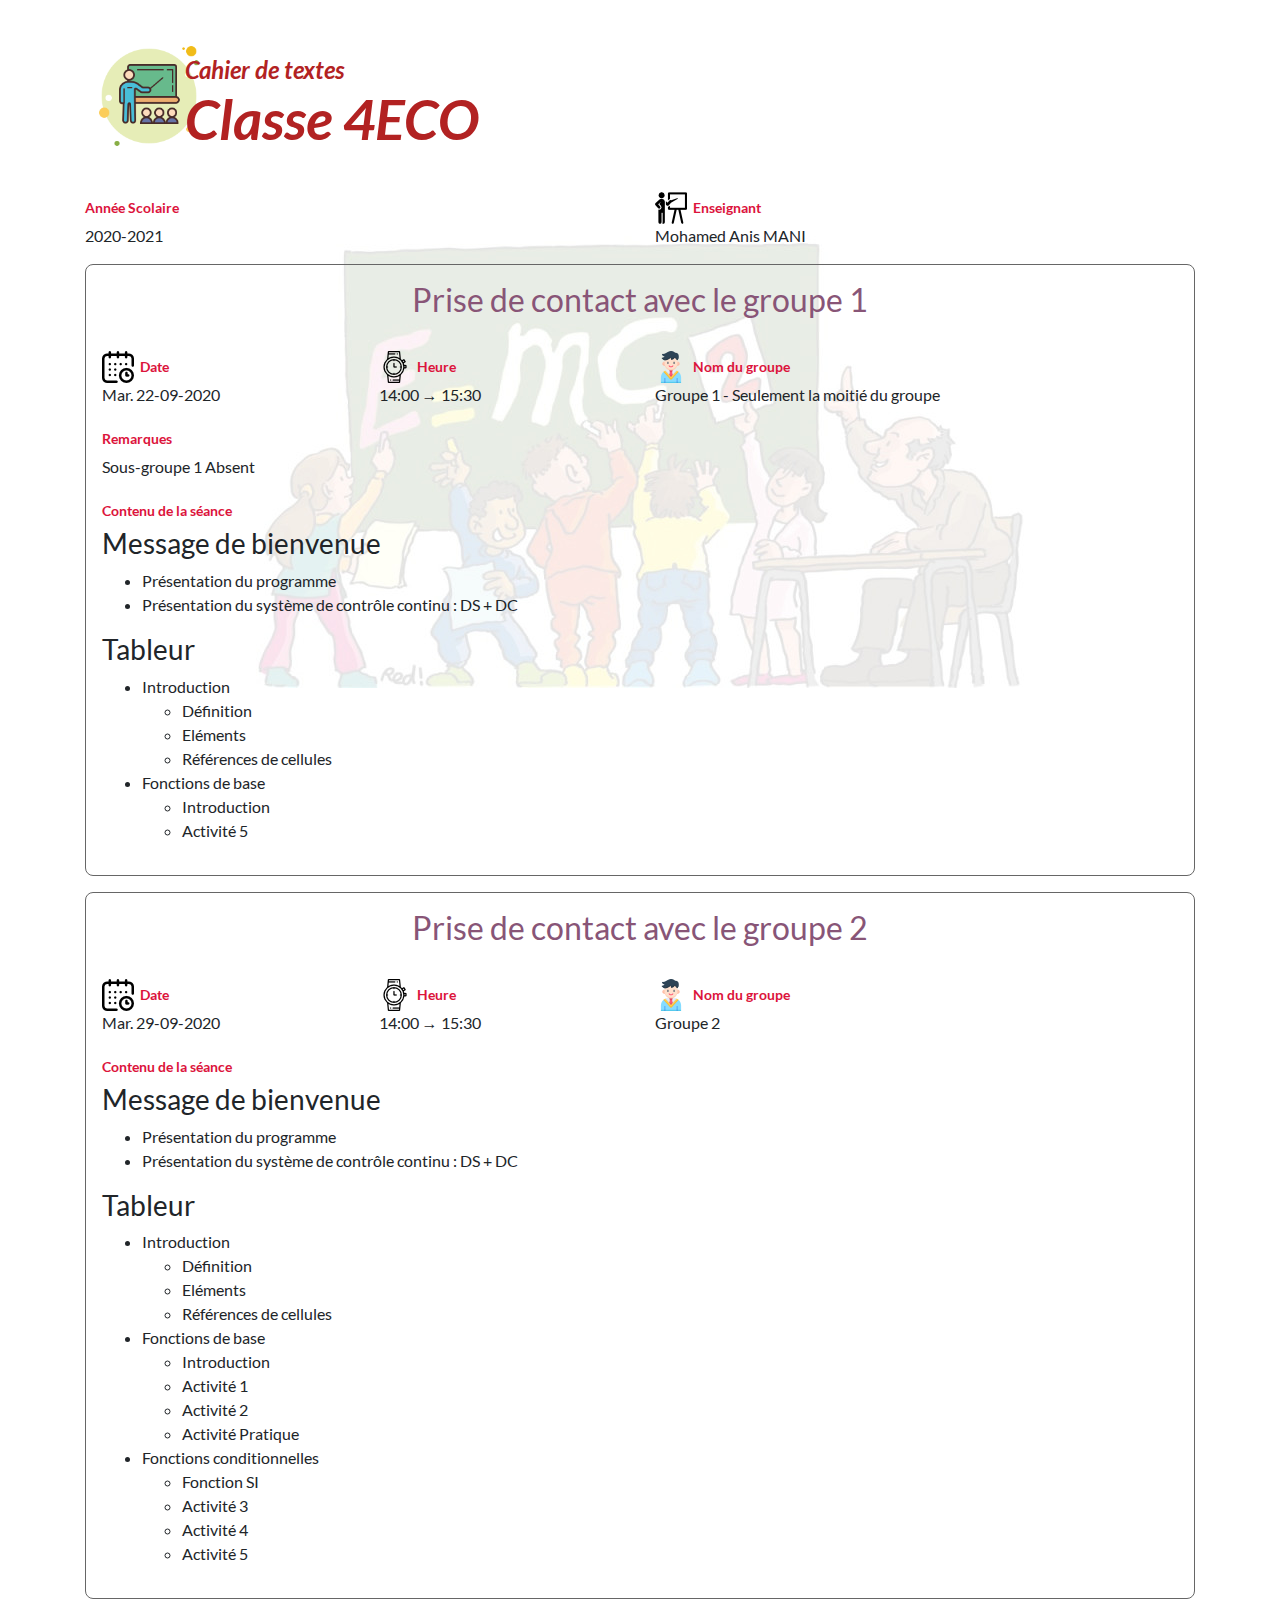
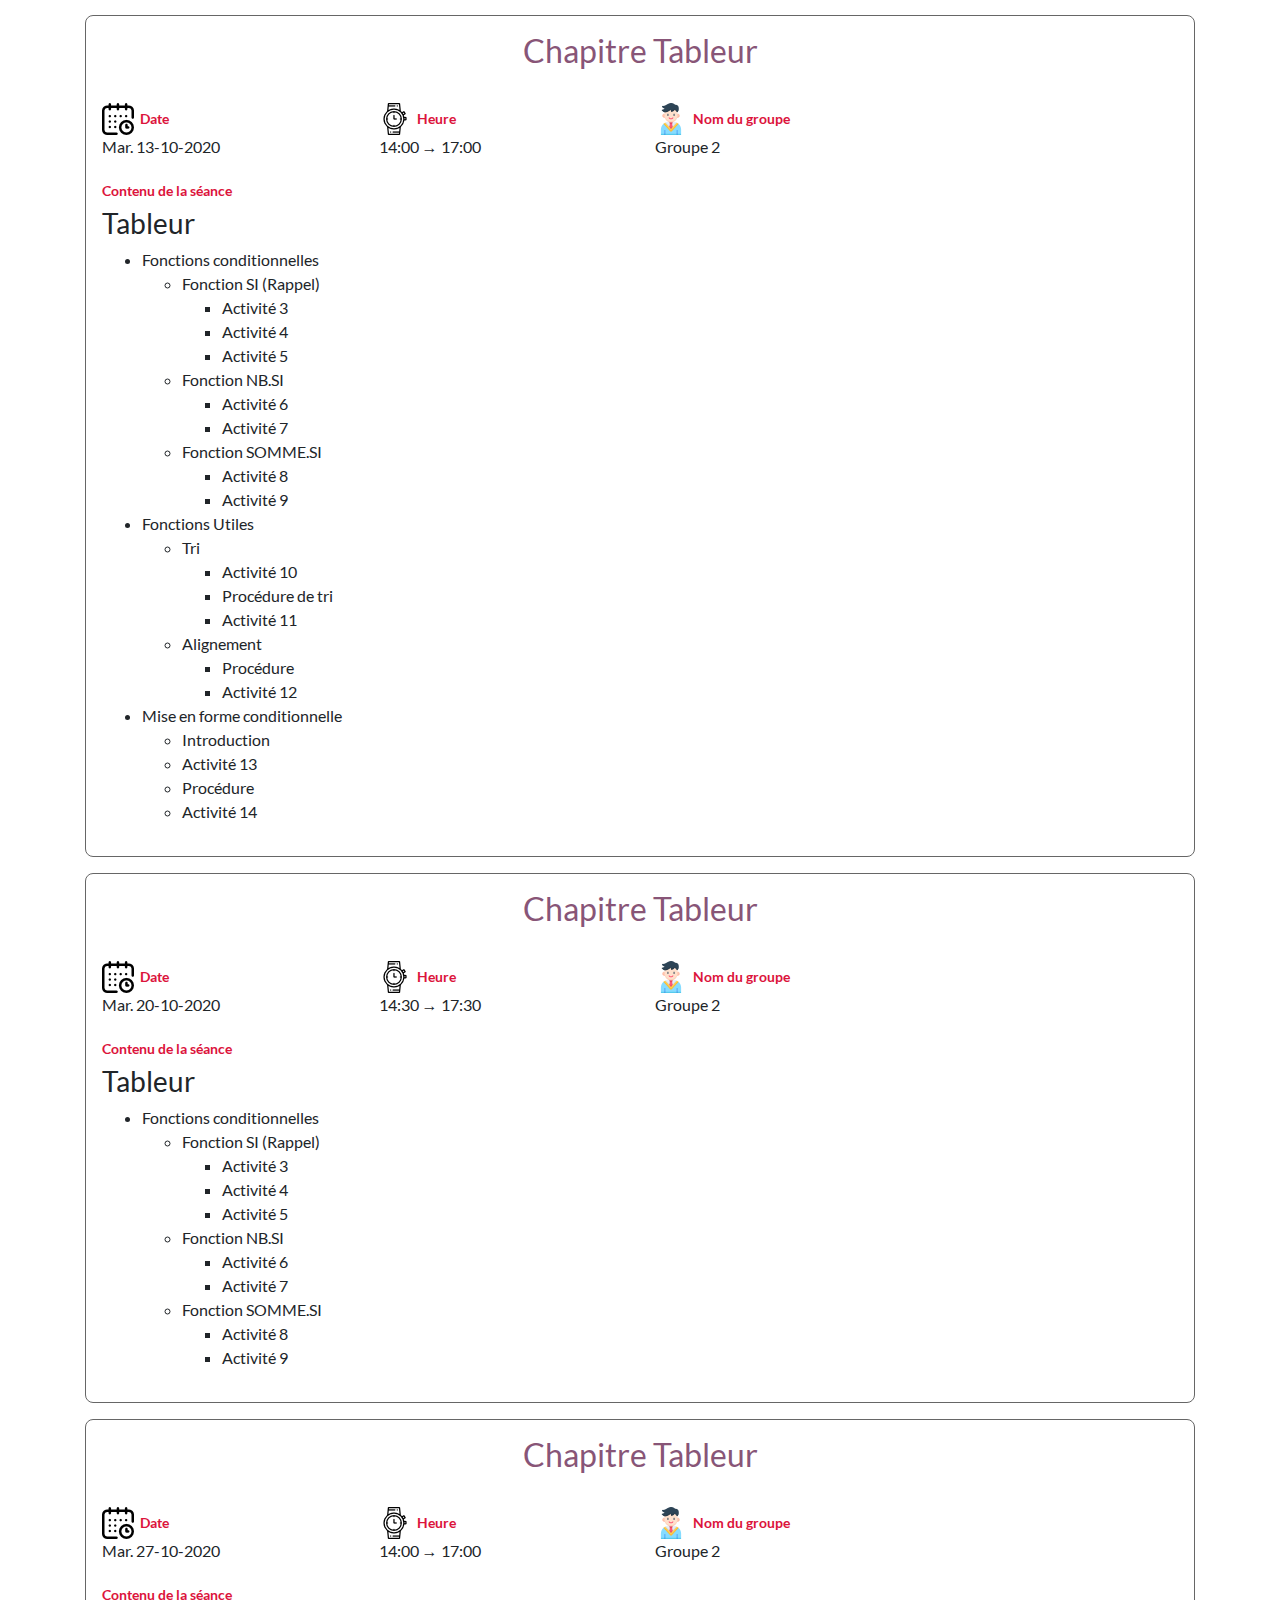
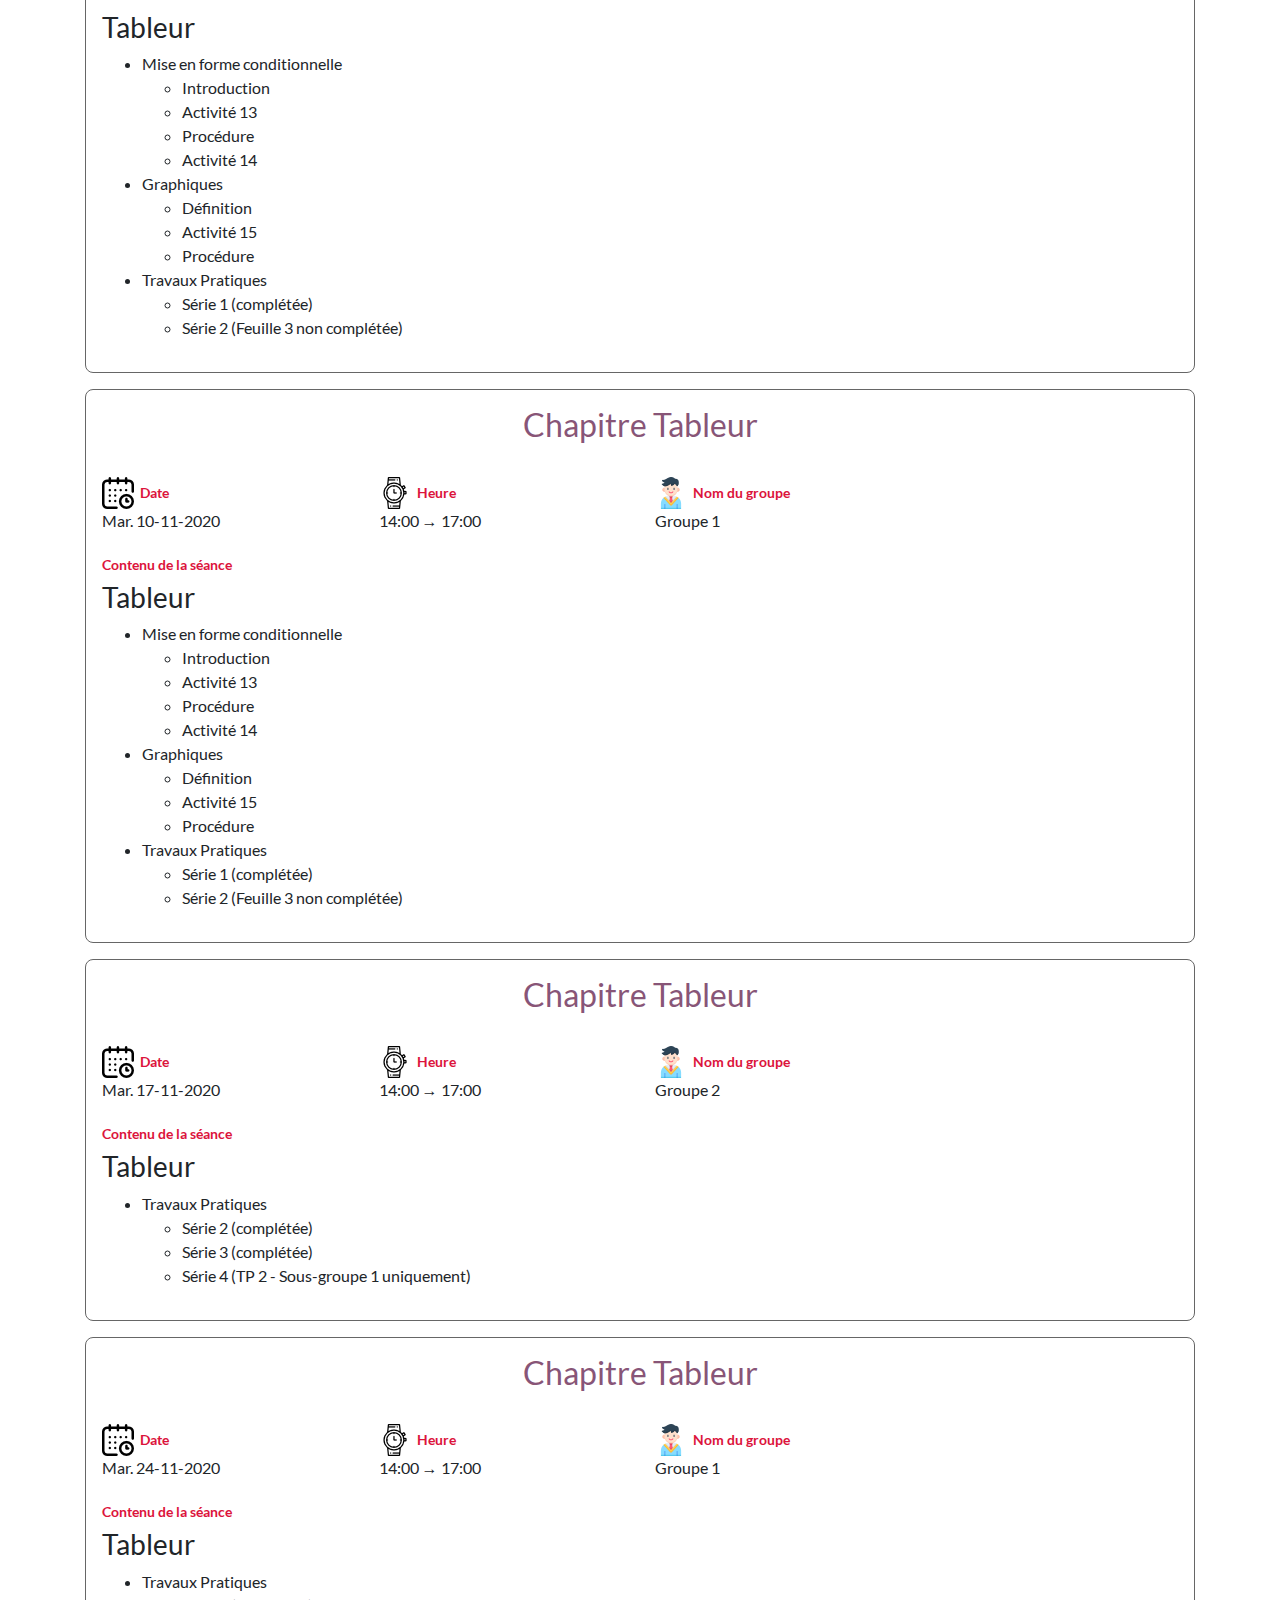
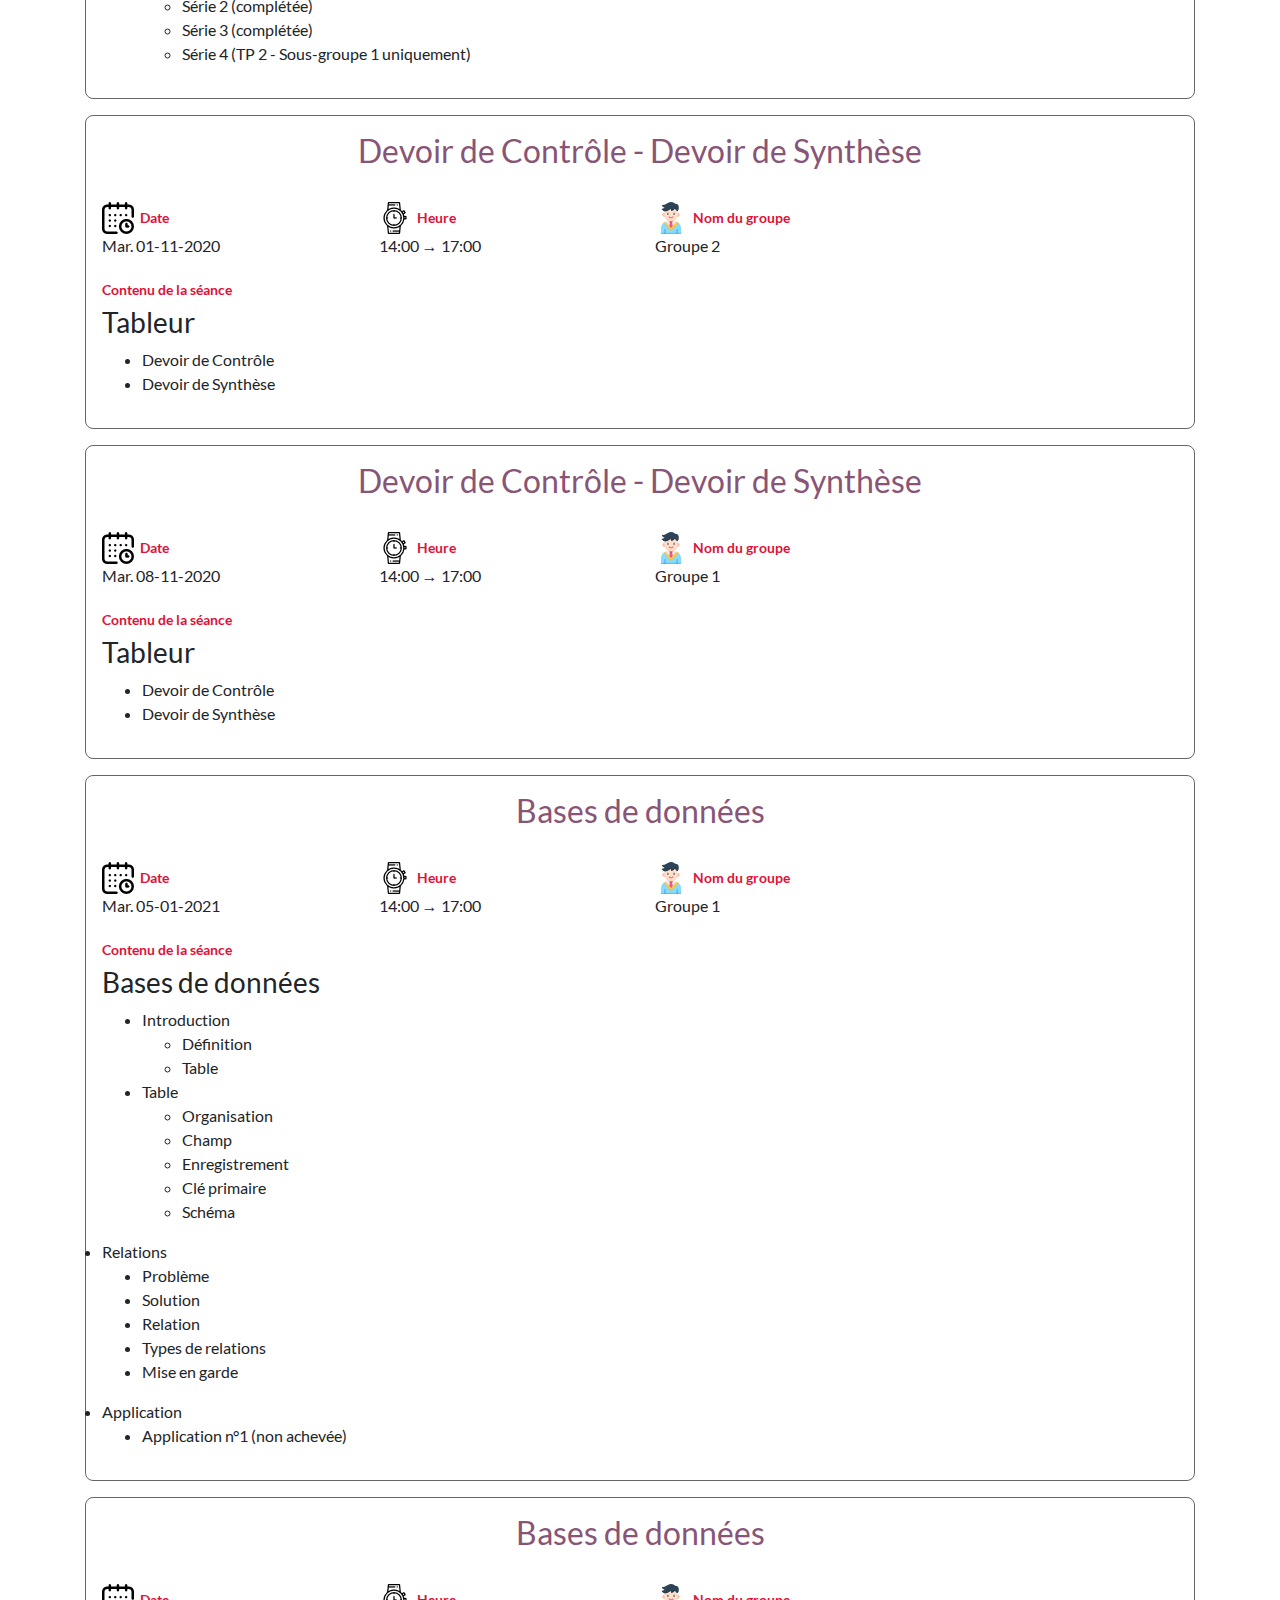
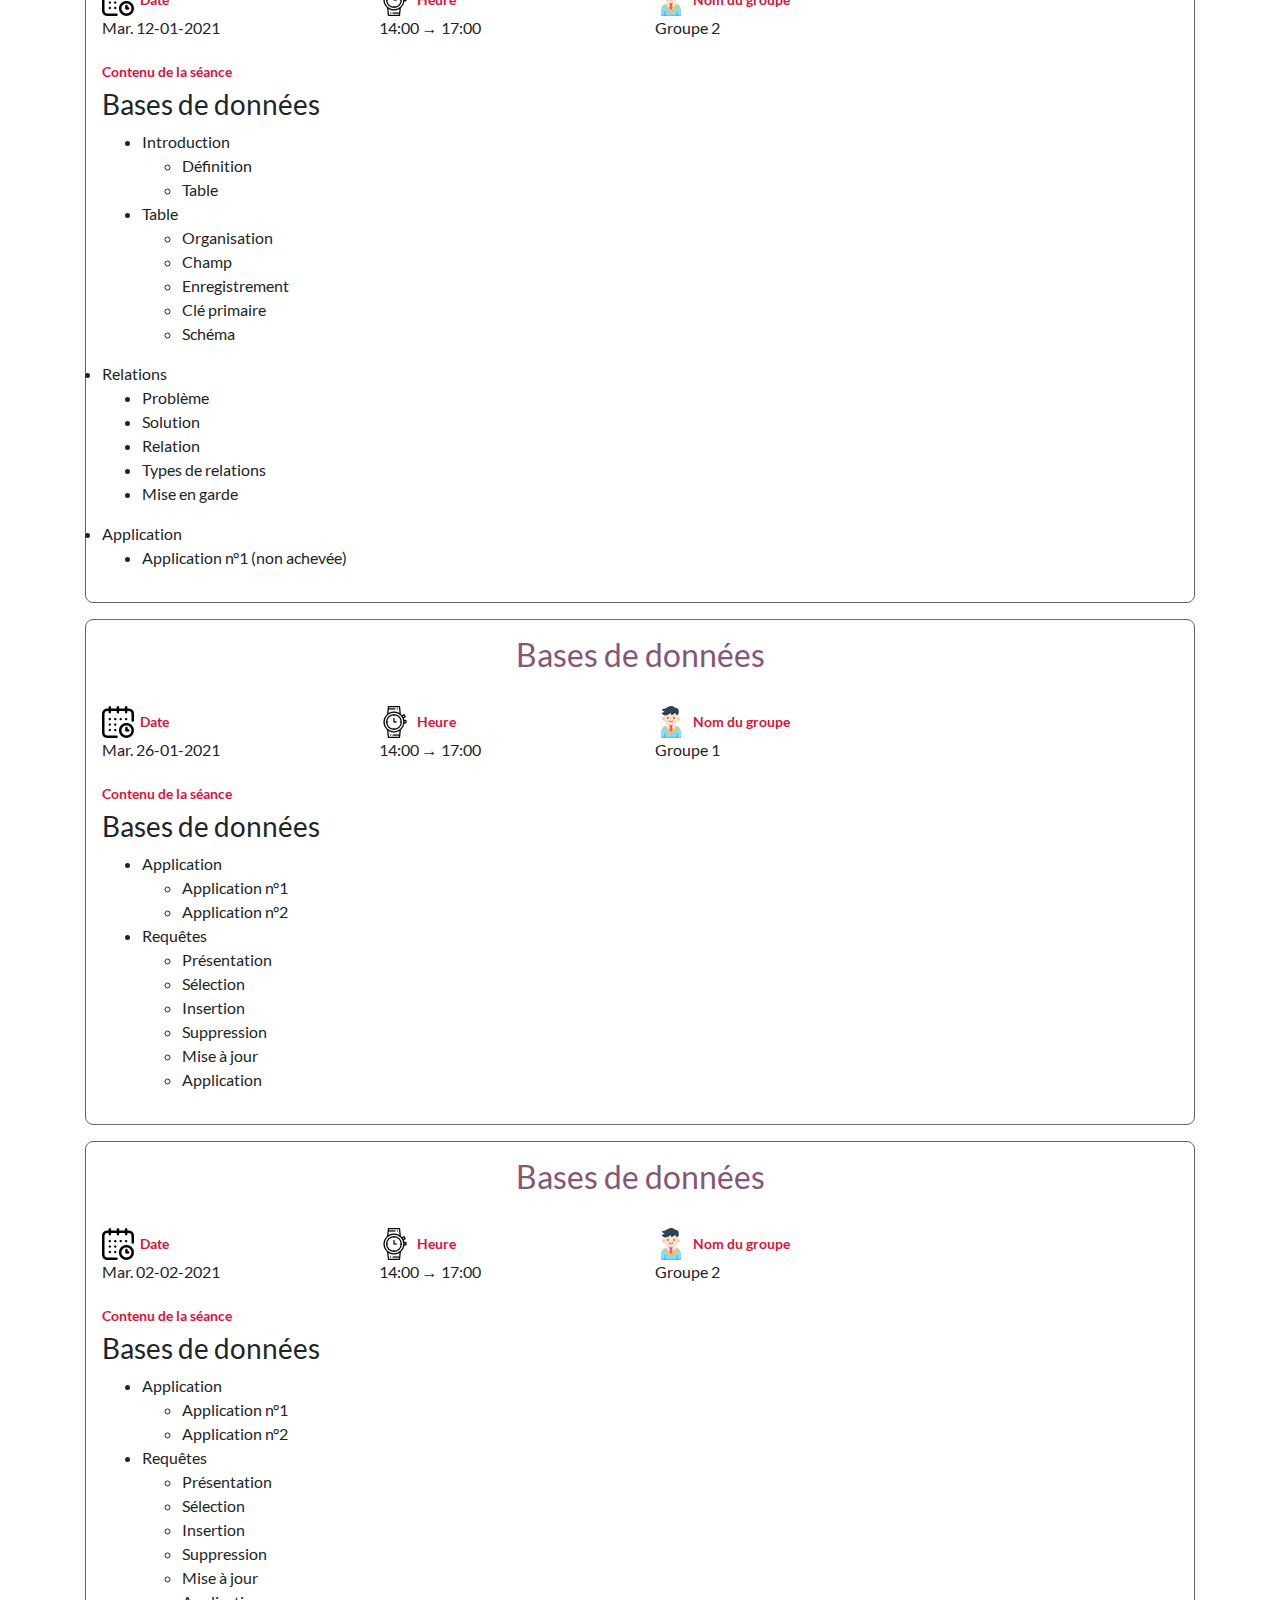
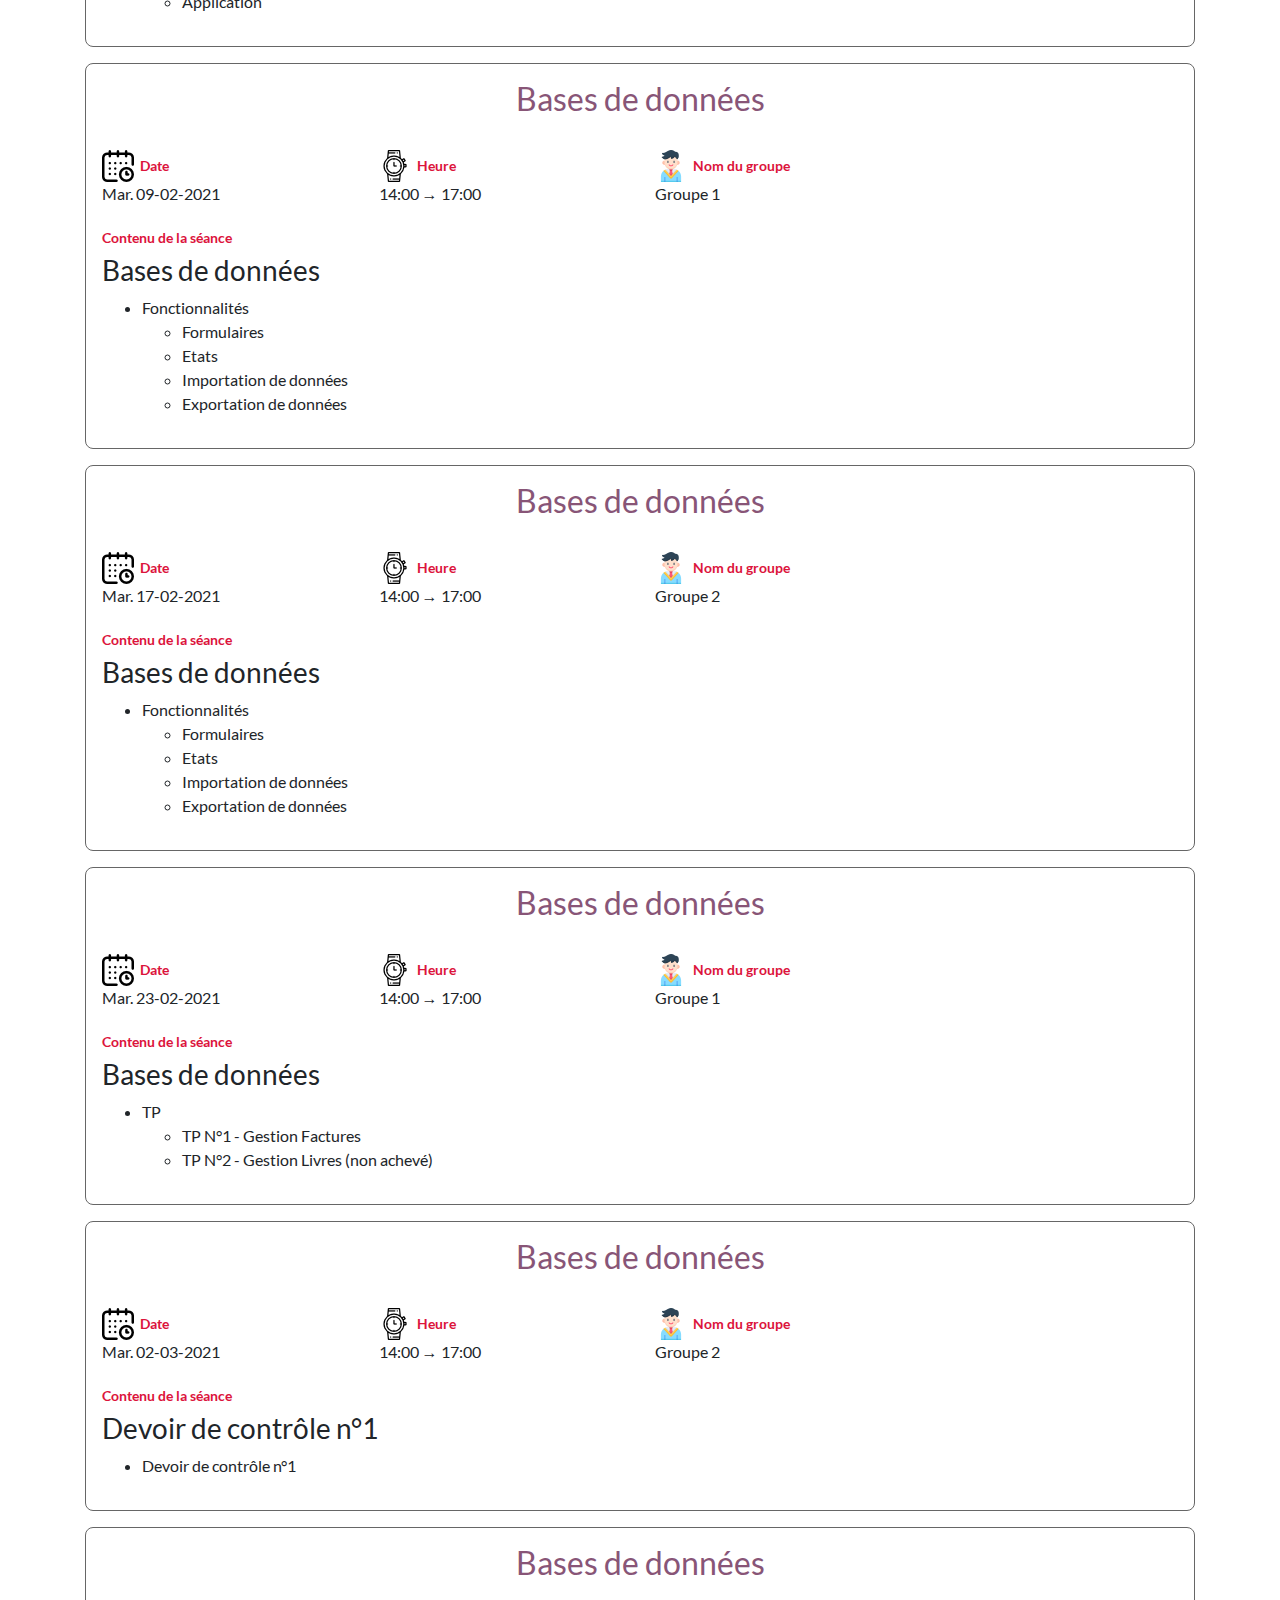
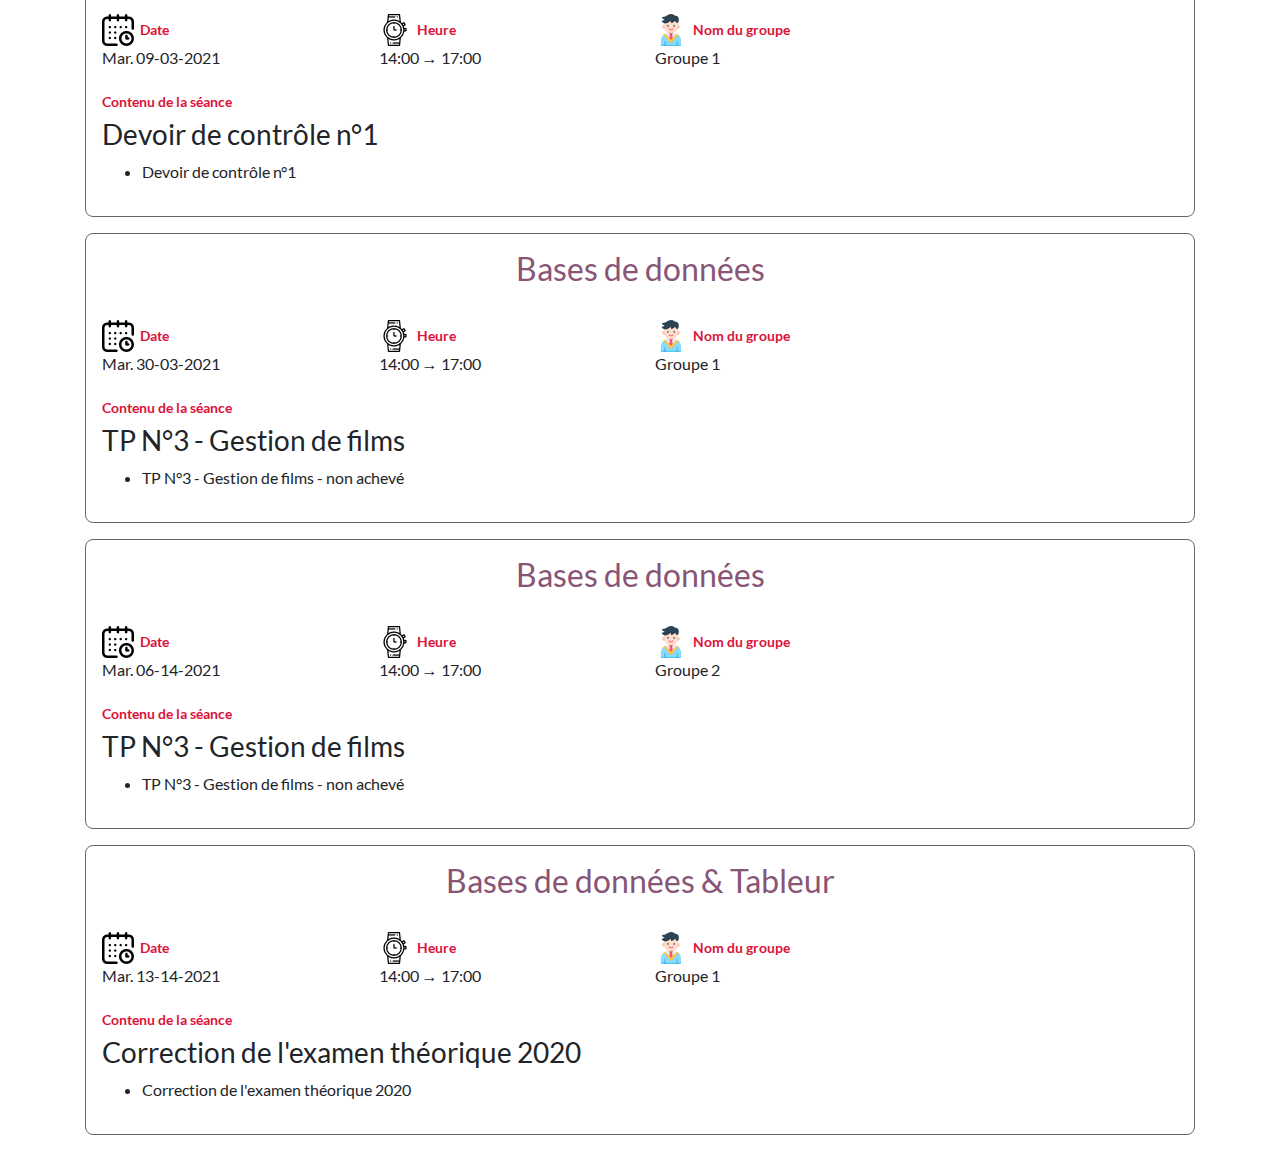
<file: 4eco.html>
<!DOCTYPE html>
<html lang="en">

<head>
  <meta charset="UTF-8">
  <meta name="viewport" content="width=device-width, initial-scale=1.0">
  <title>Cahier de textes - 4ECO</title>
  <link rel="stylesheet" href="styles/bootstrap.min.css">
  <link rel="stylesheet" href="styles/fonts.css">
  <link rel="stylesheet" href="styles/style.css">
</head>

<body>

  <main class="container">
    <h1>Classe 4ECO</h1>
    <div class="row">
      <div class="col-sm-6 annee-scolaire">2020-2021</div>
      <div class="col-sm-6 enseignant">Mohamed Anis MANI</div>
    </div>
    <section>
      <h2>Prise de contact avec le groupe 1</h2>
      <div class="row">
        <div class="col-sm-3 date">Mar. 22-09-2020</div>
        <div class="col-sm-3 heure">14:00 &rarr; 15:30</div>
        <div class="col-sm-6 groupe">Groupe 1 - Seulement la moitié du groupe</div>
      </div>
      <div class="remarque">Sous-groupe 1 Absent</div>
      <div class="travail">
        <h3>Message de bienvenue</h3>
        <ul>
          <li>Présentation du programme</li>
          <li>Présentation du système de contrôle continu : DS + DC</li>
        </ul>

        <h3>Tableur</h3>
        <ul>
          <li>Introduction
            <ul>
              <li>Définition</li>
              <li>Eléments</li>
              <li>Références de cellules</li>
            </ul>
          </li>
          <li>Fonctions de base
            <ul>
              <li>Introduction</li>
              <li>Activité 5</li>
            </ul>
          </li>
        </ul>
      </div>
    </section>

    <section>
      <h2>Prise de contact avec le groupe 2</h2>
      <div class="row">
        <div class="col-sm-3 date">Mar. 29-09-2020</div>
        <div class="col-sm-3 heure">14:00 &rarr; 15:30</div>
        <div class="col-sm-6 groupe">Groupe 2</div>
      </div>
      <div class="travail">
        <h3>Message de bienvenue</h3>
        <ul>
          <li>Présentation du programme</li>
          <li>Présentation du système de contrôle continu : DS + DC</li>
        </ul>

        <h3>Tableur</h3>
        <ul>
          <li>Introduction
            <ul>
              <li>Définition</li>
              <li>Eléments</li>
              <li>Références de cellules</li>
            </ul>
          </li>
          <li>Fonctions de base
            <ul>
              <li>Introduction</li>
              <li>Activité 1</li>
              <li>Activité 2</li>
              <li>Activité Pratique</li>
            </ul>
          </li>
          <li>Fonctions conditionnelles
            <ul>
              <li>Fonction SI</li>
              <li>Activité 3</li>
              <li>Activité 4</li>
              <li>Activité 5</li>
            </ul>
          </li>
        </ul>
      </div>
    </section>

    <section>
      <h2>Chapitre Tableur</h2>
      <div class="row">
        <div class="col-sm-3 date">Mar. 13-10-2020</div>
        <div class="col-sm-3 heure">14:00 &rarr; 17:00</div>
        <div class="col-sm-6 groupe">Groupe 2</div>
      </div>
      <div class="travail">
        <h3>Tableur</h3>
        <ul>
          <li>Fonctions conditionnelles
            <ul>
              <li>Fonction SI (Rappel)
                <ul>
                  <li>Activité 3</li>
                  <li>Activité 4</li>
                  <li>Activité 5</li>
                </ul>
              </li>
              <li>Fonction NB.SI
                <ul>
                  <li>Activité 6</li>
                  <li>Activité 7</li>
                </ul>
              </li>
              <li>Fonction SOMME.SI
                <ul>
                  <li>Activité 8</li>
                  <li>Activité 9</li>
                </ul>
              </li>
            </ul>
          </li>
          <li>Fonctions Utiles
            <ul>
              <li>Tri
                <ul>
                  <li>Activité 10</li>
                  <li>Procédure de tri</li>
                  <li>Activité 11</li>
                </ul>
              </li>
              <li>Alignement
                <ul>
                  <li>Procédure</li>
                  <li>Activité 12</li>
                </ul>
              </li>
            </ul>
          </li>
          <li>Mise en forme conditionnelle
            <ul>
              <li>Introduction</li>
              <li>Activité 13</li>
              <li>Procédure</li>
              <li>Activité 14</li>
            </ul>
          </li>
        </ul>
      </div>
    </section>

    <section>
      <h2>Chapitre Tableur</h2>
      <div class="row">
        <div class="col-sm-3 date">Mar. 20-10-2020</div>
        <div class="col-sm-3 heure">14:30 &rarr; 17:30</div>
        <div class="col-sm-6 groupe">Groupe 2</div>
      </div>
      <div class="travail">
        <h3>Tableur</h3>
        <ul>
          <li>Fonctions conditionnelles
            <ul>
              <li>Fonction SI (Rappel)
                <ul>
                  <li>Activité 3</li>
                  <li>Activité 4</li>
                  <li>Activité 5</li>
                </ul>
              </li>
              <li>Fonction NB.SI
                <ul>
                  <li>Activité 6</li>
                  <li>Activité 7</li>
                </ul>
              </li>
              <li>Fonction SOMME.SI
                <ul>
                  <li>Activité 8</li>
                  <li>Activité 9</li>
                </ul>
              </li>
            </ul>
          </li>
        </ul>
      </div>
    </section>

    <section>
      <h2>Chapitre Tableur</h2>
      <div class="row">
        <div class="col-sm-3 date">Mar. 27-10-2020</div>
        <div class="col-sm-3 heure">14:00 &rarr; 17:00</div>
        <div class="col-sm-6 groupe">Groupe 2</div>
      </div>
      <div class="travail">
        <h3>Tableur</h3>
        <ul>
          <li>Mise en forme conditionnelle
            <ul>
              <li>Introduction</li>
              <li>Activité 13</li>
              <li>Procédure</li>
              <li>Activité 14</li>
            </ul>
          </li>
          <li>Graphiques
            <ul>
              <li>Définition</li>
              <li>Activité 15</li>
              <li>Procédure</li>
            </ul>
          </li>
          <li>Travaux Pratiques
            <ul>
              <li>Série 1 (complétée)</li>
              <li>Série 2 (Feuille 3 non complétée)</li>
            </ul>
          </li>
        </ul>
      </div>
    </section>

    <section>
      <h2>Chapitre Tableur</h2>
      <div class="row">
        <div class="col-sm-3 date">Mar. 10-11-2020</div>
        <div class="col-sm-3 heure">14:00 &rarr; 17:00</div>
        <div class="col-sm-6 groupe">Groupe 1</div>
      </div>
      <div class="travail">
        <h3>Tableur</h3>
        <ul>
          <li>Mise en forme conditionnelle
            <ul>
              <li>Introduction</li>
              <li>Activité 13</li>
              <li>Procédure</li>
              <li>Activité 14</li>
            </ul>
          </li>
          <li>Graphiques
            <ul>
              <li>Définition</li>
              <li>Activité 15</li>
              <li>Procédure</li>
            </ul>
          </li>
          <li>Travaux Pratiques
            <ul>
              <li>Série 1 (complétée)</li>
              <li>Série 2 (Feuille 3 non complétée)</li>
            </ul>
          </li>
        </ul>
      </div>
    </section>

    <section>
      <h2>Chapitre Tableur</h2>
      <div class="row">
        <div class="col-sm-3 date">Mar. 17-11-2020</div>
        <div class="col-sm-3 heure">14:00 &rarr; 17:00</div>
        <div class="col-sm-6 groupe">Groupe 2</div>
      </div>
      <div class="travail">
        <h3>Tableur</h3>
        <ul>
          <li>Travaux Pratiques
            <ul>
              <li>Série 2 (complétée)</li>
              <li>Série 3 (complétée)</li>
              <li>Série 4 (TP 2 - Sous-groupe 1 uniquement)</li>
            </ul>
          </li>
        </ul>
      </div>
    </section>

    <section>
      <h2>Chapitre Tableur</h2>
      <div class="row">
        <div class="col-sm-3 date">Mar. 24-11-2020</div>
        <div class="col-sm-3 heure">14:00 &rarr; 17:00</div>
        <div class="col-sm-6 groupe">Groupe 1</div>
      </div>
      <div class="travail">
        <h3>Tableur</h3>
        <ul>
          <li>Travaux Pratiques
            <ul>
              <li>Série 2 (complétée)</li>
              <li>Série 3 (complétée)</li>
              <li>Série 4 (TP 2 - Sous-groupe 1 uniquement)</li>
            </ul>
          </li>
        </ul>
      </div>
    </section>

    <section>
      <h2>Devoir de Contrôle - Devoir de Synthèse</h2>
      <div class="row">
        <div class="col-sm-3 date">Mar. 01-11-2020</div>
        <div class="col-sm-3 heure">14:00 &rarr; 17:00</div>
        <div class="col-sm-6 groupe">Groupe 2</div>
      </div>
      <div class="travail">
        <h3>Tableur</h3>
        <ul>
          <li>Devoir de Contrôle</li>
          <li>Devoir de Synthèse</li>
        </ul>
      </div>
    </section>

    <section>
      <h2>Devoir de Contrôle - Devoir de Synthèse</h2>
      <div class="row">
        <div class="col-sm-3 date">Mar. 08-11-2020</div>
        <div class="col-sm-3 heure">14:00 &rarr; 17:00</div>
        <div class="col-sm-6 groupe">Groupe 1</div>
      </div>
      <div class="travail">
        <h3>Tableur</h3>
        <ul>
          <li>Devoir de Contrôle</li>
          <li>Devoir de Synthèse</li>
        </ul>
      </div>
    </section>

    <section>
      <h2>Bases de données</h2>
      <div class="row">
        <div class="col-sm-3 date">Mar. 05-01-2021</div>
        <div class="col-sm-3 heure">14:00 &rarr; 17:00</div>
        <div class="col-sm-6 groupe">Groupe 1</div>
      </div>
      <div class="travail">
        <h3>Bases de données</h3>
        <ul>
          <li>Introduction
            <ul>
              <li>Définition</li>
              <li>Table</li>
            </ul>
          </li>
          <li>Table
            <ul>
              <li>Organisation</li>
              <li>Champ</li>
              <li>Enregistrement</li>
              <li>Clé primaire</li>
              <li>Schéma</li>
            </ul>
          </li>
        </ul>
        <li>Relations
          <ul>
            <li>Problème</li>
            <li>Solution</li>
            <li>Relation</li>
            <li>Types de relations</li>
            <li>Mise en garde</li>
          </ul>
        </li>
        <li>Application
          <ul>
            <li>Application n°1 (non achevée)</li>
          </ul>
        </li>
      </div>
    </section>

    <section>
      <h2>Bases de données</h2>
      <div class="row">
        <div class="col-sm-3 date">Mar. 12-01-2021</div>
        <div class="col-sm-3 heure">14:00 &rarr; 17:00</div>
        <div class="col-sm-6 groupe">Groupe 2</div>
      </div>
      <div class="travail">
        <h3>Bases de données</h3>
        <ul>
          <li>Introduction
            <ul>
              <li>Définition</li>
              <li>Table</li>
            </ul>
          </li>
          <li>Table
            <ul>
              <li>Organisation</li>
              <li>Champ</li>
              <li>Enregistrement</li>
              <li>Clé primaire</li>
              <li>Schéma</li>
            </ul>
          </li>
        </ul>
        <li>Relations
          <ul>
            <li>Problème</li>
            <li>Solution</li>
            <li>Relation</li>
            <li>Types de relations</li>
            <li>Mise en garde</li>
          </ul>
        </li>
        <li>Application
          <ul>
            <li>Application n°1 (non achevée)</li>
          </ul>
        </li>
      </div>
    </section>

    <section>
      <h2>Bases de données</h2>
      <div class="row">
        <div class="col-sm-3 date">Mar. 26-01-2021</div>
        <div class="col-sm-3 heure">14:00 &rarr; 17:00</div>
        <div class="col-sm-6 groupe">Groupe 1</div>
      </div>
      <div class="travail">
        <h3>Bases de données</h3>
        <ul>
          <li>Application
            <ul>
              <li>Application n°1</li>
              <li>Application n°2</li>
            </ul>
          </li>
          <li>Requêtes
            <ul>
              <li>Présentation</li>
              <li>Sélection</li>
              <li>Insertion</li>
              <li>Suppression</li>
              <li>Mise à jour</li>
              <li>Application</li>
            </ul>
          </li>
        </ul>
      </div>
    </section>

    <section>
      <h2>Bases de données</h2>
      <div class="row">
        <div class="col-sm-3 date">Mar. 02-02-2021</div>
        <div class="col-sm-3 heure">14:00 &rarr; 17:00</div>
        <div class="col-sm-6 groupe">Groupe 2</div>
      </div>
      <div class="travail">
        <h3>Bases de données</h3>
        <ul>
          <li>Application
            <ul>
              <li>Application n°1</li>
              <li>Application n°2</li>
            </ul>
          </li>
          <li>Requêtes
            <ul>
              <li>Présentation</li>
              <li>Sélection</li>
              <li>Insertion</li>
              <li>Suppression</li>
              <li>Mise à jour</li>
              <li>Application</li>
            </ul>
          </li>
        </ul>
      </div>
    </section>

    <section>
      <h2>Bases de données</h2>
      <div class="row">
        <div class="col-sm-3 date">Mar. 09-02-2021</div>
        <div class="col-sm-3 heure">14:00 &rarr; 17:00</div>
        <div class="col-sm-6 groupe">Groupe 1</div>
      </div>
      <div class="travail">
        <h3>Bases de données</h3>
        <ul>
          <li>Fonctionnalités
            <ul>
              <li>Formulaires</li>
              <li>Etats</li>
              <li>Importation de données</li>
              <li>Exportation de données</li>
            </ul>
          </li>
        </ul>
      </div>
    </section>

    <section>
      <h2>Bases de données</h2>
      <div class="row">
        <div class="col-sm-3 date">Mar. 17-02-2021</div>
        <div class="col-sm-3 heure">14:00 &rarr; 17:00</div>
        <div class="col-sm-6 groupe">Groupe 2</div>
      </div>
      <div class="travail">
        <h3>Bases de données</h3>
        <ul>
          <li>Fonctionnalités
            <ul>
              <li>Formulaires</li>
              <li>Etats</li>
              <li>Importation de données</li>
              <li>Exportation de données</li>
            </ul>
          </li>
        </ul>
      </div>
    </section>

    <section>
      <h2>Bases de données</h2>
      <div class="row">
        <div class="col-sm-3 date">Mar. 23-02-2021</div>
        <div class="col-sm-3 heure">14:00 &rarr; 17:00</div>
        <div class="col-sm-6 groupe">Groupe 1</div>
      </div>
      <div class="travail">
        <h3>Bases de données</h3>
        <ul>
          <li>TP
            <ul>
              <li>TP N°1 - Gestion Factures</li>
              <li>TP N°2 - Gestion Livres (non achevé)</li>
            </ul>
          </li>
        </ul>
      </div>
    </section>

    <section>
      <h2>Bases de données</h2>
      <div class="row">
        <div class="col-sm-3 date">Mar. 02-03-2021</div>
        <div class="col-sm-3 heure">14:00 &rarr; 17:00</div>
        <div class="col-sm-6 groupe">Groupe 2</div>
      </div>
      <div class="travail">
        <h3>Devoir de contrôle n°1</h3>
        <ul>
          <li>Devoir de contrôle n°1</li>
        </ul>
      </div>
    </section>

    <section>
      <h2>Bases de données</h2>
      <div class="row">
        <div class="col-sm-3 date">Mar. 09-03-2021</div>
        <div class="col-sm-3 heure">14:00 &rarr; 17:00</div>
        <div class="col-sm-6 groupe">Groupe 1</div>
      </div>
      <div class="travail">
        <h3>Devoir de contrôle n°1</h3>
        <ul>
          <li>Devoir de contrôle n°1</li>
        </ul>
      </div>
    </section>

    <section>
      <h2>Bases de données</h2>
      <div class="row">
        <div class="col-sm-3 date">Mar. 30-03-2021</div>
        <div class="col-sm-3 heure">14:00 &rarr; 17:00</div>
        <div class="col-sm-6 groupe">Groupe 1</div>
      </div>
      <div class="travail">
        <h3>TP N°3 - Gestion de films</h3>
        <ul>
          <li>TP N°3 - Gestion de films - non achevé</li>
        </ul>
      </div>
    </section>

    <section>
      <h2>Bases de données</h2>
      <div class="row">
        <div class="col-sm-3 date">Mar. 06-14-2021</div>
        <div class="col-sm-3 heure">14:00 &rarr; 17:00</div>
        <div class="col-sm-6 groupe">Groupe 2</div>
      </div>
      <div class="travail">
        <h3>TP N°3 - Gestion de films</h3>
        <ul>
          <li>TP N°3 - Gestion de films - non achevé</li>
        </ul>
      </div>
    </section>

    <section>
      <h2>Bases de données & Tableur</h2>
      <div class="row">
        <div class="col-sm-3 date">Mar. 13-14-2021</div>
        <div class="col-sm-3 heure">14:00 &rarr; 17:00</div>
        <div class="col-sm-6 groupe">Groupe 1</div>
      </div>
      <div class="travail">
        <h3>Correction de l'examen théorique 2020</h3>
        <ul>
          <li>Correction de l'examen théorique 2020</li>
        </ul>
      </div>
    </section>
  </main>
  <script src="scripts/jquery.min.js"></script>
  <script src="scripts/bootstrap.min.js"></script>
</body>

</html>
</file>
<file: styles/fonts.css>
/* latin-ext */
@font-face {
    font-family: 'Lato';
    font-style: italic;
    font-weight: 100;
    font-display: swap;
    src: local('Lato Hairline Italic'), local('Lato-HairlineItalic'), url(../fonts/S6u-w4BMUTPHjxsIPx-mPCLQ7A.woff2) format('woff2');
    unicode-range: U+0100-024F, U+0259, U+1E00-1EFF, U+2020, U+20A0-20AB, U+20AD-20CF, U+2113, U+2C60-2C7F, U+A720-A7FF;
  }
  /* latin */
  @font-face {
    font-family: 'Lato';
    font-style: italic;
    font-weight: 100;
    font-display: swap;
    src: local('Lato Hairline Italic'), local('Lato-HairlineItalic'), url(../fonts/S6u-w4BMUTPHjxsIPx-oPCI.woff2) format('woff2');
    unicode-range: U+0000-00FF, U+0131, U+0152-0153, U+02BB-02BC, U+02C6, U+02DA, U+02DC, U+2000-206F, U+2074, U+20AC, U+2122, U+2191, U+2193, U+2212, U+2215, U+FEFF, U+FFFD;
  }
  /* latin-ext */
  @font-face {
    font-family: 'Lato';
    font-style: italic;
    font-weight: 300;
    font-display: swap;
    src: local('Lato Light Italic'), local('Lato-LightItalic'), url(../fonts/S6u_w4BMUTPHjxsI9w2_FQft1dw.woff2) format('woff2');
    unicode-range: U+0100-024F, U+0259, U+1E00-1EFF, U+2020, U+20A0-20AB, U+20AD-20CF, U+2113, U+2C60-2C7F, U+A720-A7FF;
  }
  /* latin */
  @font-face {
    font-family: 'Lato';
    font-style: italic;
    font-weight: 300;
    font-display: swap;
    src: local('Lato Light Italic'), local('Lato-LightItalic'), url(../fonts/S6u_w4BMUTPHjxsI9w2_Gwft.woff2) format('woff2');
    unicode-range: U+0000-00FF, U+0131, U+0152-0153, U+02BB-02BC, U+02C6, U+02DA, U+02DC, U+2000-206F, U+2074, U+20AC, U+2122, U+2191, U+2193, U+2212, U+2215, U+FEFF, U+FFFD;
  }
  /* latin-ext */
  @font-face {
    font-family: 'Lato';
    font-style: italic;
    font-weight: 400;
    font-display: swap;
    src: local('Lato Italic'), local('Lato-Italic'), url(../fonts/S6u8w4BMUTPHjxsAUi-qJCY.woff2) format('woff2');
    unicode-range: U+0100-024F, U+0259, U+1E00-1EFF, U+2020, U+20A0-20AB, U+20AD-20CF, U+2113, U+2C60-2C7F, U+A720-A7FF;
  }
  /* latin */
  @font-face {
    font-family: 'Lato';
    font-style: italic;
    font-weight: 400;
    font-display: swap;
    src: local('Lato Italic'), local('Lato-Italic'), url(../fonts/S6u8w4BMUTPHjxsAXC-q.woff2) format('woff2');
    unicode-range: U+0000-00FF, U+0131, U+0152-0153, U+02BB-02BC, U+02C6, U+02DA, U+02DC, U+2000-206F, U+2074, U+20AC, U+2122, U+2191, U+2193, U+2212, U+2215, U+FEFF, U+FFFD;
  }
  /* latin-ext */
  @font-face {
    font-family: 'Lato';
    font-style: italic;
    font-weight: 700;
    font-display: swap;
    src: local('Lato Bold Italic'), local('Lato-BoldItalic'), url(../fonts/S6u_w4BMUTPHjxsI5wq_FQft1dw.woff2) format('woff2');
    unicode-range: U+0100-024F, U+0259, U+1E00-1EFF, U+2020, U+20A0-20AB, U+20AD-20CF, U+2113, U+2C60-2C7F, U+A720-A7FF;
  }
  /* latin */
  @font-face {
    font-family: 'Lato';
    font-style: italic;
    font-weight: 700;
    font-display: swap;
    src: local('Lato Bold Italic'), local('Lato-BoldItalic'), url(../fonts/S6u_w4BMUTPHjxsI5wq_Gwft.woff2) format('woff2');
    unicode-range: U+0000-00FF, U+0131, U+0152-0153, U+02BB-02BC, U+02C6, U+02DA, U+02DC, U+2000-206F, U+2074, U+20AC, U+2122, U+2191, U+2193, U+2212, U+2215, U+FEFF, U+FFFD;
  }
  /* latin-ext */
  @font-face {
    font-family: 'Lato';
    font-style: italic;
    font-weight: 900;
    font-display: swap;
    src: local('Lato Black Italic'), local('Lato-BlackItalic'), url(../fonts/S6u_w4BMUTPHjxsI3wi_FQft1dw.woff2) format('woff2');
    unicode-range: U+0100-024F, U+0259, U+1E00-1EFF, U+2020, U+20A0-20AB, U+20AD-20CF, U+2113, U+2C60-2C7F, U+A720-A7FF;
  }
  /* latin */
  @font-face {
    font-family: 'Lato';
    font-style: italic;
    font-weight: 900;
    font-display: swap;
    src: local('Lato Black Italic'), local('Lato-BlackItalic'), url(../fonts/S6u_w4BMUTPHjxsI3wi_Gwft.woff2) format('woff2');
    unicode-range: U+0000-00FF, U+0131, U+0152-0153, U+02BB-02BC, U+02C6, U+02DA, U+02DC, U+2000-206F, U+2074, U+20AC, U+2122, U+2191, U+2193, U+2212, U+2215, U+FEFF, U+FFFD;
  }
  /* latin-ext */
  @font-face {
    font-family: 'Lato';
    font-style: normal;
    font-weight: 100;
    font-display: swap;
    src: local('Lato Hairline'), local('Lato-Hairline'), url(../fonts/S6u8w4BMUTPHh30AUi-qJCY.woff2) format('woff2');
    unicode-range: U+0100-024F, U+0259, U+1E00-1EFF, U+2020, U+20A0-20AB, U+20AD-20CF, U+2113, U+2C60-2C7F, U+A720-A7FF;
  }
  /* latin */
  @font-face {
    font-family: 'Lato';
    font-style: normal;
    font-weight: 100;
    font-display: swap;
    src: local('Lato Hairline'), local('Lato-Hairline'), url(../fonts/S6u8w4BMUTPHh30AXC-q.woff2) format('woff2');
    unicode-range: U+0000-00FF, U+0131, U+0152-0153, U+02BB-02BC, U+02C6, U+02DA, U+02DC, U+2000-206F, U+2074, U+20AC, U+2122, U+2191, U+2193, U+2212, U+2215, U+FEFF, U+FFFD;
  }
  /* latin-ext */
  @font-face {
    font-family: 'Lato';
    font-style: normal;
    font-weight: 300;
    font-display: swap;
    src: local('Lato Light'), local('Lato-Light'), url(../fonts/S6u9w4BMUTPHh7USSwaPGR_p.woff2) format('woff2');
    unicode-range: U+0100-024F, U+0259, U+1E00-1EFF, U+2020, U+20A0-20AB, U+20AD-20CF, U+2113, U+2C60-2C7F, U+A720-A7FF;
  }
  /* latin */
  @font-face {
    font-family: 'Lato';
    font-style: normal;
    font-weight: 300;
    font-display: swap;
    src: local('Lato Light'), local('Lato-Light'), url(../fonts/S6u9w4BMUTPHh7USSwiPGQ.woff2) format('woff2');
    unicode-range: U+0000-00FF, U+0131, U+0152-0153, U+02BB-02BC, U+02C6, U+02DA, U+02DC, U+2000-206F, U+2074, U+20AC, U+2122, U+2191, U+2193, U+2212, U+2215, U+FEFF, U+FFFD;
  }
  /* latin-ext */
  @font-face {
    font-family: 'Lato';
    font-style: normal;
    font-weight: 400;
    font-display: swap;
    src: local('Lato Regular'), local('Lato-Regular'), url(../fonts/S6uyw4BMUTPHjxAwXjeu.woff2) format('woff2');
    unicode-range: U+0100-024F, U+0259, U+1E00-1EFF, U+2020, U+20A0-20AB, U+20AD-20CF, U+2113, U+2C60-2C7F, U+A720-A7FF;
  }
  /* latin */
  @font-face {
    font-family: 'Lato';
    font-style: normal;
    font-weight: 400;
    font-display: swap;
    src: local('Lato Regular'), local('Lato-Regular'), url(../fonts/S6uyw4BMUTPHjx4wXg.woff2) format('woff2');
    unicode-range: U+0000-00FF, U+0131, U+0152-0153, U+02BB-02BC, U+02C6, U+02DA, U+02DC, U+2000-206F, U+2074, U+20AC, U+2122, U+2191, U+2193, U+2212, U+2215, U+FEFF, U+FFFD;
  }
  /* latin-ext */
  @font-face {
    font-family: 'Lato';
    font-style: normal;
    font-weight: 700;
    font-display: swap;
    src: local('Lato Bold'), local('Lato-Bold'), url(../fonts/S6u9w4BMUTPHh6UVSwaPGR_p.woff2) format('woff2');
    unicode-range: U+0100-024F, U+0259, U+1E00-1EFF, U+2020, U+20A0-20AB, U+20AD-20CF, U+2113, U+2C60-2C7F, U+A720-A7FF;
  }
  /* latin */
  @font-face {
    font-family: 'Lato';
    font-style: normal;
    font-weight: 700;
    font-display: swap;
    src: local('Lato Bold'), local('Lato-Bold'), url(../fonts/S6u9w4BMUTPHh6UVSwiPGQ.woff2) format('woff2');
    unicode-range: U+0000-00FF, U+0131, U+0152-0153, U+02BB-02BC, U+02C6, U+02DA, U+02DC, U+2000-206F, U+2074, U+20AC, U+2122, U+2191, U+2193, U+2212, U+2215, U+FEFF, U+FFFD;
  }
  /* latin-ext */
  @font-face {
    font-family: 'Lato';
    font-style: normal;
    font-weight: 900;
    font-display: swap;
    src: local('Lato Black'), local('Lato-Black'), url(../fonts/S6u9w4BMUTPHh50XSwaPGR_p.woff2) format('woff2');
    unicode-range: U+0100-024F, U+0259, U+1E00-1EFF, U+2020, U+20A0-20AB, U+20AD-20CF, U+2113, U+2C60-2C7F, U+A720-A7FF;
  }
  /* latin */
  @font-face {
    font-family: 'Lato';
    font-style: normal;
    font-weight: 900;
    font-display: swap;
    src: local('Lato Black'), local('Lato-Black'), url(../fonts/S6u9w4BMUTPHh50XSwiPGQ.woff2) format('woff2');
    unicode-range: U+0000-00FF, U+0131, U+0152-0153, U+02BB-02BC, U+02C6, U+02DA, U+02DC, U+2000-206F, U+2074, U+20AC, U+2122, U+2191, U+2193, U+2212, U+2215, U+FEFF, U+FFFD;
  }
</file>
<file: styles/style.css>
body {
  font-family: 'Lato';
  background: transparent url(../images/bg.jpg) no-repeat center center fixed;
}

.general-infos {
  display: flex;
}

.annee-scolaire::before {
  content: "Année Scolaire";
}

.enseignant::before {
  content: "Enseignant"
}

section {
	margin: 1rem 0;
	padding: 1rem;
	border: #666 solid thin;
	border-radius: 0.5rem;
}

.date::before {
  content: "Date";
}

.heure::before {
  content: "Heure";
}

.groupe::before {
  content: "Nom du groupe";
}

.remarque::before {
  content: "Remarques";
}

.travail::before {
  content: "Contenu de la séance";
}

.annee-scolaire::before, .enseignant::before, .date::before, .heure::before, .groupe::before, .remarque::before, .travail::before {
	display: block;
	font-size: 0.9rem;
	font-weight: bold;
	color: crimson;
	line-height: 32px;
}

.enseignant::before {
	background: transparent url(../images/teacher.png) no-repeat;
	padding-left: 38px;
}

.groupe::before {
	background: transparent url(../images/student.png) no-repeat;
	padding-left: 38px;
}

.date::before {
	background: transparent url(../images/calendar.png) no-repeat;
	padding-left: 38px;
}

.heure::before {
	background: transparent url(../images/watch.png) no-repeat;
	padding-left: 38px;
}

.remarque, .travail {
  margin: 1rem 0;
}

h1 {
	margin: 2rem 0 2rem;
	color: firebrick;
	font-style: italic;
	font-weight: bold;
	font-size: 3.5rem;
	background: transparent url(../images/classroom.png) no-repeat left center scroll;
	height: 128px;
	background-size: contain;
	padding-left: 100px;
}

h1::before {
	content: "Cahier de textes";
	font-size: 1.5rem;
	display: block;
	padding-top: 24px;
}

h2 {
  margin: 0 0 2rem;
  text-align: center;
  color: #857;
}

.index-page a {
	height: 4rem;
}
</file>
